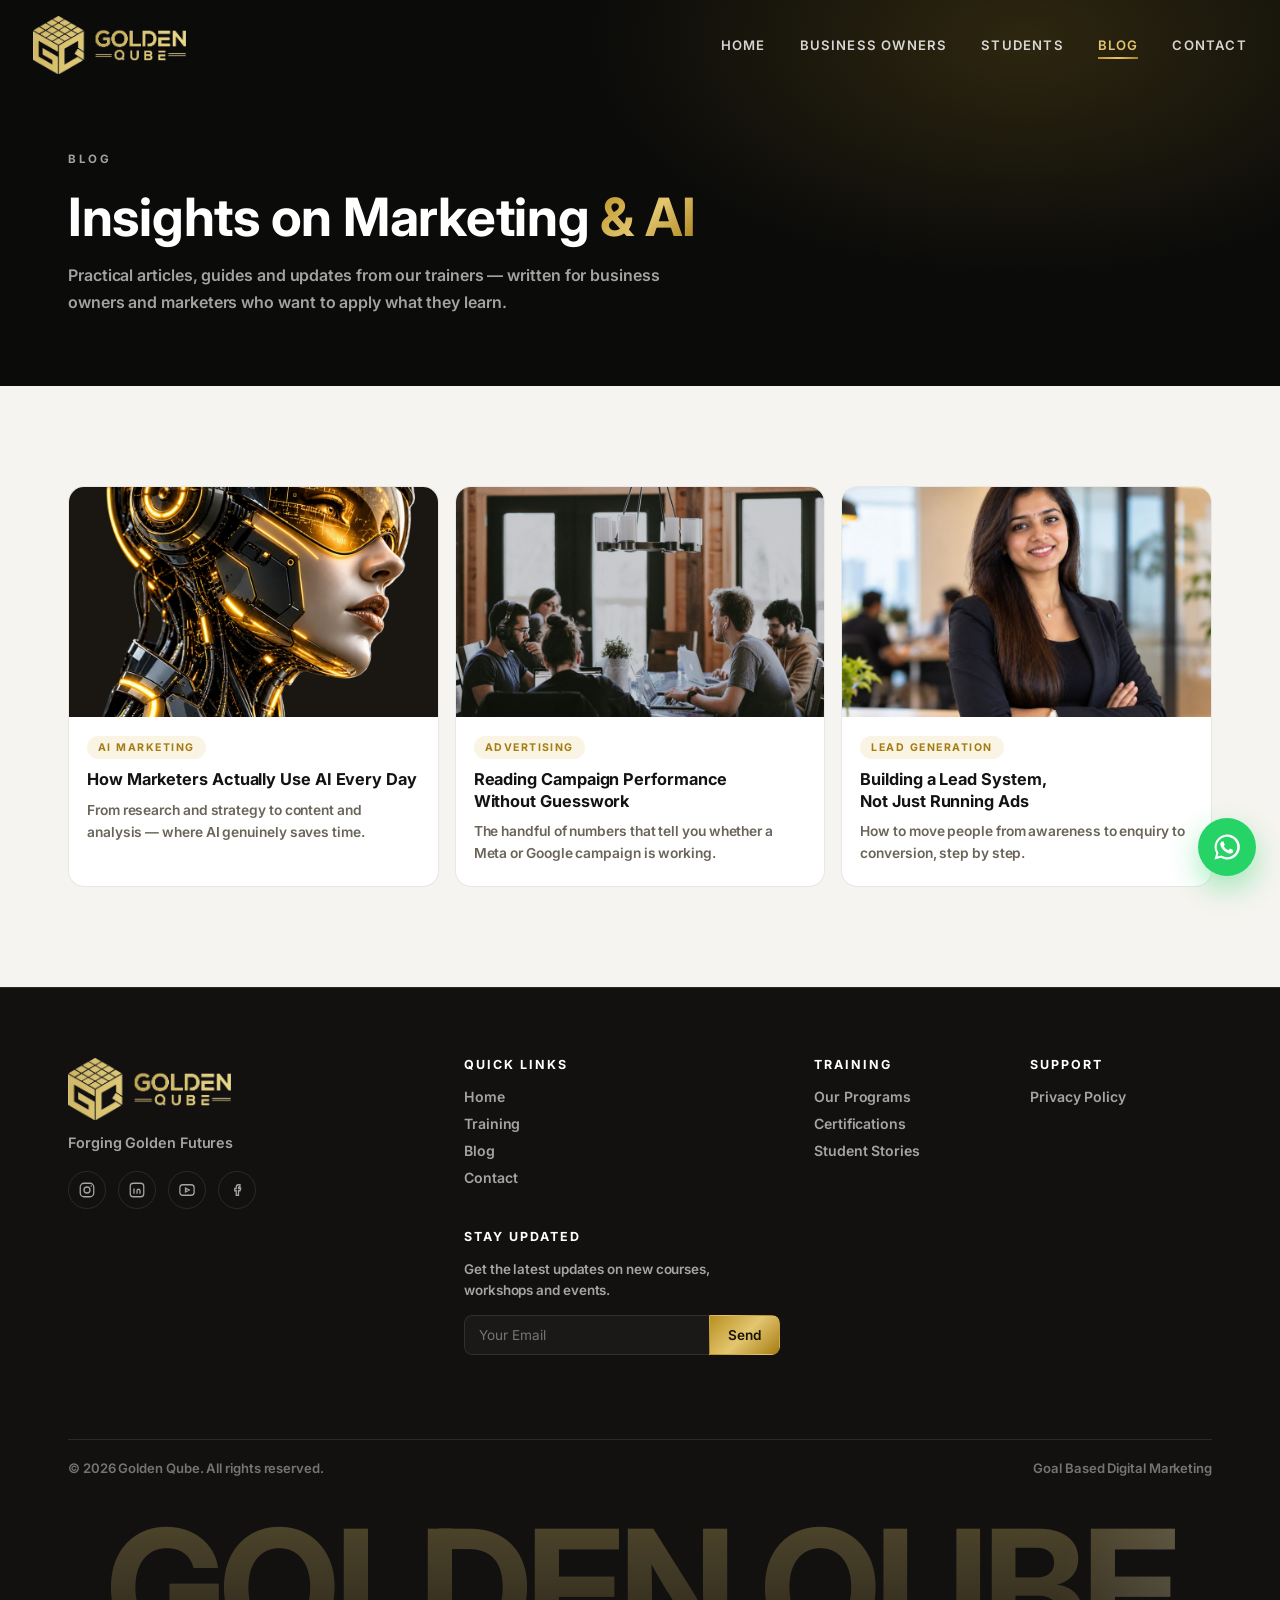
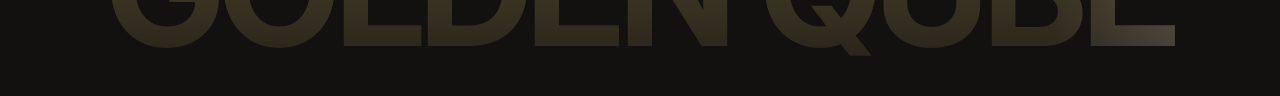
<file: blog.html>
<!DOCTYPE html>
<html lang="en">
<head>
<meta charset="UTF-8">
<meta name="viewport" content="width=device-width, initial-scale=1">
<title>Blog — Golden Qube</title>
<meta name="description" content="Insights on digital marketing and AI from the Golden Qube trainers.">
<link rel="icon" href="assets/favicon.png" type="image/png">
<link rel="apple-touch-icon" href="assets/favicon.png">
<link rel="preconnect" href="https://fonts.googleapis.com">
<link rel="preconnect" href="https://fonts.gstatic.com" crossorigin>
<link href="https://fonts.googleapis.com/css2?family=Inter:wght@400;500;600;700&family=Caveat:wght@600&display=swap" rel="stylesheet">
<link rel="stylesheet" href="styles.css">
</head>
<body>

<!-- ============ HEADER ============ -->
<header class="site-header" id="header">
  <div class="shell header-inner">
    <a href="index.html" class="logo"><img src="assets/logo.png" alt="Golden Qube"></a>

    <nav class="nav" id="nav">
      <a href="index.html">Home</a>
      <a href="business.html">Business Owners</a>
      <a href="training.html">Students</a>
      <a href="blog.html" class="active">Blog</a>
      <a href="contact.html">Contact</a>
    </nav>    <button class="burger" id="burger" aria-label="Menu" aria-expanded="false">
      <span></span><span></span><span></span>
    </button>
  </div>
</header>

<!-- ============ PAGE HEAD ============ -->
<section class="page-head">
  <div class="shell">
    <p class="eyebrow reveal">Blog</p>
    <h1 class="page-title reveal">Insights on Marketing <span class="gold">&amp; AI</span></h1>
    <p class="reveal">
      Practical articles, guides and updates from our trainers — written for business owners
      and marketers who want to apply what they learn.
    </p>
  </div>
</section>

<!-- ============ POSTS ============ -->
<section class="band light">
  <div class="shell">
    <!-- The cards below are the fallback shown before data/posts.json loads
         (and if it ever fails). blog-render.js replaces them with the posts
         managed from admin.html. -->
    <div class="grid-3 tight" id="post-grid">
      <article class="card post reveal">
        <div class="photo"><img src="assets/img/ai-android.webp" alt="" loading="lazy" decoding="async"></div>
        <div class="card-body">
          <span class="tag">AI Marketing</span>
          <h3>How Marketers Actually Use AI Every Day</h3>
          <p>From research and strategy to content and analysis — where AI genuinely saves time.</p>
          <a href="#" class="link-more">Read More <i>→</i></a>
        </div>
      </article>

      <article class="card post reveal">
        <div class="photo"><img src="assets/img/cta-team.jpg" alt="" loading="lazy" decoding="async"></div>
        <div class="card-body">
          <span class="tag">Advertising</span>
          <h3>Reading Campaign Performance Without Guesswork</h3>
          <p>The handful of numbers that tell you whether a Meta or Google campaign is working.</p>
          <a href="#" class="link-more">Read More <i>→</i></a>
        </div>
      </article>

      <article class="card post reveal">
        <div class="photo"><img src="assets/img/professional.jpg" alt="" loading="lazy" decoding="async"></div>
        <div class="card-body">
          <span class="tag">Lead Generation</span>
          <h3>Building a Lead System, Not Just Running Ads</h3>
          <p>How to move people from awareness to enquiry to conversion, step by step.</p>
          <a href="#" class="link-more">Read More <i>→</i></a>
        </div>
      </article>
    </div>
  </div>
</section>

<!-- floating WhatsApp button -->
<a class="wa-float" href="https://wa.me/917592895883" target="_blank" rel="noopener" aria-label="Chat on WhatsApp">
  <svg viewBox="0 0 24 24" fill="currentColor"><path d="M12 2a10 10 0 0 0-8.6 15L2 22l5.2-1.4A10 10 0 1 0 12 2Zm0 18.2a8.2 8.2 0 0 1-4.2-1.2l-.3-.2-3.1.8.8-3-.2-.3A8.2 8.2 0 1 1 12 20.2Zm4.5-6.1c-.2-.1-1.5-.7-1.7-.8s-.4-.1-.6.1-.6.8-.8 1-.3.2-.6 0a6.7 6.7 0 0 1-3.3-2.9c-.2-.4.2-.4.6-1.2.1-.2 0-.4 0-.5s-.6-1.4-.8-1.9-.4-.4-.6-.4h-.5a1 1 0 0 0-.7.3 2.9 2.9 0 0 0-.9 2.2 5 5 0 0 0 1.1 2.7 11.5 11.5 0 0 0 4.4 3.9c1.6.7 2.2.7 3 .6a2.6 2.6 0 0 0 1.7-1.2 2.1 2.1 0 0 0 .1-1.2c0-.1-.2-.2-.4-.3Z"/></svg>
</a>

<!-- ============ FOOTER ============ -->
<footer class="site-footer">
  <div class="shell">
    <div class="footer-top">
      <div class="footer-brand">
        <img src="assets/logo.png" alt="Golden Qube" class="footer-logo" loading="lazy" decoding="async">
        <p class="tagline">Forging Golden Futures</p>
        <div class="socials">
          <a href="#" aria-label="Instagram"><svg viewBox="0 0 24 24" fill="none" stroke="currentColor" stroke-width="1.7"><rect x="3" y="3" width="18" height="18" rx="5"/><circle cx="12" cy="12" r="4"/><circle cx="17.5" cy="6.5" r="1" fill="currentColor" stroke="none"/></svg></a>
          <a href="#" aria-label="LinkedIn"><svg viewBox="0 0 24 24" fill="none" stroke="currentColor" stroke-width="1.7"><rect x="3" y="3" width="18" height="18" rx="4"/><path d="M8 10v7M8 7v.01M12 17v-4a2 2 0 0 1 4 0v4"/></svg></a>
          <a href="#" aria-label="YouTube"><svg viewBox="0 0 24 24" fill="none" stroke="currentColor" stroke-width="1.7"><rect x="2.5" y="5" width="19" height="14" rx="4"/><path d="m10 9.5 5 2.5-5 2.5z"/></svg></a>
          <a href="#" aria-label="Facebook"><svg viewBox="0 0 24 24" fill="none" stroke="currentColor" stroke-width="1.7"><path d="M14 8h2V5h-2a3 3 0 0 0-3 3v2H9v3h2v6h3v-6h2l1-3h-3V9a1 1 0 0 1 1-1Z"/></svg></a>
        </div>
      </div>

      <div class="footer-cols">
        <div>
          <h4>Quick Links</h4>
          <a href="index.html">Home</a>
          <a href="training.html">Training</a>
          <a href="blog.html">Blog</a>
          <a href="contact.html">Contact</a>
        </div>
        <div>
          <h4>Training</h4>
          <a href="index.html#programs">Our Programs</a>
          <a href="index.html#certifications">Certifications</a>
          <a href="index.html#students">Student Stories</a>
        </div>
        <div>
          <h4>Support</h4>
          <a href="#">Privacy Policy</a>
        </div>
        <div class="subscribe">
          <h4>Stay Updated</h4>
          <p>Get the latest updates on new courses, workshops and events.</p>
          <form id="subscribe-form">
            <input type="email" placeholder="Your Email" required>
            <button class="btn btn-gold" type="submit">Send</button>
          </form>
          <p class="form-msg" id="form-msg"></p>
        </div>
      </div>
    </div>

    <div class="footer-bottom">
      <p>© <span id="year">2026</span> Golden Qube. All rights reserved.</p>
      <p>Goal Based Digital Marketing</p>
    </div>
  </div>

  <div class="footer-mark" aria-hidden="true">Golden Qube</div>
</footer>

<script src="script.js"></script>
<script src="blog-render.js"></script>
</body>
</html>
</file>
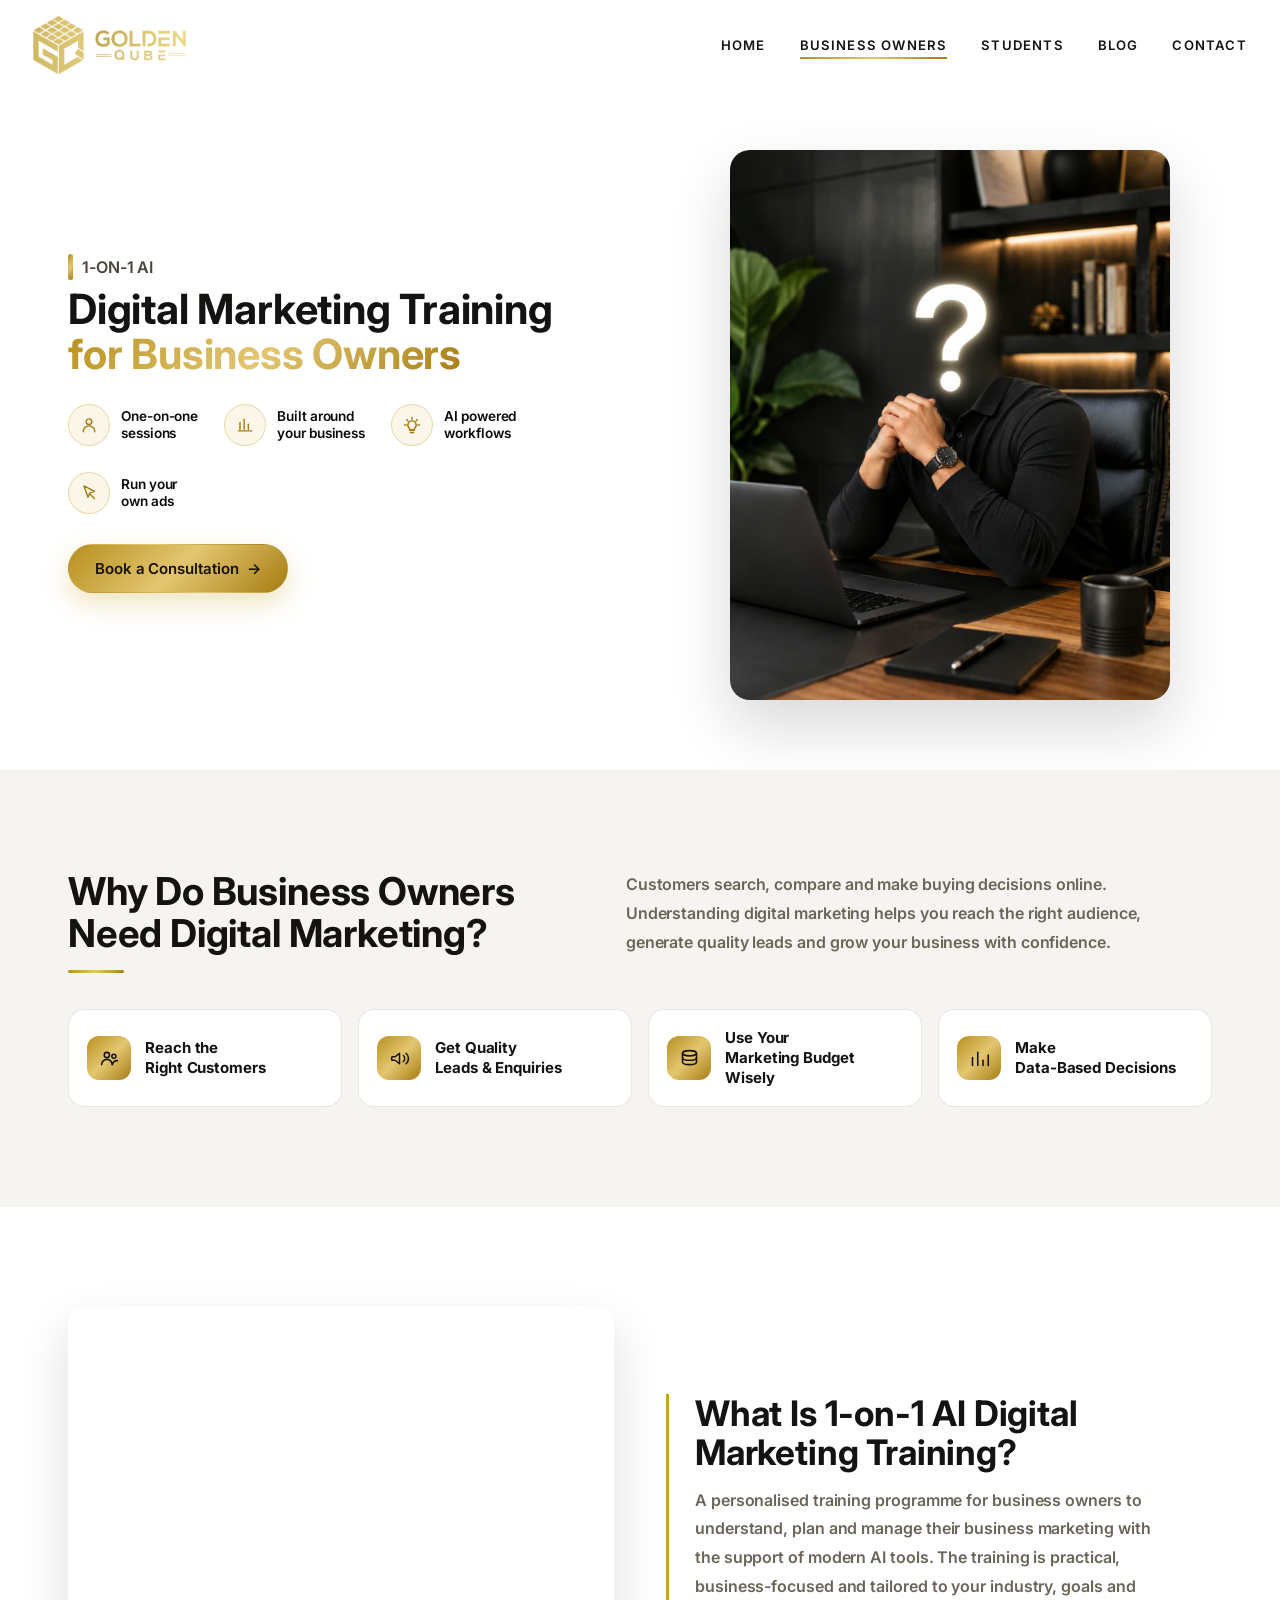
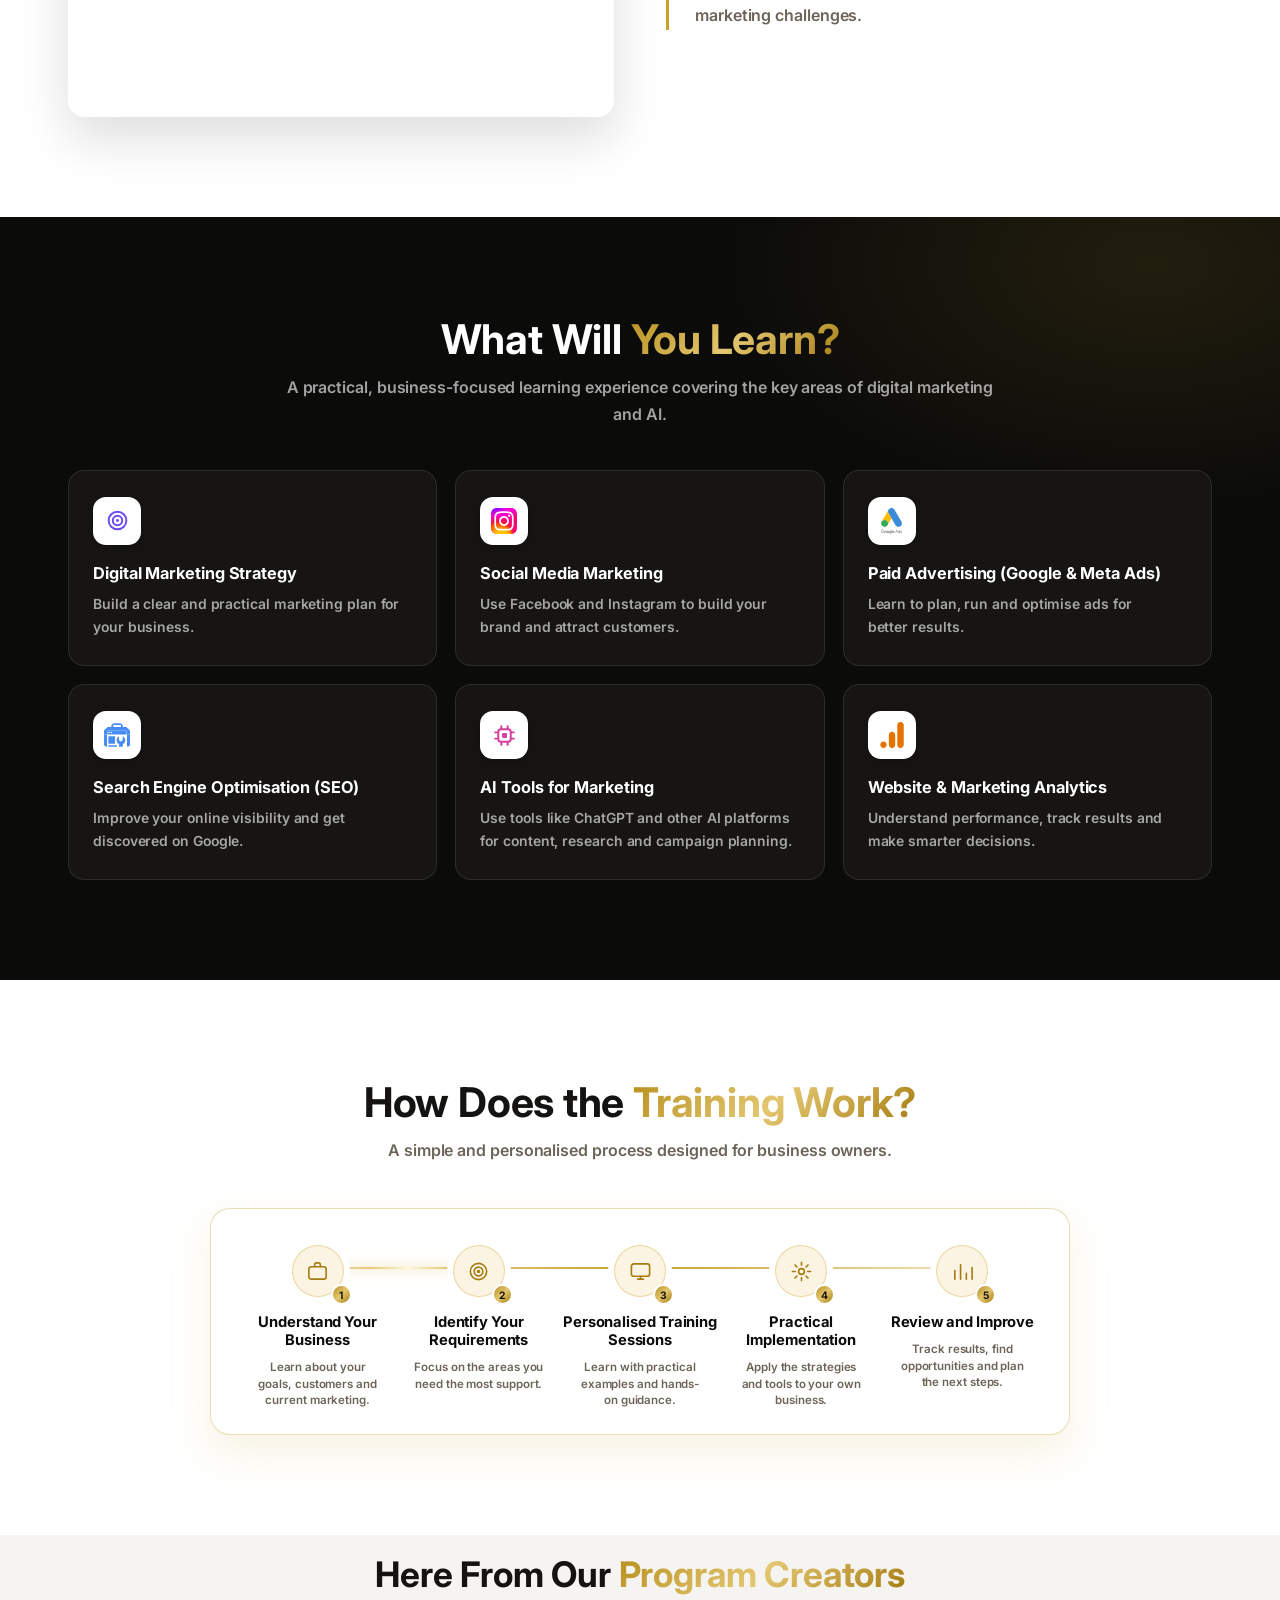
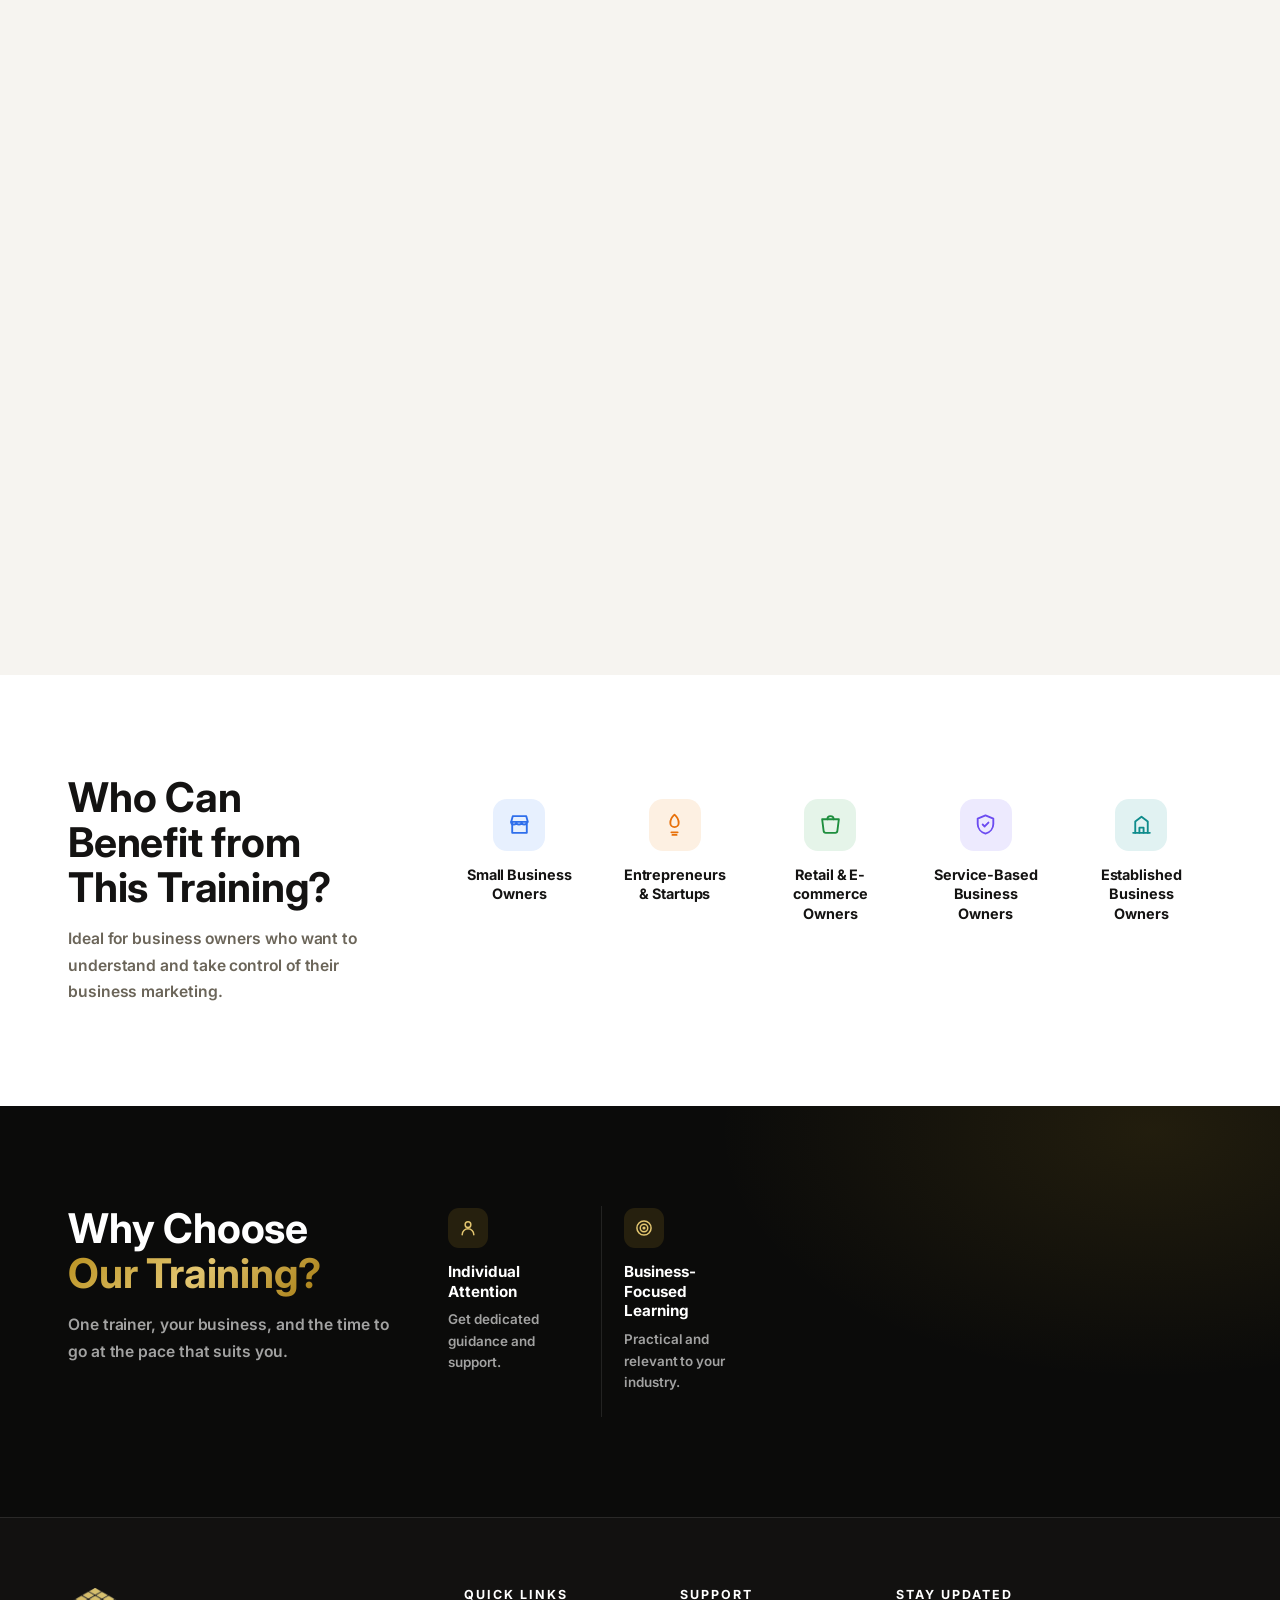
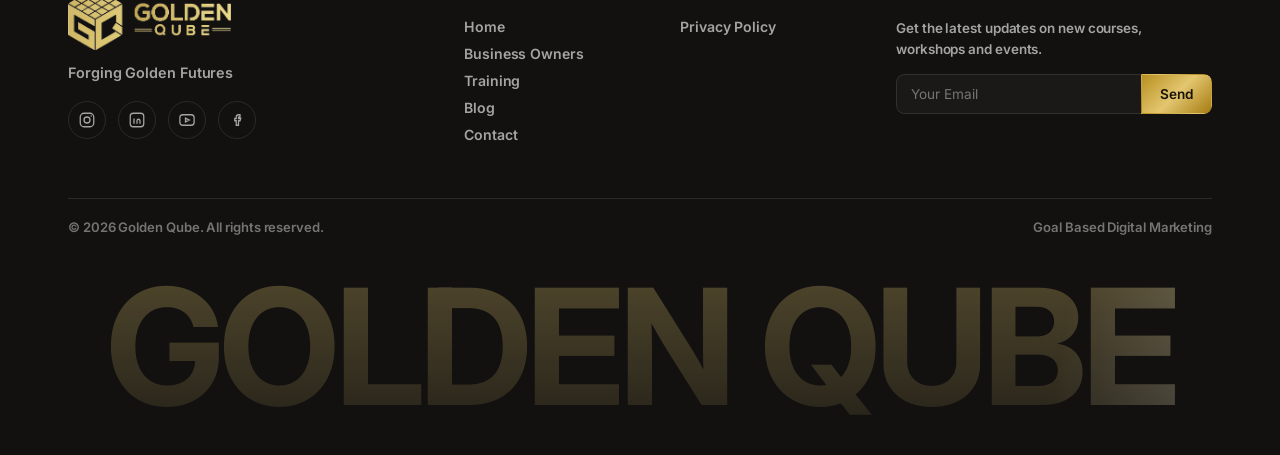
<file: business.html>
<!DOCTYPE html>
<html lang="en">
<head>
<meta charset="UTF-8">
<meta name="viewport" content="width=device-width, initial-scale=1">
<title>Business Owners — Golden Qube Academy</title>
<meta name="description" content="One-on-one AI digital marketing training for business owners — run your own ads, content and leads in-house instead of depending on an agency.">
<link rel="icon" href="assets/favicon.png" type="image/png">
<link rel="apple-touch-icon" href="assets/favicon.png">
<link rel="preconnect" href="https://fonts.googleapis.com">
<link rel="preconnect" href="https://fonts.gstatic.com" crossorigin>
<link href="https://fonts.googleapis.com/css2?family=Inter:wght@400;500;600;700&family=Caveat:wght@600&display=swap" rel="stylesheet">
<link rel="stylesheet" href="styles.css">
</head>
<body>

<!-- ============ HEADER ============ -->
<header class="site-header on-light" id="header">
  <div class="shell header-inner">
    <a href="index.html" class="logo"><img src="assets/logo.png" alt="Golden Qube"></a>

    <nav class="nav" id="nav">
      <a href="index.html">Home</a>
      <a href="business.html" class="active">Business Owners</a>
      <a href="training.html">Students</a>
      <a href="blog.html">Blog</a>
      <a href="contact.html">Contact</a>
    </nav>    <button class="burger" id="burger" aria-label="Menu" aria-expanded="false">
      <span></span><span></span><span></span>
    </button>
  </div>
</header>

<!-- ============ 01. HERO ============ -->
<section class="tp-hero" id="top">
  <div class="shell tp-hero-grid">
    <div class="tp-hero-copy reveal">
      <!-- Plain characters, not the bold Unicode glyphs. The eyebrow is
           already weight 600 with the gold bar beside it, and screen
           readers announce mathematical-bold letters one at a time while
           search engines index them as a different string entirely. -->
      <p class="tp-eyebrow">1-ON-1 AI</p>
      <h1 class="is-long">Digital Marketing Training<br><span class="gold">for Business Owners</span></h1>

      <ul class="tp-chips">
        <li>
          <span class="tp-ico"><svg viewBox="0 0 24 24" fill="none" stroke="currentColor" stroke-width="1.7" stroke-linecap="round" stroke-linejoin="round"><circle cx="12" cy="8" r="3.4"/><path d="M5 20a7 7 0 0 1 14 0"/></svg></span>
          <b>One-on-one<br>sessions</b>
        </li>
        <li>
          <span class="tp-ico"><svg viewBox="0 0 24 24" fill="none" stroke="currentColor" stroke-width="1.7" stroke-linecap="round" stroke-linejoin="round"><path d="M4 19h16"/><path d="M6 17V9M11 17V5M16 17v-6"/></svg></span>
          <b>Built around<br>your business</b>
        </li>
        <li>
          <span class="tp-ico"><svg viewBox="0 0 24 24" fill="none" stroke="currentColor" stroke-width="1.7" stroke-linecap="round" stroke-linejoin="round"><path d="M12 3v2M5.6 5.6l1.4 1.4M3 12h2M19 12h2M18.4 5.6 17 7"/><path d="M9.5 18h5M10 21h4"/><path d="M12 7a5 5 0 0 1 3 9v2H9v-2a5 5 0 0 1 3-9Z"/></svg></span>
          <b>AI powered<br>workflows</b>
        </li>
        <li>
          <span class="tp-ico"><svg viewBox="0 0 24 24" fill="none" stroke="currentColor" stroke-width="1.7" stroke-linecap="round" stroke-linejoin="round"><path d="M6 3.5 18.5 10 13 11.8 10.8 17Z"/><path d="m13.5 13.5 5 5"/></svg></span>
          <b>Run your<br>own ads</b>
        </li>
      </ul>

      <div class="btn-row">
        <a href="contact.html#enquiry" class="btn btn-gold">Book a Consultation <i>&#8594;</i></a>
      </div>
    </div>

    <div class="tp-hero-art is-portrait reveal">
      <img src="assets/img/owner-question.jpg"
           alt="A business owner at their desk, head in hands, with a glowing question mark where their face would be"
           width="1122" height="1402" loading="eager" decoding="async">
    </div>
  </div>
</section>

<!-- ============ 02. WHY OWNERS NEED DIGITAL MARKETING ============ -->
<section class="band light" id="why-digital">
  <div class="shell">
    <div class="bo-split reveal">
      <h2>Why Do Business Owners<br>Need Digital Marketing?</h2>
      <p>Customers search, compare and make buying decisions online. Understanding
        digital marketing helps you reach the right audience, generate quality leads
        and grow your business with confidence.</p>
    </div>

    <div class="bo-tiles">
      <article class="card bo-tile reveal">
        <span class="icon-tile">
          <svg viewBox="0 0 24 24" fill="none" stroke="currentColor" stroke-width="1.8" stroke-linecap="round" stroke-linejoin="round"><circle cx="9" cy="8" r="3"/><circle cx="17" cy="9.5" r="2.3"/><path d="M3 19a6 6 0 0 1 12 0M15.5 19a4.5 4.5 0 0 1 5.5-4.4"/></svg>
        </span>
        <h3>Reach the<br>Right Customers</h3>
      </article>

      <article class="card bo-tile reveal">
        <span class="icon-tile">
          <svg viewBox="0 0 24 24" fill="none" stroke="currentColor" stroke-width="1.8" stroke-linecap="round" stroke-linejoin="round"><path d="M3 11v2a1 1 0 0 0 1 1h3l5 4V6L7 10H4a1 1 0 0 0-1 1Z"/><path d="M16.5 8.5a5 5 0 0 1 0 7"/><path d="M19.5 6a8 8 0 0 1 0 12"/></svg>
        </span>
        <h3>Get Quality<br>Leads &amp; Enquiries</h3>
      </article>

      <article class="card bo-tile reveal">
        <span class="icon-tile">
          <svg viewBox="0 0 24 24" fill="none" stroke="currentColor" stroke-width="1.8" stroke-linecap="round" stroke-linejoin="round"><ellipse cx="12" cy="6" rx="8" ry="3"/><path d="M4 6v5c0 1.7 3.6 3 8 3s8-1.3 8-3V6"/><path d="M4 11v5c0 1.7 3.6 3 8 3s8-1.3 8-3v-5"/></svg>
        </span>
        <h3>Use Your<br>Marketing Budget Wisely</h3>
      </article>

      <article class="card bo-tile reveal">
        <span class="icon-tile">
          <svg viewBox="0 0 24 24" fill="none" stroke="currentColor" stroke-width="1.8" stroke-linecap="round" stroke-linejoin="round"><path d="M4 20V11M10 20V5M16 20v-6M22 20V8"/></svg>
        </span>
        <h3>Make<br>Data-Based Decisions</h3>
      </article>
    </div>
  </div>
</section>

<!-- ============ 03. WHAT THE TRAINING IS ============ -->
<section class="bo-white" id="what-is">
  <div class="shell bo-about">
    <div class="bo-about-art reveal">
      <img src="assets/img/one-on-one.jpg"
           alt="A trainer talking a business owner through their marketing, one to one across a desk"
           width="1024" height="1535" loading="lazy" decoding="async">
    </div>
    <div class="bo-about-copy reveal">
      <h2>What Is 1-on-1 AI Digital<br>Marketing Training?</h2>
      <p>A personalised training programme for business owners to understand, plan and
        manage their business marketing with the support of modern AI tools. The training
        is practical, business-focused and tailored to your industry, goals and marketing
        challenges.</p>
    </div>
  </div>
</section>

<!-- ============ 04. WHAT YOU WILL LEARN ============ -->
<section class="band dark" id="learn">
  <div class="shell">
    <div class="bo-head reveal">
      <h2>What Will <span class="gold">You Learn?</span></h2>
      <p>A practical, business-focused learning experience covering the key areas
        of digital marketing and AI.</p>
    </div>

    <div class="bo-learn">
      <article class="card bo-sub reveal">
        <span class="bo-logo" style="--tone:#6C4CF1">
          <svg viewBox="0 0 24 24" fill="none" stroke="currentColor" stroke-width="1.9" stroke-linecap="round" stroke-linejoin="round"><circle cx="12" cy="12" r="8.5"/><circle cx="12" cy="12" r="4.5"/><circle cx="12" cy="12" r="1.4" fill="currentColor" stroke="none"/></svg>
        </span>
        <h3>Digital Marketing Strategy</h3>
        <p>Build a clear and practical marketing plan for your business.</p>
      </article>

      <article class="card bo-sub reveal">
        <span class="bo-logo">
          <img src="assets/logos/instagram.svg" alt="Instagram" width="26" height="26" loading="lazy" decoding="async">
        </span>
        <h3>Social Media Marketing</h3>
        <p>Use Facebook and Instagram to build your brand and attract customers.</p>
      </article>

      <article class="card bo-sub reveal">
        <span class="bo-logo">
          <img src="assets/logos/google-ads.svg" alt="Google Ads" width="26" height="26" loading="lazy" decoding="async">
        </span>
        <h3>Paid Advertising (Google &amp; Meta Ads)</h3>
        <p>Learn to plan, run and optimise ads for better results.</p>
      </article>

      <article class="card bo-sub reveal">
        <span class="bo-logo">
          <img src="assets/logos/googlesearchconsole.svg" alt="Google Search Console" width="26" height="26" loading="lazy" decoding="async">
        </span>
        <h3>Search Engine Optimisation (SEO)</h3>
        <p>Improve your online visibility and get discovered on Google.</p>
      </article>

      <article class="card bo-sub reveal">
        <span class="bo-logo" style="--tone:#D6409F">
          <svg viewBox="0 0 24 24" fill="none" stroke="currentColor" stroke-width="1.9" stroke-linecap="round" stroke-linejoin="round"><rect x="6" y="6" width="12" height="12" rx="2.6"/><rect x="9.6" y="9.6" width="4.8" height="4.8" rx="1.2" fill="currentColor" stroke="none"/><path d="M9 3v3M15 3v3M9 18v3M15 18v3M3 9h3M3 15h3M18 9h3M18 15h3"/></svg>
        </span>
        <h3>AI Tools for Marketing</h3>
        <p>Use tools like ChatGPT and other AI platforms for content, research and campaign planning.</p>
      </article>

      <article class="card bo-sub reveal">
        <span class="bo-logo">
          <img src="assets/logos/googleanalytics.svg" alt="Google Analytics" width="26" height="26" loading="lazy" decoding="async">
        </span>
        <h3>Website &amp; Marketing Analytics</h3>
        <p>Understand performance, track results and make smarter decisions.</p>
      </article>
    </div>
  </div>
</section>

<!-- ============ 05. HOW THE TRAINING WORKS ============ -->
<!-- Reuses the step strip from the Students page rather than inventing a
     second one, so a numbered process looks the same wherever it appears. -->
<section class="bo-white" id="how">
  <div class="shell">
    <div class="bo-head reveal">
      <h2>How Does the <span class="gold">Training Work?</span></h2>
      <p>A simple and personalised process designed for business owners.</p>
    </div>

    <div class="tp-journey-strip reveal">
      <ol class="tp-steps">
        <li>
          <span class="tp-step-ring">
            <span class="tp-ico"><svg viewBox="0 0 24 24" fill="none" stroke="currentColor" stroke-width="1.7" stroke-linecap="round" stroke-linejoin="round"><rect x="3" y="7" width="18" height="13" rx="2.5"/><path d="M9 7V5a2 2 0 0 1 2-2h2a2 2 0 0 1 2 2v2"/></svg></span>
            <i class="tp-step-no">1</i>
          </span>
          <b>Understand Your Business</b>
          <small>Learn about your goals, customers and current marketing.</small>
        </li>
        <li>
          <span class="tp-step-ring">
            <span class="tp-ico"><svg viewBox="0 0 24 24" fill="none" stroke="currentColor" stroke-width="1.7" stroke-linecap="round" stroke-linejoin="round"><circle cx="12" cy="12" r="8.5"/><circle cx="12" cy="12" r="4.5"/><circle cx="12" cy="12" r="1" fill="currentColor"/></svg></span>
            <i class="tp-step-no">2</i>
          </span>
          <b>Identify Your Requirements</b>
          <small>Focus on the areas you need the most support.</small>
        </li>
        <li>
          <span class="tp-step-ring">
            <span class="tp-ico"><svg viewBox="0 0 24 24" fill="none" stroke="currentColor" stroke-width="1.7" stroke-linecap="round" stroke-linejoin="round"><rect x="2.5" y="4" width="19" height="13" rx="2.5"/><path d="M9 20h6M12 17v3"/></svg></span>
            <i class="tp-step-no">3</i>
          </span>
          <b>Personalised Training Sessions</b>
          <small>Learn with practical examples and hands-on guidance.</small>
        </li>
        <li>
          <span class="tp-step-ring">
            <span class="tp-ico"><svg viewBox="0 0 24 24" fill="none" stroke="currentColor" stroke-width="1.7" stroke-linecap="round" stroke-linejoin="round"><circle cx="12" cy="12" r="3"/><path d="M12 2.5v3M12 18.5v3M2.5 12h3M18.5 12h3M5.2 5.2 7.3 7.3M16.7 16.7l2.1 2.1M18.8 5.2 16.7 7.3M7.3 16.7l-2.1 2.1"/></svg></span>
            <i class="tp-step-no">4</i>
          </span>
          <b>Practical Implementation</b>
          <small>Apply the strategies and tools to your own business.</small>
        </li>
        <li>
          <span class="tp-step-ring">
            <span class="tp-ico"><svg viewBox="0 0 24 24" fill="none" stroke="currentColor" stroke-width="1.7" stroke-linecap="round" stroke-linejoin="round"><path d="M4 20V11M10 20V5M16 20v-6M22 20V8"/></svg></span>
            <i class="tp-step-no">5</i>
          </span>
          <b>Review and Improve</b>
          <small>Track results, find opportunities and plan the next steps.</small>
        </li>
      </ol>
    </div>
  </div>
</section>

<!-- ============ 06. VIDEO SHOWCASE ============ -->
<!-- The ring turns on its own; styles.css carries the explanation of how
     the cards stay upright while it does. The thumbnails are stored with
     the site because Instagram's own image URLs are signed and expire. -->
<section class="vs" id="videos" data-vs>
 <div class="vs-outer" data-vs-outer>
  <div class="vs-sticky">
  <div class="shell">
    <!-- Deliberately spare. While the section is pinned, the heading and
         the ring divide one screen between them, so every line here comes
         straight off the ring's diameter. -->
    <div class="vs-head reveal">
      <h2>Here From Our <span class="gold">Program Creators</span></h2>
    </div>

    <div class="vs-stage reveal">
      <div class="vs-ring">
        <div class="vs-slot" style="--i:0">
          <a class="vs-card" style="--tilt:-5deg" data-reel="DZHSA55Caqy" href="https://www.instagram.com/reel/DZHSA55Caqy/" target="_blank" rel="noopener" aria-label="Watch on Instagram: Training for Owners">
            <img src="assets/img/reels/DZHSA55Caqy.jpg" alt="" width="360" height="640" loading="lazy" decoding="async">
            <span class="vs-label">Training for Owners</span>
          </a>
        </div>
        <div class="vs-slot" style="--i:1">
          <a class="vs-card" style="--tilt:4deg" data-reel="DbDvuhcAV4K" href="https://www.instagram.com/reel/DbDvuhcAV4K/" target="_blank" rel="noopener" aria-label="Watch on Instagram: Why Owners Learn">
            <img src="assets/img/reels/DbDvuhcAV4K.jpg" alt="" width="360" height="640" loading="lazy" decoding="async">
            <span class="vs-label">Why Owners Learn</span>
          </a>
        </div>
        <div class="vs-slot" style="--i:2">
          <a class="vs-card" style="--tilt:-3deg" data-reel="DRR5_cjCfRH" href="https://www.instagram.com/reel/DRR5_cjCfRH/" target="_blank" rel="noopener" aria-label="Watch on Instagram: Personal Training">
            <img src="assets/img/reels/DRR5_cjCfRH.jpg" alt="" width="360" height="640" loading="lazy" decoding="async">
            <span class="vs-label">Personal Training</span>
          </a>
        </div>
        <div class="vs-slot" style="--i:3">
          <a class="vs-card" style="--tilt:6deg" data-reel="DaSxh42GFFn" href="https://www.instagram.com/reel/DaSxh42GFFn/" target="_blank" rel="noopener" aria-label="Watch on Instagram: AI Video Editing">
            <img src="assets/img/reels/DaSxh42GFFn.jpg" alt="" width="360" height="640" loading="lazy" decoding="async">
            <span class="vs-label">AI Video Editing</span>
          </a>
        </div>
        <div class="vs-slot" style="--i:4">
          <a class="vs-card" style="--tilt:-6deg" data-reel="DaYCF8YiIvE" href="https://www.instagram.com/reel/DaYCF8YiIvE/" target="_blank" rel="noopener" aria-label="Watch on Instagram: Intensive Course">
            <img src="assets/img/reels/DaYCF8YiIvE.jpg" alt="" width="360" height="640" loading="lazy" decoding="async">
            <span class="vs-label">Intensive Course</span>
          </a>
        </div>
        <div class="vs-slot" style="--i:5">
          <a class="vs-card" style="--tilt:3deg" data-reel="DbauP9_IErW" href="https://www.instagram.com/reel/DbauP9_IErW/" target="_blank" rel="noopener" aria-label="Watch on Instagram: Inside the Course">
            <img src="assets/img/reels/DbauP9_IErW.jpg" alt="" width="360" height="640" loading="lazy" decoding="async">
            <span class="vs-label">Inside the Course</span>
          </a>
        </div>
        <div class="vs-slot" style="--i:6">
          <a class="vs-card" style="--tilt:-4deg" data-reel="DbVnto_kfXr" href="https://www.instagram.com/reel/DbVnto_kfXr/" target="_blank" rel="noopener" aria-label="Watch on Instagram: Join the Batch">
            <img src="assets/img/reels/DbVnto_kfXr.jpg" alt="" width="360" height="640" loading="lazy" decoding="async">
            <span class="vs-label">Join the Batch</span>
          </a>
        </div>
      </div>
    </div>

  </div>
  </div>
 </div>
</section>

<!-- The reel player. Empty until a card is tapped: the iframe's src is set
     on open and cleared on close, which is also what stops playback. -->
<div class="vs-lightbox" id="vs-lightbox" hidden>
  <div class="vs-lb-backdrop" data-vs-close></div>
  <div class="vs-lb-panel" role="dialog" aria-modal="true" aria-label="Reel player">
    <button class="vs-lb-close" type="button" data-vs-close aria-label="Close the video">&#215;</button>
    <iframe id="vs-lb-frame" title="Instagram reel" allow="autoplay; clipboard-write; encrypted-media; picture-in-picture; web-share" allowfullscreen scrolling="no"></iframe>
  </div>
</div>

<!-- ============ 07. WHO CAN BENEFIT ============ -->
<section class="bo-white" id="who-benefits">
  <div class="shell split-grid">
    <div class="intro reveal">
      <h2>Who Can Benefit from<br>This Training?</h2>
      <p>Ideal for business owners who want to understand and take control
        of their business marketing.</p>
    </div>

    <div class="bo-people">
      <article class="card bo-person reveal">
        <span class="bo-tint" style="--tone:#2F6FEB;--tint:#E7F0FE">
          <svg viewBox="0 0 24 24" fill="none" stroke="currentColor" stroke-width="1.8" stroke-linecap="round" stroke-linejoin="round"><path d="M4 9.5 5.5 4h13L20 9.5"/><path d="M5 9.5h14V20H5z"/><path d="M4 9.5a2.5 2.5 0 0 0 5 0 2.5 2.5 0 0 0 5 0 2.5 2.5 0 0 0 5 0"/></svg>
        </span>
        <h3>Small Business Owners</h3>
      </article>

      <article class="card bo-person reveal">
        <span class="bo-tint" style="--tone:#E8710A;--tint:#FDF0E2">
          <svg viewBox="0 0 24 24" fill="none" stroke="currentColor" stroke-width="1.8" stroke-linecap="round" stroke-linejoin="round"><path d="M12 2.5c2.6 2.2 4 5 4 8a4 4 0 0 1-8 0c0-3 1.4-5.8 4-8Z"/><path d="M9 19.5h6M10 22h4"/></svg>
        </span>
        <h3>Entrepreneurs &amp; Startups</h3>
      </article>

      <article class="card bo-person reveal">
        <span class="bo-tint" style="--tone:#1E8E3E;--tint:#E5F4E9">
          <svg viewBox="0 0 24 24" fill="none" stroke="currentColor" stroke-width="1.8" stroke-linecap="round" stroke-linejoin="round"><path d="M4 7h16l-1.4 11.2A2 2 0 0 1 16.6 20H7.4a2 2 0 0 1-2-1.8Z"/><path d="M9 7a3 3 0 0 1 6 0"/></svg>
        </span>
        <h3>Retail &amp; E-commerce Owners</h3>
      </article>

      <article class="card bo-person reveal">
        <span class="bo-tint" style="--tone:#6C4CF1;--tint:#EDEAFE">
          <svg viewBox="0 0 24 24" fill="none" stroke="currentColor" stroke-width="1.8" stroke-linecap="round" stroke-linejoin="round"><path d="M12 3.2 4.5 6.4v5c0 4.3 3.1 8.1 7.5 9.4 4.4-1.3 7.5-5.1 7.5-9.4v-5Z"/><path d="m9.3 12 1.9 1.9 3.6-3.8"/></svg>
        </span>
        <h3>Service-Based Business Owners</h3>
      </article>

      <article class="card bo-person reveal">
        <span class="bo-tint" style="--tone:#0F8C8C;--tint:#E1F2F2">
          <svg viewBox="0 0 24 24" fill="none" stroke="currentColor" stroke-width="1.8" stroke-linecap="round" stroke-linejoin="round"><path d="M4 20h16"/><path d="M6 20V9l6-4.5L18 9v11"/><path d="M10 20v-5h4v5"/></svg>
        </span>
        <h3>Established Business Owners</h3>
      </article>
    </div>
  </div>
</section>

<!-- ============ 08. WHY CHOOSE OUR TRAINING ============ -->
<section class="band dark" id="why-us">
  <div class="shell split-grid">
    <div class="intro reveal">
      <h2>Why Choose<br><span class="gold">Our Training?</span></h2>
      <p>One trainer, your business, and the time to go at the pace that suits you.</p>
    </div>

    <div class="bo-reasons">
      <div class="bo-reason reveal">
        <span class="bo-ico">
          <svg viewBox="0 0 24 24" fill="none" stroke="currentColor" stroke-width="1.8" stroke-linecap="round" stroke-linejoin="round"><circle cx="12" cy="8" r="3.4"/><path d="M5 20a7 7 0 0 1 14 0"/></svg>
        </span>
        <h3>Individual Attention</h3>
        <p>Get dedicated guidance and support.</p>
      </div>

      <div class="bo-reason reveal">
        <span class="bo-ico">
          <svg viewBox="0 0 24 24" fill="none" stroke="currentColor" stroke-width="1.8" stroke-linecap="round" stroke-linejoin="round"><circle cx="12" cy="12" r="8.5"/><circle cx="12" cy="12" r="4.5"/><circle cx="12" cy="12" r="1" fill="currentColor"/></svg>
        </span>
        <h3>Business-Focused Learning</h3>
        <p>Practical and relevant to your industry.</p>
      </div>

      <div class="bo-reason reveal">
        <span class="bo-ico">
          <svg viewBox="0 0 24 24" fill="none" stroke="currentColor" stroke-width="1.8" stroke-linecap="round" stroke-linejoin="round"><rect x="6" y="6" width="12" height="12" rx="2.5"/><path d="M9.5 9.5h5v5h-5z"/><path d="M9 3v3M15 3v3M9 18v3M15 18v3M3 9h3M3 15h3M18 9h3M18 15h3"/></svg>
        </span>
        <h3>AI-Integrated Approach</h3>
        <p>Use modern AI tools for real business needs.</p>
      </div>

      <div class="bo-reason reveal">
        <span class="bo-ico">
          <svg viewBox="0 0 24 24" fill="none" stroke="currentColor" stroke-width="1.8" stroke-linecap="round" stroke-linejoin="round"><path d="M13 2 4.5 13.5H11L10 22l8.5-11.5H12Z"/></svg>
        </span>
        <h3>Practical Knowledge</h3>
        <p>Understand and apply tools with confidence.</p>
      </div>

      <div class="bo-reason reveal">
        <span class="bo-ico">
          <svg viewBox="0 0 24 24" fill="none" stroke="currentColor" stroke-width="1.8" stroke-linecap="round" stroke-linejoin="round"><path d="M4 20V11M10 20V5M16 20v-6M22 20V8"/></svg>
        </span>
        <h3>Better Marketing Decisions</h3>
        <p>Plan smarter, spend wisely and grow your business.</p>
      </div>
    </div>
  </div>
</section>

<!-- ============ FOOTER ============ -->
<footer class="site-footer">
  <div class="shell">
    <div class="footer-top">
      <div class="footer-brand">
        <img src="assets/logo.png" alt="Golden Qube" class="footer-logo" loading="lazy" decoding="async">
        <p class="tagline">Forging Golden Futures</p>
        <div class="socials">
          <a href="#" aria-label="Instagram"><svg viewBox="0 0 24 24" fill="none" stroke="currentColor" stroke-width="1.7"><rect x="3" y="3" width="18" height="18" rx="5"/><circle cx="12" cy="12" r="4"/><circle cx="17.5" cy="6.5" r="1" fill="currentColor" stroke="none"/></svg></a>
          <a href="#" aria-label="LinkedIn"><svg viewBox="0 0 24 24" fill="none" stroke="currentColor" stroke-width="1.7"><rect x="3" y="3" width="18" height="18" rx="4"/><path d="M8 10v7M8 7v.01M12 17v-4a2 2 0 0 1 4 0v4"/></svg></a>
          <a href="#" aria-label="YouTube"><svg viewBox="0 0 24 24" fill="none" stroke="currentColor" stroke-width="1.7"><rect x="2.5" y="5" width="19" height="14" rx="4"/><path d="m10 9.5 5 2.5-5 2.5z"/></svg></a>
          <a href="#" aria-label="Facebook"><svg viewBox="0 0 24 24" fill="none" stroke="currentColor" stroke-width="1.7"><path d="M14 8h2V5h-2a3 3 0 0 0-3 3v2H9v3h2v6h3v-6h2l1-3h-3V9a1 1 0 0 1 1-1Z"/></svg></a>
        </div>
      </div>

      <div class="footer-cols">
        <div>
          <h4>Quick Links</h4>
          <a href="index.html">Home</a>
          <a href="business.html">Business Owners</a>
          <a href="training.html">Training</a>
          <a href="blog.html">Blog</a>
          <a href="contact.html">Contact</a>
        </div>
        <div>
          <h4>Support</h4>
          <a href="#">Privacy Policy</a>
        </div>
        <div class="subscribe">
          <h4>Stay Updated</h4>
          <p>Get the latest updates on new courses, workshops and events.</p>
          <form id="subscribe-form">
            <input type="email" placeholder="Your Email" required>
            <button class="btn btn-gold" type="submit">Send</button>
          </form>
          <p class="form-msg" id="form-msg"></p>
        </div>
      </div>
    </div>

    <div class="footer-bottom">
      <p>&#169; <span id="year">2026</span> Golden Qube. All rights reserved.</p>
      <p>Goal Based Digital Marketing</p>
    </div>
  </div>

  <div class="footer-mark" aria-hidden="true">Golden Qube</div>
</footer>

<script src="script.js"></script>
</body>
</html>
</file>
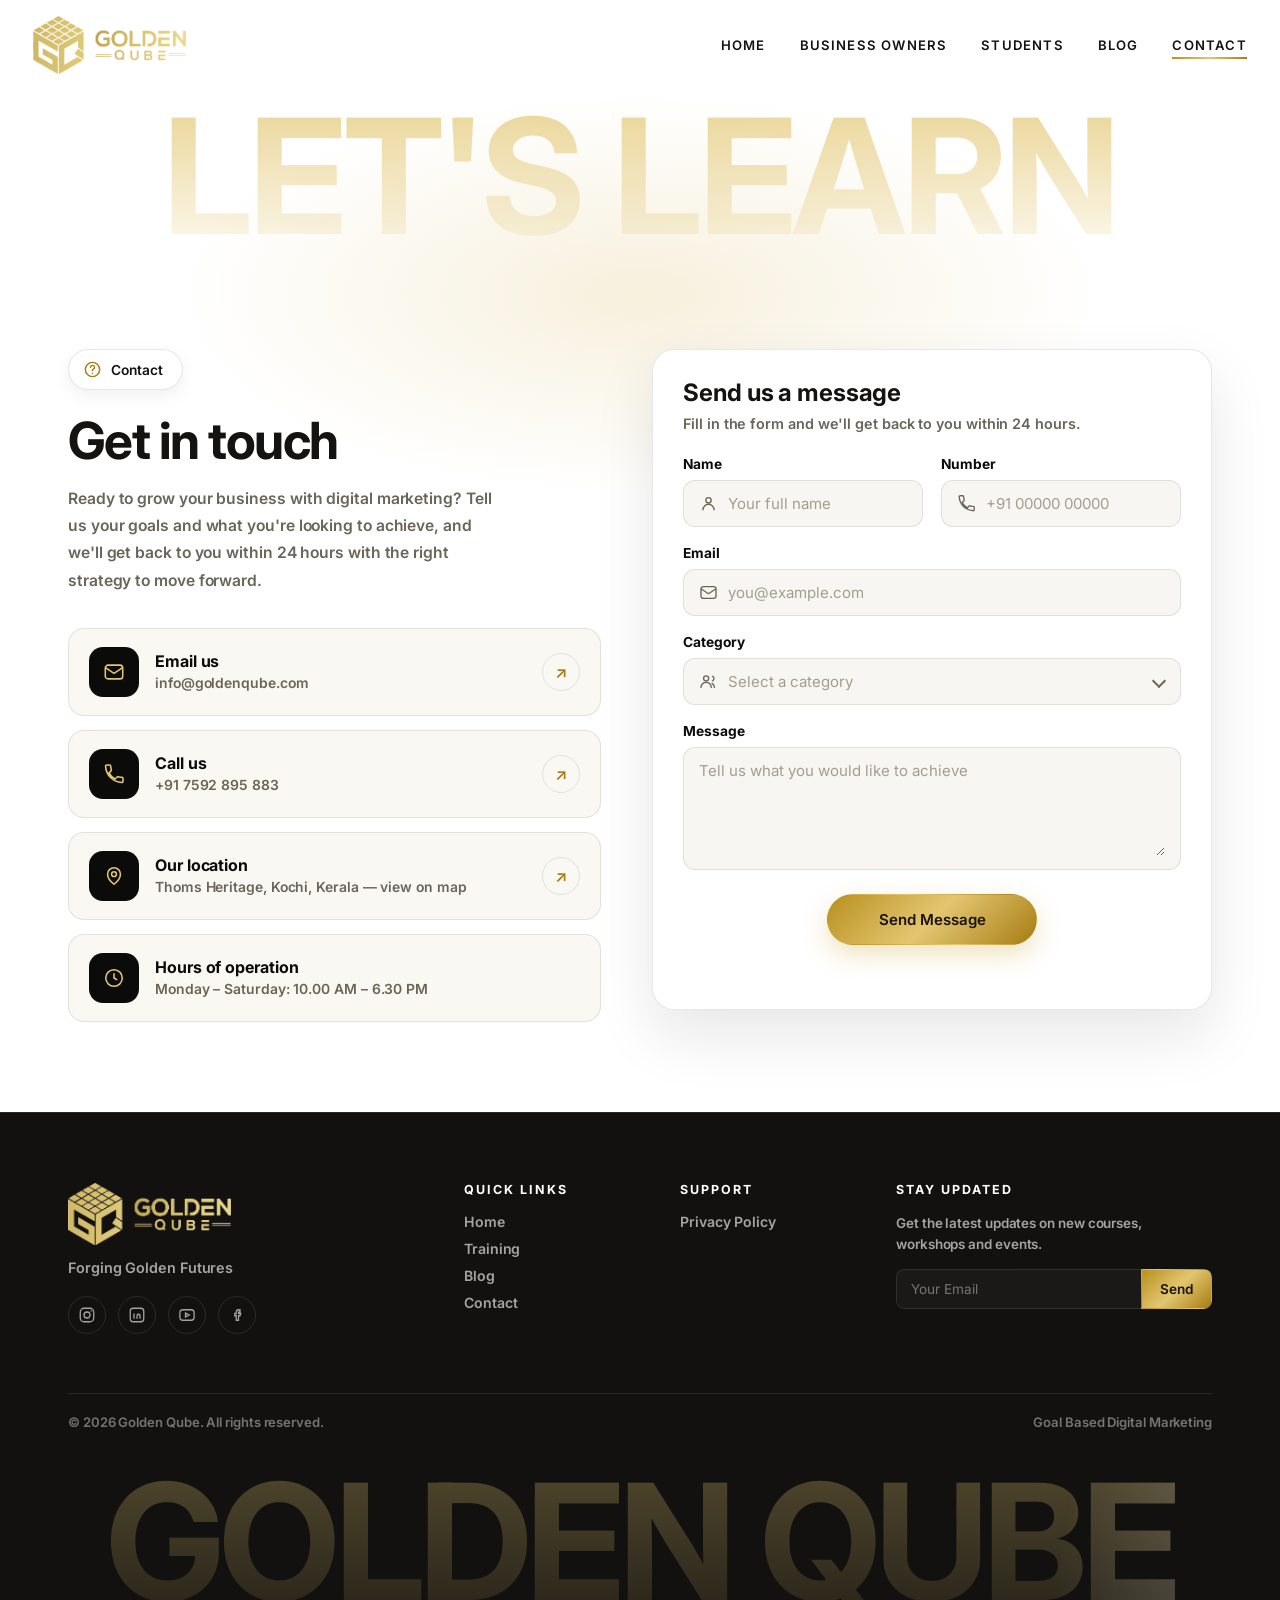
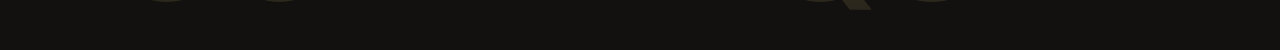
<file: contact.html>
<!DOCTYPE html>
<html lang="en">
<head>
<meta charset="UTF-8">
<meta name="viewport" content="width=device-width, initial-scale=1">
<title>Contact — Golden Qube</title>
<meta name="description" content="Talk to Golden Qube about AI digital marketing training — call us on +91 7592 895 883, email info@goldenqube.com or send us a message.">
<link rel="icon" href="assets/favicon.png" type="image/png">
<link rel="apple-touch-icon" href="assets/favicon.png">
<link rel="preconnect" href="https://fonts.googleapis.com">
<link rel="preconnect" href="https://fonts.gstatic.com" crossorigin>
<link href="https://fonts.googleapis.com/css2?family=Inter:wght@400;500;600;700&family=Caveat:wght@600&display=swap" rel="stylesheet">
<link rel="stylesheet" href="styles.css">
</head>
<body>

<!-- ============ HEADER ============ -->
<header class="site-header on-light" id="header">
  <div class="shell header-inner">
    <a href="index.html" class="logo"><img src="assets/logo.png" alt="Golden Qube"></a>

    <nav class="nav" id="nav">
      <a href="index.html">Home</a>
      <a href="business.html">Business Owners</a>
      <a href="training.html">Students</a>
      <a href="blog.html">Blog</a>
      <a href="contact.html" class="active">Contact</a>
    </nav>
    <button class="burger" id="burger" aria-label="Menu" aria-expanded="false">
      <span></span><span></span><span></span>
    </button>
  </div>
</header>

<!-- ============ CONTACT ============ -->
<main class="contact-page">
  <span class="contact-watermark" aria-hidden="true">Let's Learn</span>

  <div class="shell contact-grid">

    <!-- left: heading + contact cards -->
    <div class="contact-left">
      <span class="contact-badge">
        <svg viewBox="0 0 24 24" fill="none" stroke="currentColor" stroke-width="1.8" stroke-linecap="round" stroke-linejoin="round"><circle cx="12" cy="12" r="9"/><path d="M9.6 9.3a2.5 2.5 0 1 1 3.4 2.3c-.6.3-1 .9-1 1.6v.3"/><path d="M12 17h.01"/></svg>
        Contact
      </span>

      <h1>Get in touch</h1>
      <p class="contact-sub">
        Ready to grow your business with digital marketing?
        Tell us your goals and what you're looking to achieve,
        and we'll get back to you within 24 hours with the
        right strategy to move forward.
      </p>

      <div class="contact-rows">
        <a class="contact-row" href="mailto:info@goldenqube.com">
          <span class="cr-ico">
            <svg viewBox="0 0 24 24" fill="none" stroke="currentColor" stroke-width="1.7" stroke-linecap="round" stroke-linejoin="round"><rect x="2.5" y="4.5" width="19" height="15" rx="3"/><path d="m3 7.5 9 6 9-6"/></svg>
          </span>
          <span class="cr-text"><b>Email us</b><small>info@goldenqube.com</small></span>
          <span class="cr-go">↗</span>
        </a>

        <a class="contact-row" href="tel:+917592895883">
          <span class="cr-ico">
            <svg viewBox="0 0 24 24" fill="none" stroke="currentColor" stroke-width="1.7" stroke-linecap="round" stroke-linejoin="round"><path d="M6.6 10.8a15 15 0 0 0 6.6 6.6l2.2-2.2a1.2 1.2 0 0 1 1.2-.3 13 13 0 0 0 4 .7 1.2 1.2 0 0 1 1.2 1.2V20a1.2 1.2 0 0 1-1.2 1.2A18.7 18.7 0 0 1 2.8 3.4 1.2 1.2 0 0 1 4 2.2h3.2a1.2 1.2 0 0 1 1.2 1.2 13 13 0 0 0 .7 4 1.2 1.2 0 0 1-.3 1.2Z"/></svg>
          </span>
          <span class="cr-text"><b>Call us</b><small>+91 7592 895 883</small></span>
          <span class="cr-go">↗</span>
        </a>

        <a class="contact-row" href="https://www.google.com/maps/place/Thoms+Heritage/@9.9889161,76.3177987,858m/data=!3m2!1e3!4b1!4m6!3m5!1s0x3b080d004e6da05b:0x393692368026a7ef!8m2!3d9.9889161!4d76.3177987" target="_blank" rel="noopener">
          <span class="cr-ico">
            <svg viewBox="0 0 24 24" fill="none" stroke="currentColor" stroke-width="1.7" stroke-linecap="round" stroke-linejoin="round"><path d="M12 21s7-5.6 7-11a7 7 0 1 0-14 0c0 5.4 7 11 7 11Z"/><circle cx="12" cy="10" r="2.6"/></svg>
          </span>
          <span class="cr-text"><b>Our location</b><small>Thoms Heritage, Kochi, Kerala — view on map</small></span>
          <span class="cr-go">↗</span>
        </a>

        <div class="contact-row static">
          <span class="cr-ico">
            <svg viewBox="0 0 24 24" fill="none" stroke="currentColor" stroke-width="1.7" stroke-linecap="round" stroke-linejoin="round"><circle cx="12" cy="12" r="9"/><path d="M12 7.5V12l3 1.8"/></svg>
          </span>
          <span class="cr-text"><b>Hours of operation</b><small>Monday – Saturday: 10.00 AM – 6.30 PM</small></span>
        </div>
      </div>
    </div>

    <!-- right: form card -->
    <div class="contact-formcard" id="enquiry">
      <h2>Send us a message</h2>
      <p class="cf-note">Fill in the form and we'll get back to you within 24 hours.</p>

      <form id="enquiry-form" novalidate>
        <div class="cf-two">
          <div class="cf-group">
            <label for="cf-name">Name</label>
            <div class="cf-input">
              <svg viewBox="0 0 24 24" fill="none" stroke="currentColor" stroke-width="1.7" stroke-linecap="round" stroke-linejoin="round"><circle cx="12" cy="8" r="3.4"/><path d="M5 20a7 7 0 0 1 14 0"/></svg>
              <input id="cf-name" type="text" name="name" placeholder="Your full name" required autocomplete="name">
            </div>
          </div>

          <div class="cf-group">
            <label for="cf-phone">Number</label>
            <div class="cf-input">
              <svg viewBox="0 0 24 24" fill="none" stroke="currentColor" stroke-width="1.7" stroke-linecap="round" stroke-linejoin="round"><path d="M6.6 10.8a15 15 0 0 0 6.6 6.6l2.2-2.2a1.2 1.2 0 0 1 1.2-.3 13 13 0 0 0 4 .7 1.2 1.2 0 0 1 1.2 1.2V20a1.2 1.2 0 0 1-1.2 1.2A18.7 18.7 0 0 1 2.8 3.4 1.2 1.2 0 0 1 4 2.2h3.2a1.2 1.2 0 0 1 1.2 1.2 13 13 0 0 0 .7 4 1.2 1.2 0 0 1-.3 1.2Z"/></svg>
              <input id="cf-phone" type="tel" name="phone" placeholder="+91 00000 00000" autocomplete="tel">
            </div>
          </div>
        </div>

        <div class="cf-group">
          <label for="cf-email">Email</label>
          <div class="cf-input">
            <svg viewBox="0 0 24 24" fill="none" stroke="currentColor" stroke-width="1.7" stroke-linecap="round" stroke-linejoin="round"><rect x="2.5" y="4.5" width="19" height="15" rx="3"/><path d="m3 7.5 9 6 9-6"/></svg>
            <input id="cf-email" type="email" name="email" placeholder="you@example.com" required autocomplete="email">
          </div>
        </div>

        <div class="cf-group">
          <label for="cf-category">Category</label>
          <div class="cf-input select">
            <svg viewBox="0 0 24 24" fill="none" stroke="currentColor" stroke-width="1.7" stroke-linecap="round" stroke-linejoin="round"><circle cx="9" cy="8" r="3.2"/><path d="M2.5 19.5a6.5 6.5 0 0 1 13 0"/><path d="M17 5.5a3 3 0 0 1 0 5.6"/><path d="M19.5 19.5a6 6 0 0 0-3-5.2"/></svg>
            <select id="cf-category" name="category" required>
              <option value="" disabled selected>Select a category</option>
              <option value="Business Owners">Business Owners</option>
              <option value="Professionals">Professionals</option>
              <option value="Students">Students</option>
            </select>
          </div>
        </div>

        <div class="cf-group">
          <label for="cf-msg">Message</label>
          <div class="cf-input area">
            <textarea id="cf-msg" name="message" rows="5" placeholder="Tell us what you would like to achieve"></textarea>
          </div>
        </div>

        <button type="submit" class="btn btn-gold cf-submit">Send Message</button>
        <p class="cf-msg" id="enquiry-msg" role="status"></p>
      </form>
    </div>

  </div>
</main>

<!-- ============ FOOTER ============ -->
<footer class="site-footer">
  <div class="shell">
    <div class="footer-top">
      <div class="footer-brand">
        <img src="assets/logo.png" alt="Golden Qube" class="footer-logo" loading="lazy" decoding="async">
        <p class="tagline">Forging Golden Futures</p>
        <div class="socials">
          <a href="#" aria-label="Instagram"><svg viewBox="0 0 24 24" fill="none" stroke="currentColor" stroke-width="1.7"><rect x="3" y="3" width="18" height="18" rx="5"/><circle cx="12" cy="12" r="4"/><circle cx="17.5" cy="6.5" r="1" fill="currentColor" stroke="none"/></svg></a>
          <a href="#" aria-label="LinkedIn"><svg viewBox="0 0 24 24" fill="none" stroke="currentColor" stroke-width="1.7"><rect x="3" y="3" width="18" height="18" rx="4"/><path d="M8 10v7M8 7v.01M12 17v-4a2 2 0 0 1 4 0v4"/></svg></a>
          <a href="#" aria-label="YouTube"><svg viewBox="0 0 24 24" fill="none" stroke="currentColor" stroke-width="1.7"><rect x="2.5" y="5" width="19" height="14" rx="4"/><path d="m10 9.5 5 2.5-5 2.5z"/></svg></a>
          <a href="#" aria-label="Facebook"><svg viewBox="0 0 24 24" fill="none" stroke="currentColor" stroke-width="1.7"><path d="M14 8h2V5h-2a3 3 0 0 0-3 3v2H9v3h2v6h3v-6h2l1-3h-3V9a1 1 0 0 1 1-1Z"/></svg></a>
        </div>
      </div>

      <div class="footer-cols">
        <div>
          <h4>Quick Links</h4>
          <a href="index.html">Home</a>
          <a href="training.html">Training</a>
          <a href="blog.html">Blog</a>
          <a href="contact.html">Contact</a>
        </div>
        <div>
          <h4>Support</h4>
          <a href="#">Privacy Policy</a>
        </div>
        <div class="subscribe">
          <h4>Stay Updated</h4>
          <p>Get the latest updates on new courses, workshops and events.</p>
          <form id="subscribe-form">
            <input type="email" placeholder="Your Email" required>
            <button class="btn btn-gold" type="submit">Send</button>
          </form>
          <p class="form-msg" id="form-msg"></p>
        </div>
      </div>
    </div>

    <div class="footer-bottom">
      <p>© <span id="year">2026</span> Golden Qube. All rights reserved.</p>
      <p>Goal Based Digital Marketing</p>
    </div>
  </div>

  <div class="footer-mark" aria-hidden="true">Golden Qube</div>
</footer>

<script src="script.js"></script>
</body>
</html>
</file>
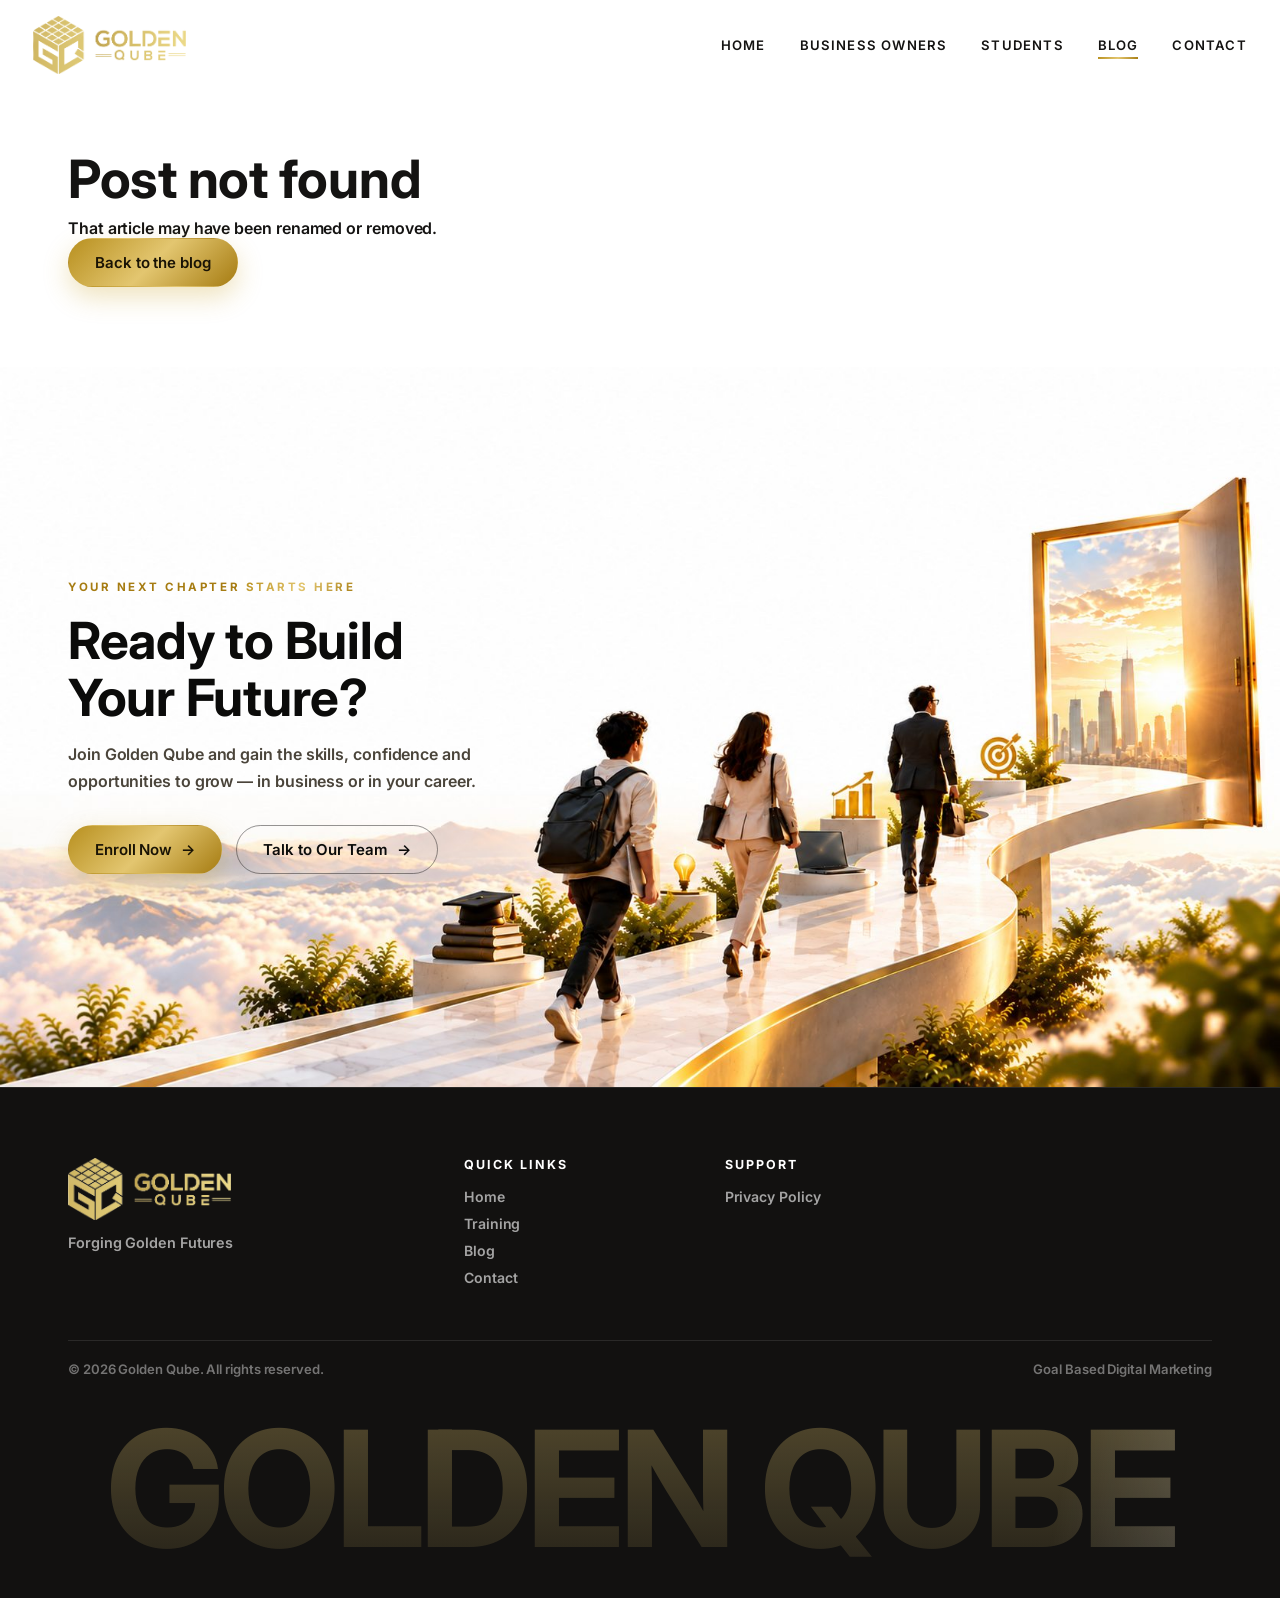
<file: post.html>
<!DOCTYPE html>
<html lang="en">
<head>
<meta charset="UTF-8">
<meta name="viewport" content="width=device-width, initial-scale=1">
<title>Article — Golden Qube</title>
<meta name="description" content="An article from the Golden Qube blog.">
<link rel="icon" href="assets/favicon.png" type="image/png">
<link rel="apple-touch-icon" href="assets/favicon.png">
<link rel="preconnect" href="https://fonts.googleapis.com">
<link rel="preconnect" href="https://fonts.gstatic.com" crossorigin>
<link href="https://fonts.googleapis.com/css2?family=Inter:wght@400;500;600;700&family=Caveat:wght@600&display=swap" rel="stylesheet">
<link rel="stylesheet" href="styles.css">
</head>
<body>

<!-- ============ HEADER ============ -->
<header class="site-header on-light" id="header">
  <div class="shell header-inner">
    <a href="index.html" class="logo"><img src="assets/logo.png" alt="Golden Qube"></a>

    <nav class="nav" id="nav">
      <a href="index.html">Home</a>
      <a href="business.html">Business Owners</a>
      <a href="training.html">Students</a>
      <a href="blog.html" class="active">Blog</a>
      <a href="contact.html">Contact</a>
    </nav>
    <button class="burger" id="burger" aria-label="Menu" aria-expanded="false">
      <span></span><span></span><span></span>
    </button>
  </div>
</header>

<!-- ============ ARTICLE ============ -->
<main class="post-page">
  <div class="shell">
    <article id="post-single">
      <p class="eyebrow">Blog</p>
      <h1 class="page-title">Loading…</h1>
    </article>
  </div>
</main>

<!-- ============ CTA ============ -->
<section class="cta" id="contact">
  <img src="assets/img/cta-pathway.jpg" alt="" class="cta-bg" loading="lazy" decoding="async">
  <div class="shell cta-grid">
    <div class="reveal">
      <p class="eyebrow">Your Next Chapter <span class="gold">Starts Here</span></p>
      <h2>Ready to Build<br>Your Future?</h2>
      <p class="cta-text">
        Join Golden Qube and gain the skills, confidence and
        opportunities to grow &#8212; in business or in your career.
      </p>
      <div class="btn-row">
        <a href="contact.html#enquiry" class="btn btn-gold">Enroll Now <i>&#8594;</i></a>
        <div class="contact-pop" data-contact>
          <button type="button" class="btn btn-ghost" id="talk-btn" aria-expanded="false" aria-haspopup="true">
            Talk to Our Team <i>&#8594;</i>
          </button>

          <div class="contact-opts" id="talk-opts" role="menu" aria-labelledby="talk-btn">
            <a href="tel:+917592895883" role="menuitem"
               aria-label="Call us on +91 7592 895 883" title="Call +91 7592 895 883">
              <svg viewBox="0 0 24 24" fill="none" stroke="currentColor" stroke-width="1.8" stroke-linecap="round" stroke-linejoin="round"><path d="M6.6 10.8a15 15 0 0 0 6.6 6.6l2.2-2.2a1.2 1.2 0 0 1 1.2-.3 13 13 0 0 0 4 .7 1.2 1.2 0 0 1 1.2 1.2V20a1.2 1.2 0 0 1-1.2 1.2A18.7 18.7 0 0 1 2.8 3.4 1.2 1.2 0 0 1 4 2.2h3.2a1.2 1.2 0 0 1 1.2 1.2 13 13 0 0 0 .7 4 1.2 1.2 0 0 1-.3 1.2Z"/></svg>
            </a>

            <!-- Opens a compose window already addressed to us. A plain
                 mailto: does nothing on a computer with no mail app set up,
                 which is most of them, so script.js sends this to webmail
                 instead; the mailto: below is the no-JS fallback. -->
            <a href="mailto:info@goldenqube.com"
               data-mail="info@goldenqube.com"
               data-subject="Enquiry about Golden Qube training"
               role="menuitem" aria-label="Email us at info@goldenqube.com" title="Email info@goldenqube.com">
              <svg viewBox="0 0 24 24" fill="none" stroke="currentColor" stroke-width="1.8" stroke-linecap="round" stroke-linejoin="round"><rect x="2.5" y="4.5" width="19" height="15" rx="2.5"/><path d="m3 7 9 6 9-6"/></svg>
            </a>

            <a href="https://wa.me/917592895883" target="_blank" rel="noopener" role="menuitem" aria-label="WhatsApp us" title="WhatsApp">
              <svg viewBox="0 0 24 24" fill="currentColor"><path d="M12 2a10 10 0 0 0-8.6 15L2 22l5.2-1.4A10 10 0 1 0 12 2Zm0 18.2a8.2 8.2 0 0 1-4.2-1.2l-.3-.2-3.1.8.8-3-.2-.3A8.2 8.2 0 1 1 12 20.2Zm4.5-6.1c-.2-.1-1.5-.7-1.7-.8s-.4-.1-.6.1-.6.8-.8 1-.3.2-.6 0a6.7 6.7 0 0 1-3.3-2.9c-.2-.4.2-.4.6-1.2.1-.2 0-.4 0-.5s-.6-1.4-.8-1.9-.4-.4-.6-.4h-.5a1 1 0 0 0-.7.3 2.9 2.9 0 0 0-.9 2.2 5 5 0 0 0 1.1 2.7 11.5 11.5 0 0 0 4.4 3.9c1.6.7 2.2.7 3 .6a2.6 2.6 0 0 0 1.7-1.2 2.1 2.1 0 0 0 .1-1.2c0-.1-.2-.2-.4-.3Z"/></svg>
            </a>
          </div>
        </div>
      </div>
    </div>
  </div>
</section>

<!-- ============ FOOTER ============ -->
<footer class="site-footer">
  <div class="shell">
    <div class="footer-top">
      <div class="footer-brand">
        <img src="assets/logo.png" alt="Golden Qube" class="footer-logo" loading="lazy" decoding="async">
        <p class="tagline">Forging Golden Futures</p>
      </div>

      <div class="footer-cols">
        <div>
          <h4>Quick Links</h4>
          <a href="index.html">Home</a>
          <a href="training.html">Training</a>
          <a href="blog.html">Blog</a>
          <a href="contact.html">Contact</a>
        </div>
        <div>
          <h4>Support</h4>
          <a href="#">Privacy Policy</a>
        </div>
      </div>
    </div>

    <div class="footer-bottom">
      <p>© <span id="year">2026</span> Golden Qube. All rights reserved.</p>
      <p>Goal Based Digital Marketing</p>
    </div>
  </div>

  <div class="footer-mark" aria-hidden="true">Golden Qube</div>
</footer>

<script src="script.js"></script>
<script src="blog-render.js"></script>
</body>
</html>
</file>
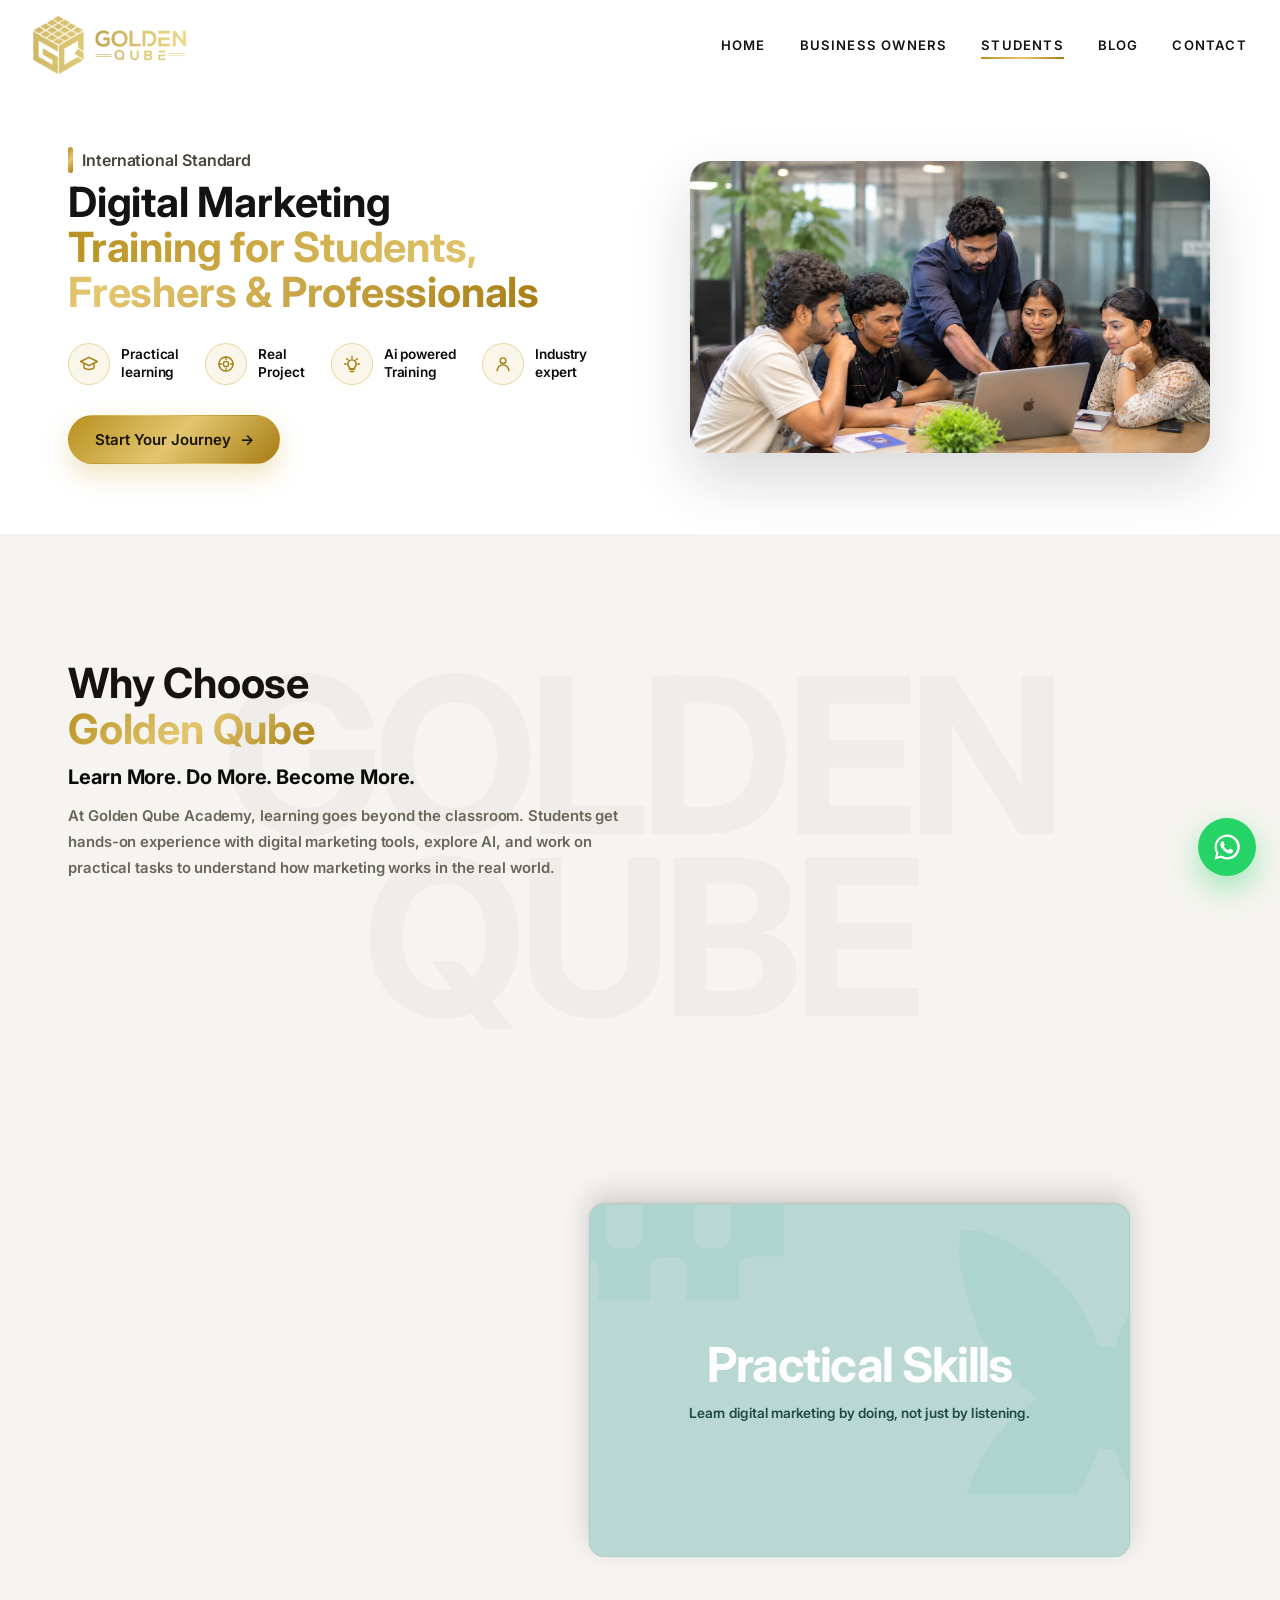
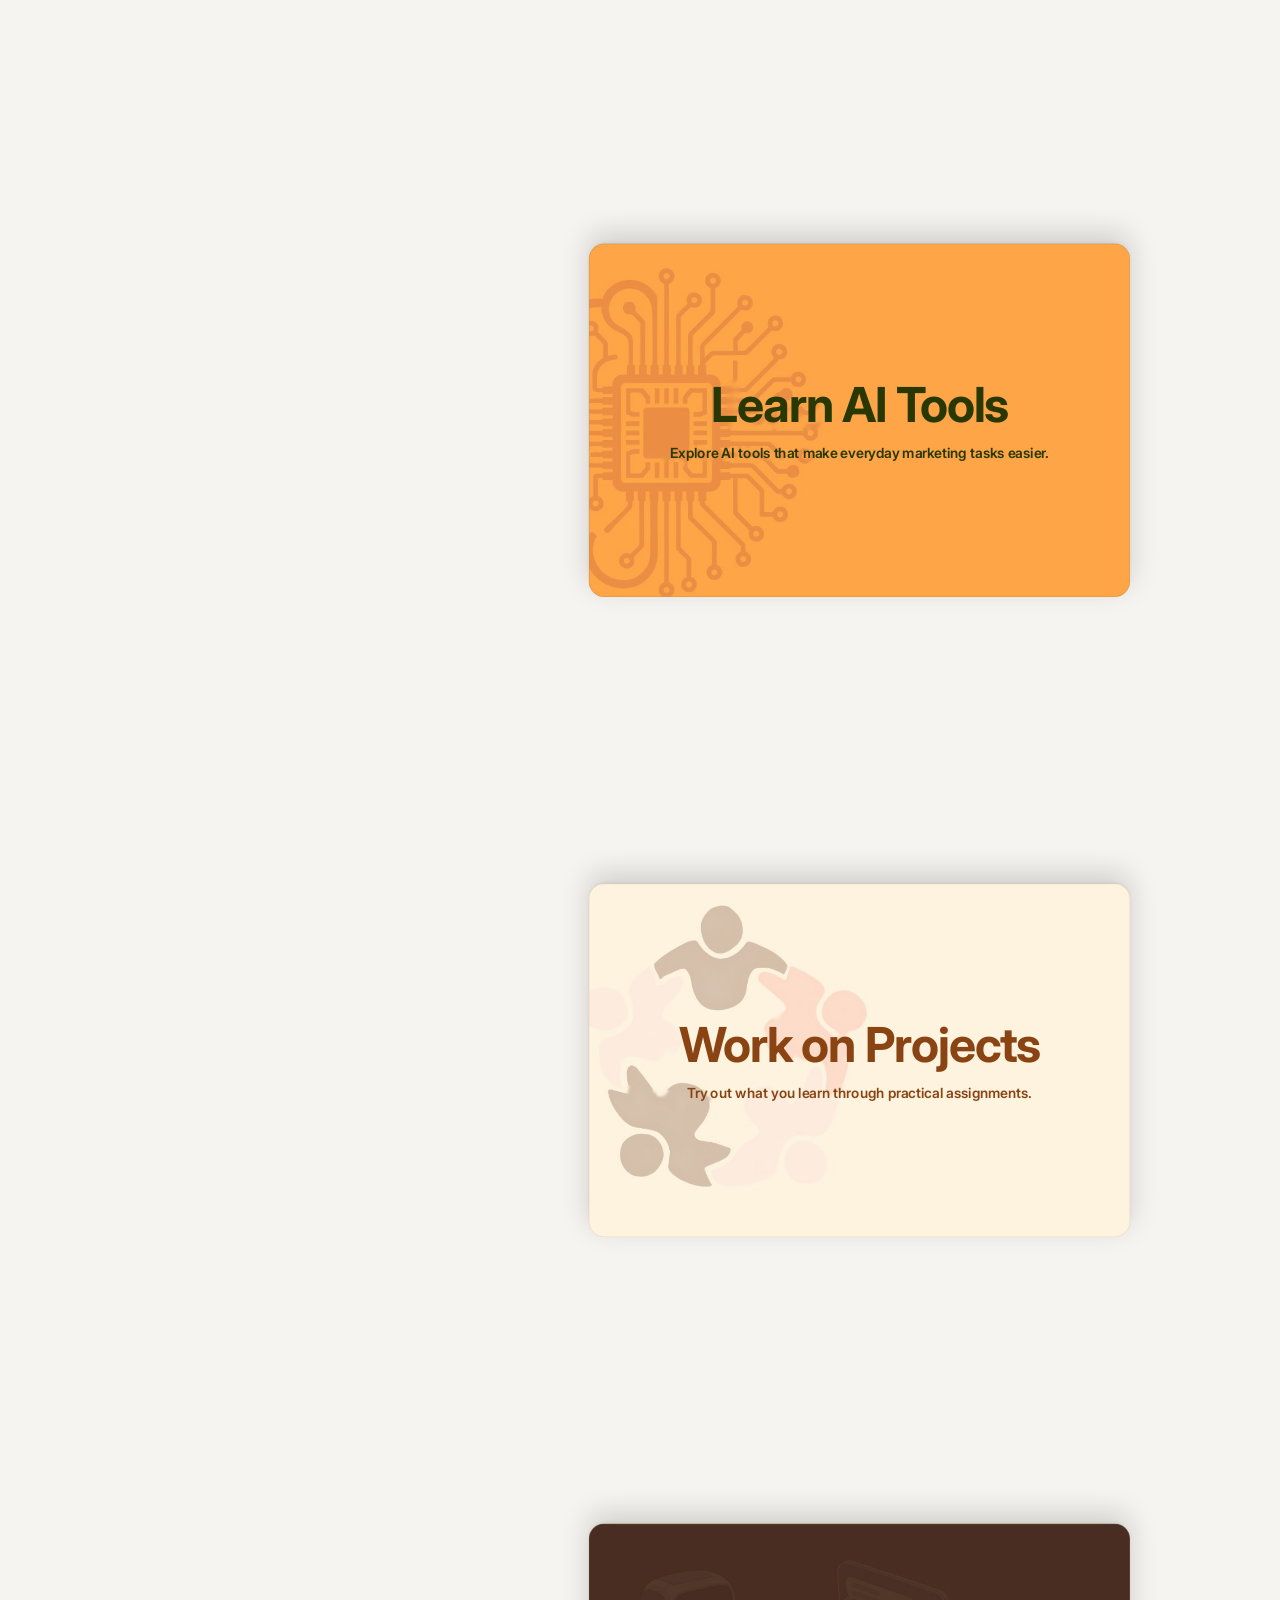
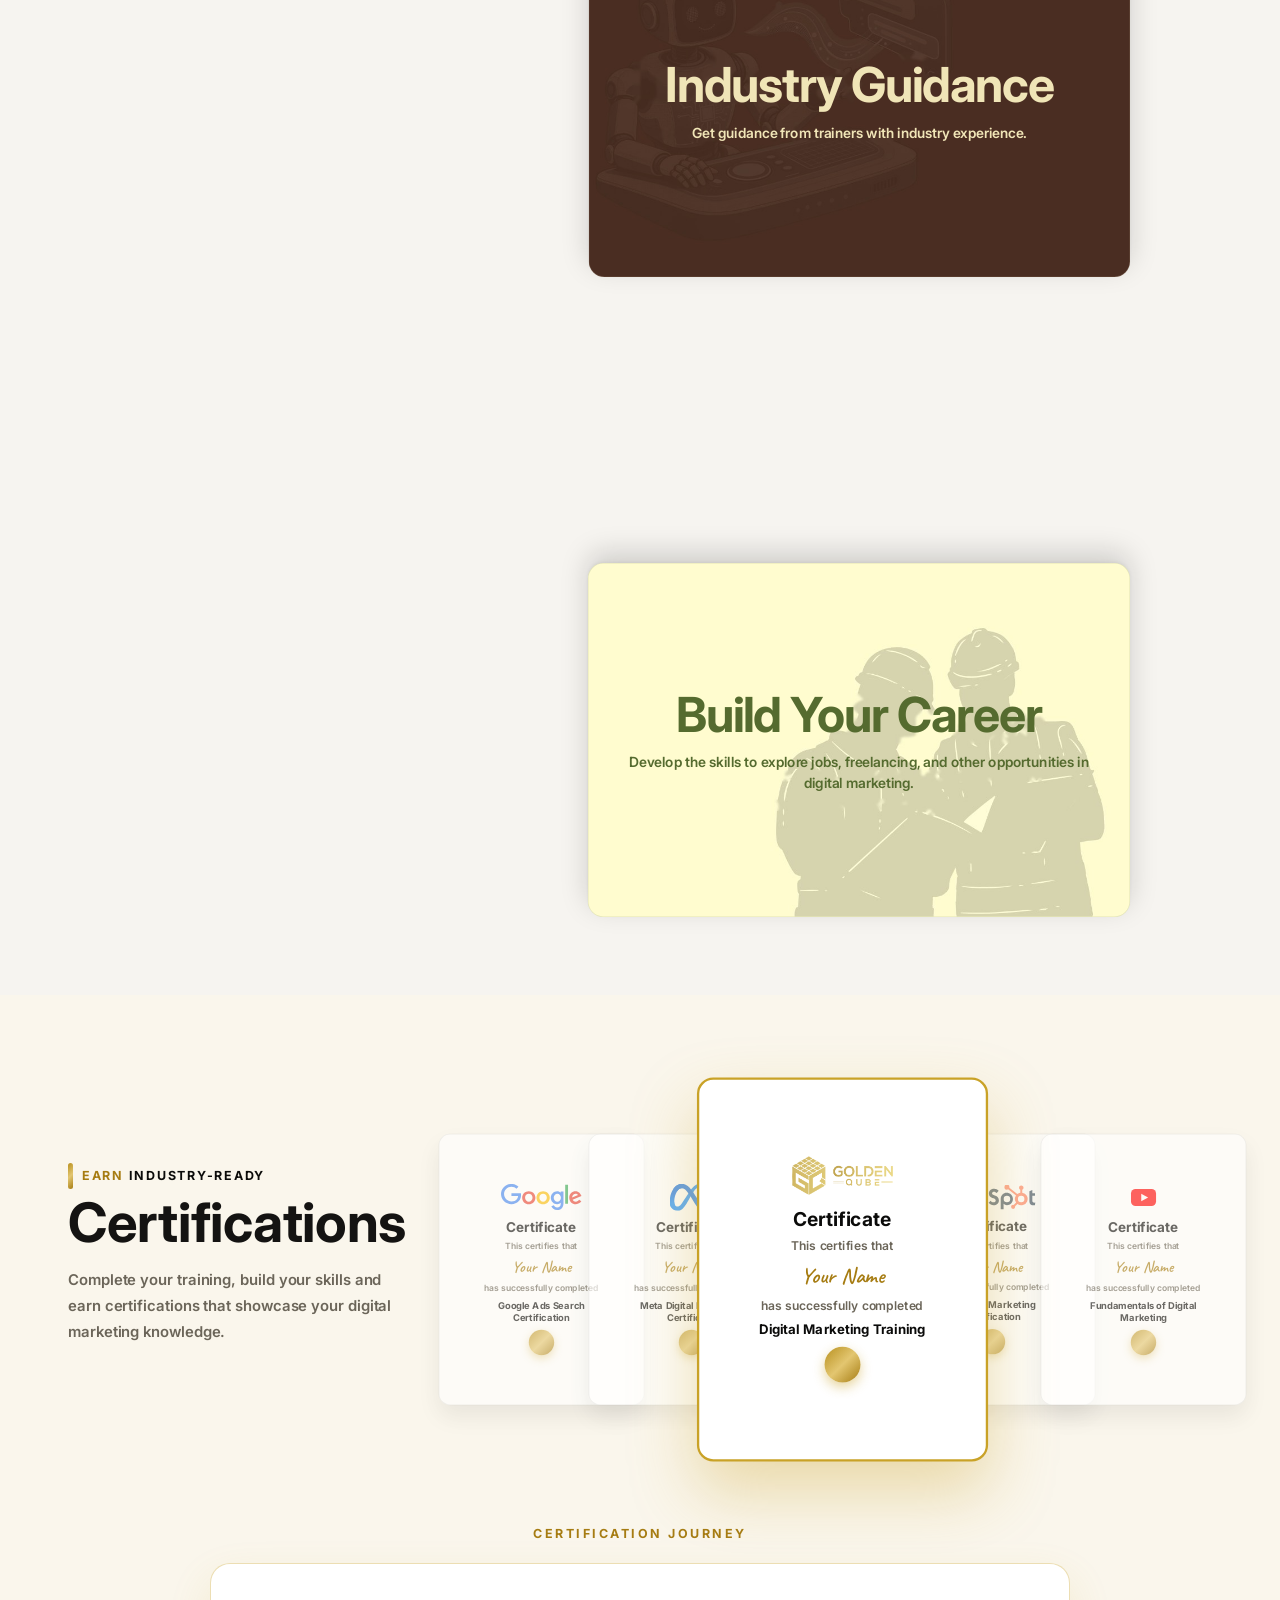
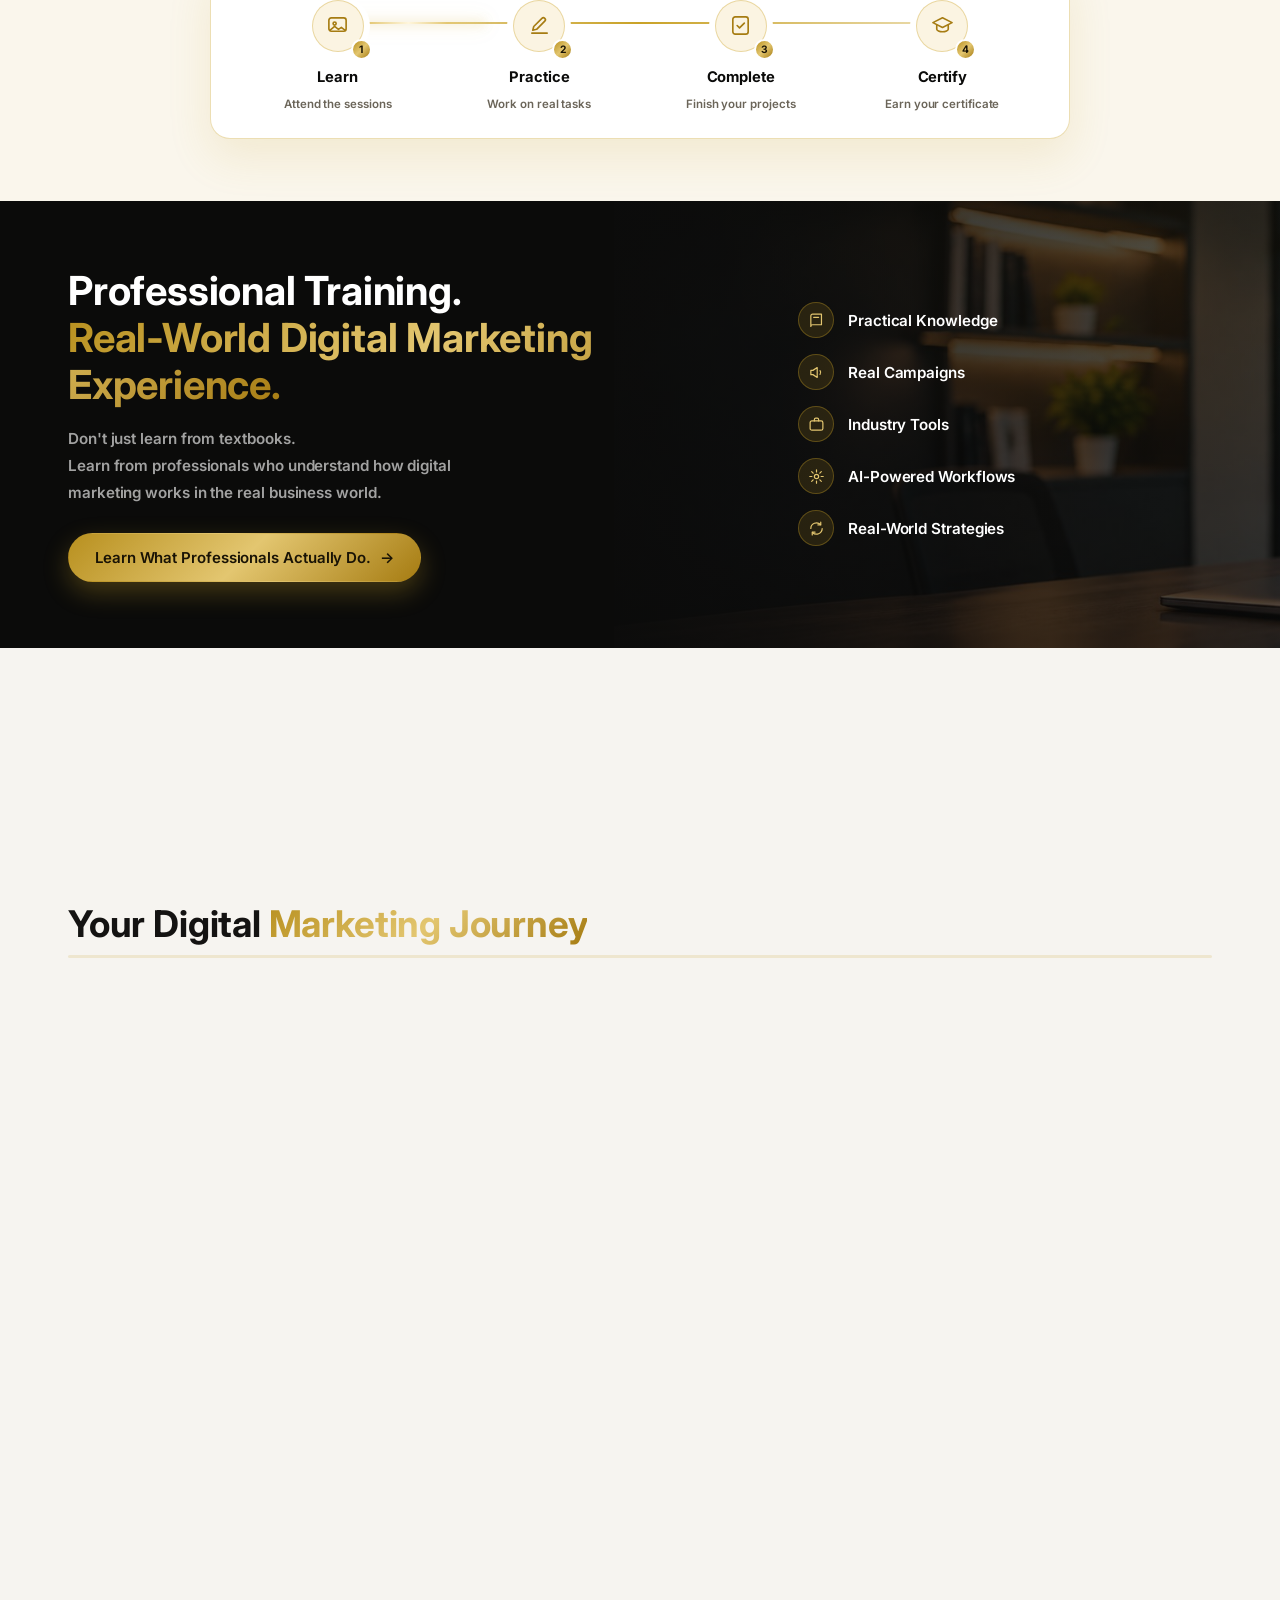
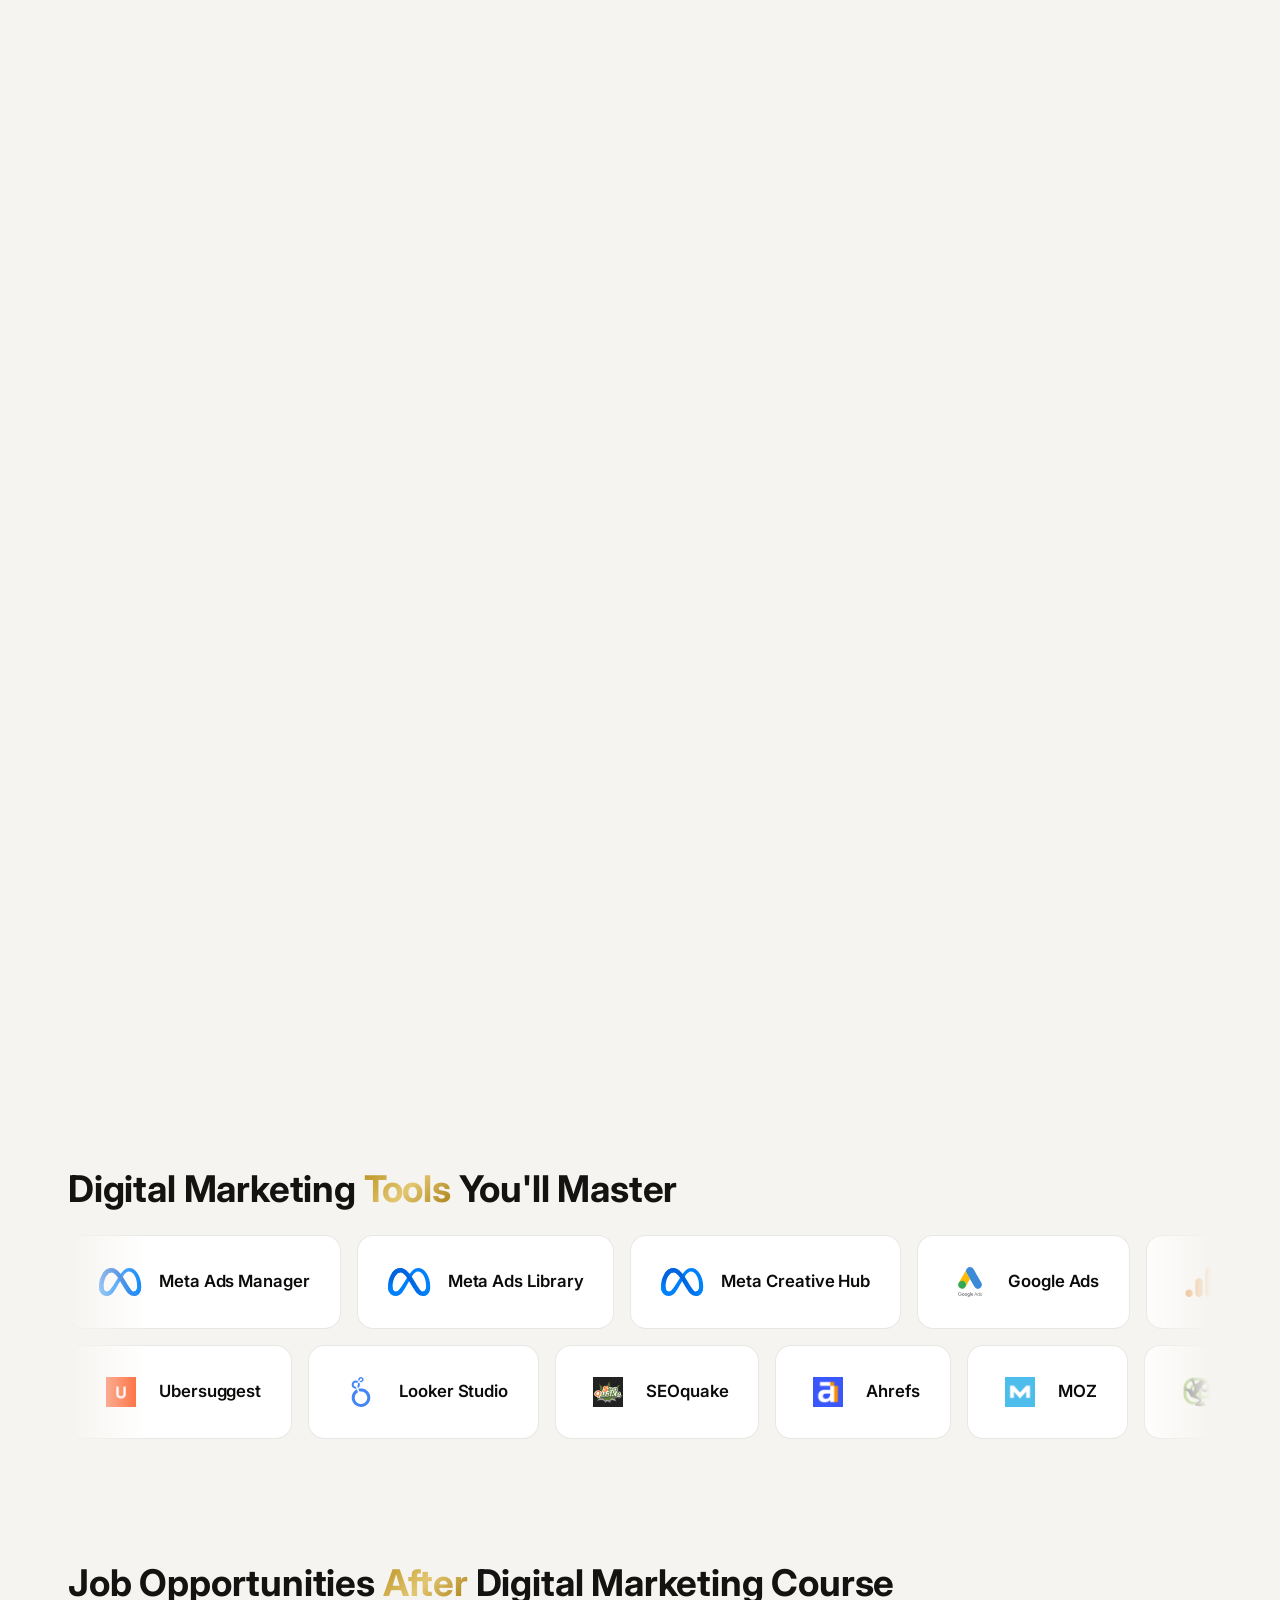
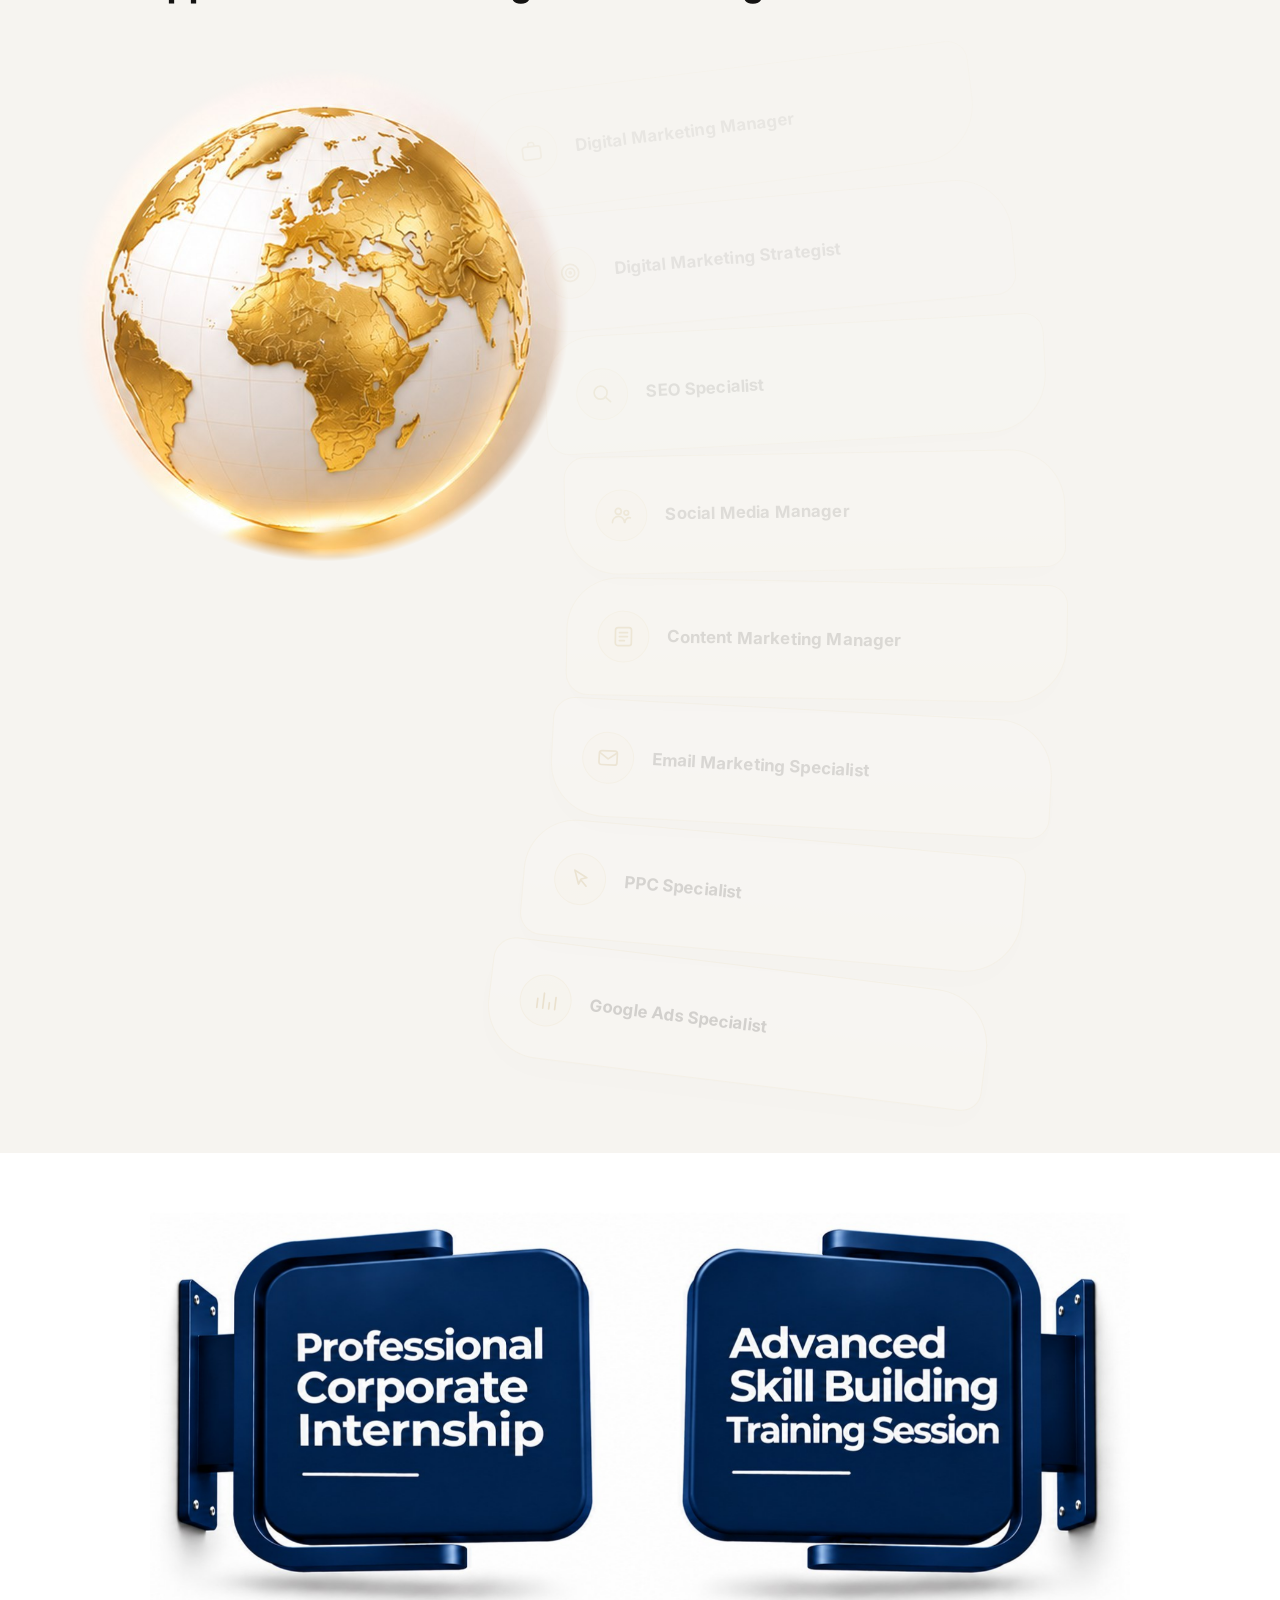
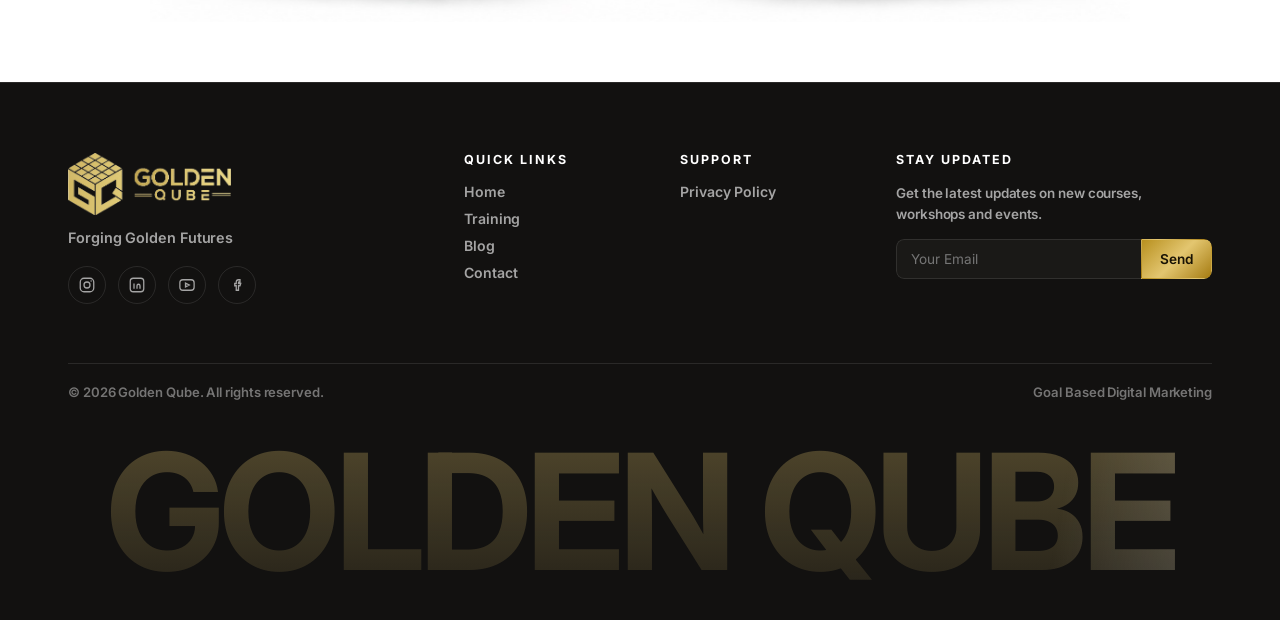
<file: training.html>
<!DOCTYPE html>
<html lang="en">
<head>
<meta charset="UTF-8">
<meta name="viewport" content="width=device-width, initial-scale=1">
<title>Training — Golden Qube Academy</title>
<meta name="description" content="AI-Driven Digital Marketing Training for Students, Freshers and Professionals — practical learning, real projects, industry-ready certifications and career support.">
<link rel="icon" href="assets/favicon.png" type="image/png">
<link rel="apple-touch-icon" href="assets/favicon.png">
<link rel="preconnect" href="https://fonts.googleapis.com">
<link rel="preconnect" href="https://fonts.gstatic.com" crossorigin>
<link href="https://fonts.googleapis.com/css2?family=Inter:wght@400;500;600;700&family=Caveat:wght@600&display=swap" rel="stylesheet">
<link rel="stylesheet" href="styles.css">
</head>
<body>

<!-- ============ HEADER ============ -->
<header class="site-header on-light" id="header">
  <div class="shell header-inner">
    <a href="index.html" class="logo"><img src="assets/logo.png" alt="Golden Qube"></a>

    <nav class="nav" id="nav">
      <a href="index.html">Home</a>
      <a href="business.html">Business Owners</a>
      <a href="training.html" class="active">Students</a>
      <a href="blog.html">Blog</a>
      <a href="contact.html">Contact</a>
    </nav>    <button class="burger" id="burger" aria-label="Menu" aria-expanded="false">
      <span></span><span></span><span></span>
    </button>
  </div>
</header>

<!-- ============ 01. HERO ============ -->
<section class="tp-hero" id="top">
  <div class="shell tp-hero-grid">
    <div class="tp-hero-copy reveal">
      <p class="tp-eyebrow">International Standard</p>
      <h1 class="is-long">Digital Marketing<br><span class="gold">Training for Students, Freshers &amp; Professionals</span></h1>

      <ul class="tp-chips">
        <li>
          <span class="tp-ico"><svg viewBox="0 0 24 24" fill="none" stroke="currentColor" stroke-width="1.7" stroke-linecap="round" stroke-linejoin="round"><path d="M12 4 2 9l10 5 10-5-10-5Z"/><path d="M6 11.5V16c0 1.2 2.7 2.5 6 2.5s6-1.3 6-2.5v-4.5"/></svg></span>
          <b>Practical<br>learning</b>
        </li>
        <li>
          <span class="tp-ico"><svg viewBox="0 0 24 24" fill="none" stroke="currentColor" stroke-width="1.7" stroke-linecap="round" stroke-linejoin="round"><circle cx="12" cy="12" r="8.5"/><circle cx="12" cy="12" r="3.2"/><path d="M12 3.5v3M12 17.5v3M3.5 12h3M17.5 12h3"/></svg></span>
          <b>Real<br>Project</b>
        </li>
        <li>
          <span class="tp-ico"><svg viewBox="0 0 24 24" fill="none" stroke="currentColor" stroke-width="1.7" stroke-linecap="round" stroke-linejoin="round"><path d="M12 3v2M5.6 5.6l1.4 1.4M3 12h2M19 12h2M18.4 5.6 17 7"/><path d="M9.5 18h5M10 21h4"/><path d="M12 7a5 5 0 0 1 3 9v2H9v-2a5 5 0 0 1 3-9Z"/></svg></span>
          <b>Ai powered<br>Training</b>
        </li>
        <li>
          <span class="tp-ico"><svg viewBox="0 0 24 24" fill="none" stroke="currentColor" stroke-width="1.7" stroke-linecap="round" stroke-linejoin="round"><circle cx="12" cy="8" r="3.4"/><path d="M5 20a7 7 0 0 1 14 0"/></svg></span>
          <b>Industry<br>expert</b>
        </li>
      </ul>

      <div class="btn-row">
        <a href="contact.html" class="btn btn-gold">Start Your Journey <i>&#8594;</i></a>
      </div>
    </div>

    <div class="tp-hero-art reveal">
      <img src="assets/img/hero-group.jpg"
           alt="Trainer showing a group of students something on a laptop">
    </div>
  </div>
</section>

<!-- ============ 02. WHY CHOOSE ============ -->
<section class="band light tp-why" id="whychoose">
  <!-- Sunk into the background behind the heading. aria-hidden because it
       only repeats the words next to it, and a screen reader announcing
       "Golden Qube" twice in a row is noise, not decoration. -->
  <span class="tp-why-mark" aria-hidden="true">Golden<br>Qube</span>
  <div class="shell tp-why-grid">
    <div class="tp-why-intro reveal">
      <h2>Why Choose<br><span class="gold">Golden Qube</span></h2>
      <p class="tp-why-tag">Learn More. Do More. Become More.</p>
      <p class="tp-why-text">At Golden Qube Academy, learning goes beyond the classroom. Students get hands-on
        experience with digital marketing tools, explore AI, and work on practical tasks to understand
        how marketing works in the real world.</p>
    </div>

    <!-- the cards park one below the next, piling up as you scroll -->
    <div class="tp-why-stack">
      <article class="tp-why-card" style="--i:1">
        <span class="tp-why-art" aria-hidden="true"></span>
        <h3>Practical Skills</h3>
        <p>Learn digital marketing by doing, not just by listening.</p>
      </article>

      <article class="tp-why-card" style="--i:2">
        <h3>Learn AI Tools</h3>
        <p>Explore AI tools that make everyday marketing tasks easier.</p>
      </article>

      <article class="tp-why-card" style="--i:3">
        <h3>Work on Projects</h3>
        <p>Try out what you learn through practical assignments.</p>
      </article>

      <article class="tp-why-card" style="--i:4">
        <h3>Industry Guidance</h3>
        <p>Get guidance from trainers with industry experience.</p>
      </article>

      <article class="tp-why-card" style="--i:5">
        <h3>Build Your Career</h3>
        <p>Develop the skills to explore jobs, freelancing, and other opportunities in digital marketing.</p>
      </article>
    </div>
  </div>
</section>

<!-- ============ 03. CERTIFICATIONS ============ -->
<section class="band tp-cert" id="certs">
  <div class="shell tp-cert-grid">
    <div class="reveal">
      <p class="tp-eyebrow gold-eyebrow">Earn <b>Industry-Ready</b></p>
      <h2 class="tp-cert-title">Certifications</h2>
      <p class="tp-cert-text">Complete your training, build your skills and earn certifications
        that showcase your digital marketing knowledge.</p>
    </div>

    <!-- every certificate uses the same layout as the Golden Qube one -->
    <div class="tp-certs reveal">
      <figure class="tp-certcard">
        <img src="assets/logos/google.svg" alt="Google" class="tp-certlogo" loading="lazy" decoding="async">
        <b>Certificate</b>
        <small>This certifies that</small>
        <em>Your Name</em>
        <small>has successfully completed</small>
        <strong>Google Ads Search Certification</strong>
        <span class="tp-seal" aria-hidden="true"></span>
      </figure>

      <figure class="tp-certcard">
        <img src="assets/logos/meta-mark.svg" alt="Meta" class="tp-certlogo" loading="lazy" decoding="async">
        <b>Certificate</b>
        <small>This certifies that</small>
        <em>Your Name</em>
        <small>has successfully completed</small>
        <strong>Meta Digital Marketing Certificate</strong>
        <span class="tp-seal" aria-hidden="true"></span>
      </figure>

      <figure class="tp-certcard is-active">
        <img src="assets/logo.png" alt="Golden Qube Academy" class="tp-certlogo" loading="lazy" decoding="async">
        <b>Certificate</b>
        <small>This certifies that</small>
        <em>Your Name</em>
        <small>has successfully completed</small>
        <strong>Digital Marketing Training</strong>
        <span class="tp-seal" aria-hidden="true"></span>
      </figure>

      <figure class="tp-certcard">
        <img src="assets/logos/hubspot.svg" alt="HubSpot" class="tp-certlogo" loading="lazy" decoding="async">
        <b>Certificate</b>
        <small>This certifies that</small>
        <em>Your Name</em>
        <small>has successfully completed</small>
        <strong>Inbound Marketing Certification</strong>
        <span class="tp-seal" aria-hidden="true"></span>
      </figure>

      <figure class="tp-certcard">
        <svg class="tp-certlogo tp-yt" viewBox="0 0 24 24" aria-label="YouTube"><rect x="1" y="4.5" width="22" height="15" rx="4" fill="#FF0000"/><path d="m10 8.8 6 3.2-6 3.2z" fill="#fff"/></svg>
        <b>Certificate</b>
        <small>This certifies that</small>
        <em>Your Name</em>
        <small>has successfully completed</small>
        <strong>Fundamentals of Digital Marketing</strong>
        <span class="tp-seal" aria-hidden="true"></span>
      </figure>
    </div>
  </div>

  <div class="shell">
    <div class="tp-journey-strip reveal">
      <p class="tp-journey-label">Certification Journey</p>
      <ol class="tp-steps">
        <li>
          <span class="tp-step-ring">
            <span class="tp-ico"><svg viewBox="0 0 24 24" fill="none" stroke="currentColor" stroke-width="1.7" stroke-linecap="round" stroke-linejoin="round"><rect x="3" y="4" width="18" height="14" rx="2.5"/><circle cx="9" cy="10" r="1.6"/><path d="m4 17 5-4 4 3 3-2 4 3"/></svg></span>
            <i class="tp-step-no">1</i>
          </span>
          <b>Learn</b>
          <small>Attend the sessions</small>
        </li>
        <li>
          <span class="tp-step-ring">
            <span class="tp-ico"><svg viewBox="0 0 24 24" fill="none" stroke="currentColor" stroke-width="1.7" stroke-linecap="round" stroke-linejoin="round"><path d="M4 20h16"/><path d="M14.5 4.5a2.1 2.1 0 0 1 3 3L9 16l-4 1 1-4Z"/></svg></span>
            <i class="tp-step-no">2</i>
          </span>
          <b>Practice</b>
          <small>Work on real tasks</small>
        </li>
        <li>
          <span class="tp-step-ring">
            <span class="tp-ico"><svg viewBox="0 0 24 24" fill="none" stroke="currentColor" stroke-width="1.7" stroke-linecap="round" stroke-linejoin="round"><rect x="4" y="3" width="16" height="18" rx="2.5"/><path d="m8.5 12 2.5 2.5L16 9.5"/></svg></span>
            <i class="tp-step-no">3</i>
          </span>
          <b>Complete</b>
          <small>Finish your projects</small>
        </li>
        <li>
          <span class="tp-step-ring">
            <span class="tp-ico"><svg viewBox="0 0 24 24" fill="none" stroke="currentColor" stroke-width="1.7" stroke-linecap="round" stroke-linejoin="round"><path d="M12 4 2 9l10 5 10-5-10-5Z"/><path d="M6 11.5V16c0 1.2 2.7 2.5 6 2.5s6-1.3 6-2.5v-4.5"/></svg></span>
            <i class="tp-step-no">4</i>
          </span>
          <b>Certify</b>
          <small>Earn your certificate</small>
        </li>
      </ol>
    </div>
  </div>
</section>

<!-- ============ 04. PROFESSIONAL TRAINING ============ -->
<section class="band dark tp-pro">
  <img src="assets/img/pro-office.jpg" alt="" class="tp-pro-bg" loading="lazy" decoding="async">
  <div class="shell tp-pro-grid">
    <div class="reveal">
      <h2>Professional Training.<br><span class="gold">Real-World Digital Marketing Experience.</span></h2>
      <p class="tp-pro-text">Don't just learn from textbooks.<br>
        Learn from professionals who understand how digital marketing works in the real business world.</p>
      <a href="contact.html" class="btn btn-gold">Learn What Professionals Actually Do. <i>&#8594;</i></a>
    </div>

    <ul class="tp-pro-list reveal">
      <li><span class="tp-ico"><svg viewBox="0 0 24 24" fill="none" stroke="currentColor" stroke-width="1.7" stroke-linecap="round" stroke-linejoin="round"><path d="M4 5.5A2.5 2.5 0 0 1 6.5 3H19v15H6.5A2.5 2.5 0 0 0 4 20.5Z"/><path d="M8 7.5h7"/></svg></span>Practical Knowledge</li>
      <li><span class="tp-ico"><svg viewBox="0 0 24 24" fill="none" stroke="currentColor" stroke-width="1.7" stroke-linecap="round" stroke-linejoin="round"><path d="M4 9v6h3l6 4V5L7 9Z"/><path d="M17 9.5a4 4 0 0 1 0 5"/></svg></span>Real Campaigns</li>
      <li><span class="tp-ico"><svg viewBox="0 0 24 24" fill="none" stroke="currentColor" stroke-width="1.7" stroke-linecap="round" stroke-linejoin="round"><rect x="3" y="7" width="18" height="13" rx="2.5"/><path d="M9 7V5a2 2 0 0 1 2-2h2a2 2 0 0 1 2 2v2"/></svg></span>Industry Tools</li>
      <li><span class="tp-ico"><svg viewBox="0 0 24 24" fill="none" stroke="currentColor" stroke-width="1.7" stroke-linecap="round" stroke-linejoin="round"><circle cx="12" cy="12" r="3"/><path d="M12 2.5v3M12 18.5v3M2.5 12h3M18.5 12h3M5.2 5.2 7.3 7.3M16.7 16.7l2.1 2.1M18.8 5.2 16.7 7.3M7.3 16.7l-2.1 2.1"/></svg></span>AI-Powered Workflows</li>
      <li><span class="tp-ico"><svg viewBox="0 0 24 24" fill="none" stroke="currentColor" stroke-width="1.7" stroke-linecap="round" stroke-linejoin="round"><path d="M4 12a8 8 0 0 1 13.7-5.6"/><path d="M20 12a8 8 0 0 1-13.7 5.6"/><path d="M18 3v4h-4M6 21v-4h4"/></svg></span>Real-World Strategies</li>
    </ul>
  </div>
</section>

<!-- ============ 05. YOUR JOURNEY / MODULES ============ -->
<section class="band light tp-journey" id="modules" data-journey>
 <div class="tp-journey-outer" data-journey-outer>
  <div class="tp-journey-sticky">
  <div class="shell">
    <h2 class="reveal">Your Digital <span class="gold">Marketing Journey</span></h2>

    <!-- fills as you scroll through the modules below -->
    <div class="tp-journey-rail" aria-hidden="true"><span></span></div>

    <div class="tp-mod-grid" data-stagger>
      <!-- Real product marks wherever a module has one, so the grid shows
           the tools themselves rather than a drawing of them. The four
           with no product behind them keep the circle and take a colour
           of their own through --tone and --tint. -->
      <article class="tp-mod"><span class="tp-ico is-tone" style="--tone:#6C4CF1;--tint:#EDEAFE"><svg viewBox="0 0 24 24" fill="none" stroke="currentColor" stroke-width="1.8" stroke-linecap="round" stroke-linejoin="round"><path d="M4 9v6h3l6 4V5L7 9Z"/><path d="M17 9.5a4 4 0 0 1 0 5"/></svg></span><b>Digital Marketing Introduction</b></article>
      <article class="tp-mod"><span class="tp-logo"><img src="assets/logos/instagram.svg" alt="" loading="lazy" decoding="async"></span><b>Social media marketing</b></article>
      <article class="tp-mod"><span class="tp-logo"><img src="assets/logos/meta-mark.svg" alt="" loading="lazy" decoding="async"></span><b>Social media Campaigns</b></article>
      <article class="tp-mod"><span class="tp-logo"><img src="assets/logos/googleanalytics.svg" alt="" loading="lazy" decoding="async"></span><b>Metrics and Analytics</b></article>
      <article class="tp-mod"><span class="tp-logo"><img src="assets/logos/linkedin.svg" alt="" loading="lazy" decoding="async"></span><b>LinkedIn marketing</b></article>
      <article class="tp-mod"><span class="tp-logo"><img src="assets/logos/youtubestudio.svg" alt="" loading="lazy" decoding="async"></span><b>YouTube marketing</b></article>
      <article class="tp-mod"><span class="tp-ico is-tone" style="--tone:#E8710A;--tint:#FDF0E2"><svg viewBox="0 0 24 24" fill="none" stroke="currentColor" stroke-width="1.8" stroke-linecap="round" stroke-linejoin="round"><rect x="4" y="3" width="16" height="18" rx="2.5"/><path d="M8 8h8M8 12h8M8 16h5"/></svg></span><b>Content Marketing</b></article>

      <article class="tp-mod"><span class="tp-ico is-tone" style="--tone:#2F6FEB;--tint:#E7F0FE"><svg viewBox="0 0 24 24" fill="none" stroke="currentColor" stroke-width="1.8" stroke-linecap="round" stroke-linejoin="round"><rect x="2.5" y="4" width="19" height="13" rx="2.5"/><path d="M9 20h6M12 17v3"/></svg></span><b>Website designing</b></article>
      <article class="tp-mod"><span class="tp-logo"><img src="assets/logos/google-ads.svg" alt="" loading="lazy" decoding="async"></span><b>Google ads</b></article>
      <article class="tp-mod"><span class="tp-logo"><img src="assets/logos/googlesearchconsole.svg" alt="" loading="lazy" decoding="async"></span><b>SEO</b></article>
      <article class="tp-mod"><span class="tp-logo"><img src="assets/logos/google.svg" alt="" loading="lazy" decoding="async"></span><b>Google My Business</b></article>
      <article class="tp-mod"><span class="tp-logo"><img src="assets/logos/mailchimp.svg" alt="" loading="lazy" decoding="async"></span><b>Email Marketing</b></article>

      <article class="tp-mod tp-aification">
        <div class="tp-aif-head">
          <span class="tp-ico"><svg viewBox="0 0 24 24" fill="none" stroke="currentColor" stroke-width="1.7" stroke-linecap="round" stroke-linejoin="round"><rect x="6" y="6" width="12" height="12" rx="2.5"/><path d="M9.5 9.5h5v5h-5z"/><path d="M9 3v3M15 3v3M9 18v3M15 18v3M3 9h3M3 15h3M18 9h3M18 15h3"/></svg></span>
          <b>AI-FICATION</b>
        </div>
        <ul>
          <li>AI-Enhanced Digital Marketing</li>
          <li>Applied LLM Skills</li>
          <li>LLM Plugins &amp; Extensions</li>
          <li>Understanding &amp; Using MCP</li>
          <li>Vibe Coding: AI-Assisted Development</li>
        </ul>
      </article>
    </div>
  </div>
  </div>
  </div>
 </section>

<!-- ============ 06. TOOLS ============ -->
<section class="band light tp-tools" id="tools">
  <div class="shell">
    <h2 class="reveal">Digital Marketing <span class="gold">Tools</span> You'll Master</h2>

    <!-- two rows travelling in opposite directions; script.js clones each
         row once so the loop wraps without a visible seam -->
    <div class="tp-marquee reveal">
      <div class="tp-mq-row">
        <div class="tp-mq-track is-right">
          <span class="tp-tool"><i class="tp-logo"><img src="assets/logos/meta-mark.svg" alt="" loading="lazy" decoding="async"></i>Meta Ads Manager</span>
          <span class="tp-tool"><i class="tp-logo"><img src="assets/logos/meta-mark.svg" alt="" loading="lazy" decoding="async"></i>Meta Ads Library</span>
          <span class="tp-tool"><i class="tp-logo"><img src="assets/logos/meta-mark.svg" alt="" loading="lazy" decoding="async"></i>Meta Creative Hub</span>
          <span class="tp-tool"><i class="tp-logo"><img src="assets/logos/google-ads.svg" alt="" loading="lazy" decoding="async"></i>Google Ads</span>
          <span class="tp-tool"><i class="tp-logo"><img src="assets/logos/googleanalytics.svg" alt="" loading="lazy" decoding="async"></i>Google Analytics</span>
          <span class="tp-tool"><i class="tp-logo"><img src="assets/logos/google-ads.svg" alt="" loading="lazy" decoding="async"></i>Google Keyword Planner</span>
          <span class="tp-tool"><i class="tp-logo"><img src="assets/logos/google-ads.svg" alt="" loading="lazy" decoding="async"></i>Google Ads Transparency Center</span>
          <span class="tp-tool"><i class="tp-logo"><img src="assets/logos/google.svg" alt="" loading="lazy" decoding="async"></i>Google Trends</span>
          <span class="tp-tool"><i class="tp-logo"><img src="assets/logos/googlesearchconsole.svg" alt="" loading="lazy" decoding="async"></i>Google Search Console</span>
          <span class="tp-tool"><i class="tp-logo"><img src="assets/logos/googletagmanager.svg" alt="" loading="lazy" decoding="async"></i>Google Tag Manager</span>
          <span class="tp-tool"><i class="tp-logo"><img src="assets/logos/semrush.svg" alt="" loading="lazy" decoding="async"></i>Semrush</span>
          <span class="tp-tool"><i class="mono" style="--c:#2E7D32">SO</i>SEO Optimizer</span>
          <span class="tp-tool"><i class="tp-logo"><img src="assets/logos/pagespeedinsights.svg" alt="" loading="lazy" decoding="async"></i>PageSpeed Insights</span>
          <span class="tp-tool"><i class="tp-logo"><img src="assets/logos/answerthepublic.png" alt="" loading="lazy"></i>AnswerThePublic</span>
        </div>
      </div>

      <div class="tp-mq-row">
        <div class="tp-mq-track is-left">
          <span class="tp-tool"><i class="tp-logo"><img src="assets/logos/ubersuggest.png" alt="" loading="lazy"></i>Ubersuggest</span>
          <span class="tp-tool"><i class="tp-logo"><img src="assets/logos/looker.svg" alt="" loading="lazy" decoding="async"></i>Looker Studio</span>
          <span class="tp-tool"><i class="tp-logo"><img src="assets/logos/seoquake.png" alt="" loading="lazy"></i>SEOquake</span>
          <span class="tp-tool"><i class="tp-logo"><img src="assets/logos/ahrefs.png" alt="" loading="lazy"></i>Ahrefs</span>
          <span class="tp-tool"><i class="tp-logo"><img src="assets/logos/moz.png" alt="" loading="lazy"></i>MOZ</span>
          <span class="tp-tool"><i class="tp-logo"><img src="assets/logos/screamingfrog.png" alt="" loading="lazy"></i>Screaming Frog SEO Spider</span>
          <span class="tp-tool"><i class="tp-logo"><img src="assets/logos/keywordseverywhere.png" alt="" loading="lazy"></i>Keywords Everywhere</span>
          <span class="tp-tool"><i class="tp-logo"><img src="assets/logos/mailchimp.svg" alt="" loading="lazy" decoding="async"></i>Mailchimp</span>
          <span class="tp-tool"><i class="tp-logo"><img src="assets/logos/brevo.svg" alt="" loading="lazy" decoding="async"></i>Brevo</span>
          <span class="tp-tool"><i class="tp-logo"><img src="assets/logos/hubspot.svg" alt="" loading="lazy" decoding="async"></i>HubSpot</span>
          <span class="tp-tool"><i class="tp-logo"><img src="assets/logos/youtubestudio.svg" alt="" loading="lazy" decoding="async"></i>YouTube Studio</span>
          <span class="tp-tool"><i class="tp-logo"><img src="assets/logos/tubebuddy.png" alt="" loading="lazy"></i>TubeBuddy</span>
          <span class="tp-tool"><i class="tp-logo"><img src="assets/logos/vidiq.png" alt="" loading="lazy"></i>vidIQ</span>
        </div>
      </div>
    </div>
  </div>
</section>

<!-- ============ 07. JOB OPPORTUNITIES ============ -->
<section class="band light tp-jobs" id="careers">
  <div class="shell">
    <h2 class="reveal">Job Opportunities <span class="gold">After</span> Digital Marketing Course</h2>
    <p class="tp-jobs-sub reveal">Career Opportunities After Completing Your Digital Marketing Course</p>

    <div class="tp-jobs-stage" data-fan>
      <div class="tp-jobs-globe reveal">
        <img src="assets/img/globe-gold.jpg" alt="" loading="lazy" decoding="async">
      </div>

      <ul class="tp-jobs-fan">
        <li class="tp-fan" style="--dx:0px;--rot:-7.0deg">
          <span class="tp-ico"><svg viewBox="0 0 24 24" fill="none" stroke="currentColor" stroke-width="1.7" stroke-linecap="round" stroke-linejoin="round"><rect x="3" y="7" width="18" height="13" rx="2.5"/><path d="M9 7V5a2 2 0 0 1 2-2h2a2 2 0 0 1 2 2v2"/></svg></span>
          <b>Digital Marketing Manager</b>
        </li>
        <li class="tp-fan" style="--dx:37px;--rot:-5.0deg">
          <span class="tp-ico"><svg viewBox="0 0 24 24" fill="none" stroke="currentColor" stroke-width="1.7" stroke-linecap="round" stroke-linejoin="round"><circle cx="12" cy="12" r="8.5"/><circle cx="12" cy="12" r="4.5"/><circle cx="12" cy="12" r="1" fill="currentColor"/></svg></span>
          <b>Digital Marketing Strategist</b>
        </li>
        <li class="tp-fan" style="--dx:67px;--rot:-3.0deg">
          <span class="tp-ico"><svg viewBox="0 0 24 24" fill="none" stroke="currentColor" stroke-width="1.7" stroke-linecap="round" stroke-linejoin="round"><circle cx="10.5" cy="10.5" r="6.5"/><path d="m20 20-5.2-5.2"/></svg></span>
          <b>SEO Specialist</b>
        </li>
        <li class="tp-fan" style="--dx:84px;--rot:-1.0deg">
          <span class="tp-ico"><svg viewBox="0 0 24 24" fill="none" stroke="currentColor" stroke-width="1.7" stroke-linecap="round" stroke-linejoin="round"><circle cx="9" cy="8" r="3"/><circle cx="17" cy="9.5" r="2.3"/><path d="M3 19a6 6 0 0 1 12 0M15.5 19a4.5 4.5 0 0 1 5.5-4.4"/></svg></span>
          <b>Social Media Manager</b>
        </li>
        <li class="tp-fan" style="--dx:84px;--rot:1.0deg">
          <span class="tp-ico"><svg viewBox="0 0 24 24" fill="none" stroke="currentColor" stroke-width="1.7" stroke-linecap="round" stroke-linejoin="round"><rect x="4" y="3" width="16" height="18" rx="2.5"/><path d="M8 8h8M8 12h8M8 16h5"/></svg></span>
          <b>Content Marketing Manager</b>
        </li>
        <li class="tp-fan" style="--dx:67px;--rot:3.0deg">
          <span class="tp-ico"><svg viewBox="0 0 24 24" fill="none" stroke="currentColor" stroke-width="1.7" stroke-linecap="round" stroke-linejoin="round"><rect x="3" y="5" width="18" height="14" rx="2.5"/><path d="m3.5 7 8.5 6 8.5-6"/></svg></span>
          <b>Email Marketing Specialist</b>
        </li>
        <li class="tp-fan" style="--dx:37px;--rot:5.0deg">
          <span class="tp-ico"><svg viewBox="0 0 24 24" fill="none" stroke="currentColor" stroke-width="1.7" stroke-linecap="round" stroke-linejoin="round"><path d="M6 3.5 18.5 10 13 11.8 10.8 17Z"/><path d="m13.5 13.5 5 5"/></svg></span>
          <b>PPC Specialist</b>
        </li>
        <li class="tp-fan" style="--dx:0px;--rot:7.0deg">
          <span class="tp-ico"><svg viewBox="0 0 24 24" fill="none" stroke="currentColor" stroke-width="1.7" stroke-linecap="round" stroke-linejoin="round"><path d="M4 20V11M10 20V5M16 20v-6M22 20V8"/></svg></span>
          <b>Google Ads Specialist</b>
        </li>
      </ul>
    </div>
  </div>
</section>

<!-- ============ 08. ADVANCED SKILL BUILDING ============ -->
<section class="tp-extra">
  <div class="shell">
    <img src="assets/img/extra-signs.jpg" class="tp-extra-signs reveal" loading="lazy" decoding="async"
         width="1600" height="669"
         alt="Two signs: Professional Corporate Internship, and Advanced Skill Building Training Session">
  </div>
</section>


<!-- floating WhatsApp button -->
<a class="wa-float" href="https://wa.me/917592895883" target="_blank" rel="noopener" aria-label="Chat on WhatsApp">
  <svg viewBox="0 0 24 24" fill="currentColor"><path d="M12 2a10 10 0 0 0-8.6 15L2 22l5.2-1.4A10 10 0 1 0 12 2Zm0 18.2a8.2 8.2 0 0 1-4.2-1.2l-.3-.2-3.1.8.8-3-.2-.3A8.2 8.2 0 1 1 12 20.2Zm4.5-6.1c-.2-.1-1.5-.7-1.7-.8s-.4-.1-.6.1-.6.8-.8 1-.3.2-.6 0a6.7 6.7 0 0 1-3.3-2.9c-.2-.4.2-.4.6-1.2.1-.2 0-.4 0-.5s-.6-1.4-.8-1.9-.4-.4-.6-.4h-.5a1 1 0 0 0-.7.3 2.9 2.9 0 0 0-.9 2.2 5 5 0 0 0 1.1 2.7 11.5 11.5 0 0 0 4.4 3.9c1.6.7 2.2.7 3 .6a2.6 2.6 0 0 0 1.7-1.2 2.1 2.1 0 0 0 .1-1.2c0-.1-.2-.2-.4-.3Z"/></svg>
</a>

<!-- ============ FOOTER ============ -->
<footer class="site-footer">
  <div class="shell">
    <div class="footer-top">
      <div class="footer-brand">
        <img src="assets/logo.png" alt="Golden Qube" class="footer-logo" loading="lazy" decoding="async">
        <p class="tagline">Forging Golden Futures</p>
        <div class="socials">
          <a href="#" aria-label="Instagram"><svg viewBox="0 0 24 24" fill="none" stroke="currentColor" stroke-width="1.7"><rect x="3" y="3" width="18" height="18" rx="5"/><circle cx="12" cy="12" r="4"/><circle cx="17.5" cy="6.5" r="1" fill="currentColor" stroke="none"/></svg></a>
          <a href="#" aria-label="LinkedIn"><svg viewBox="0 0 24 24" fill="none" stroke="currentColor" stroke-width="1.7"><rect x="3" y="3" width="18" height="18" rx="4"/><path d="M8 10v7M8 7v.01M12 17v-4a2 2 0 0 1 4 0v4"/></svg></a>
          <a href="#" aria-label="YouTube"><svg viewBox="0 0 24 24" fill="none" stroke="currentColor" stroke-width="1.7"><rect x="2.5" y="5" width="19" height="14" rx="4"/><path d="m10 9.5 5 2.5-5 2.5z"/></svg></a>
          <a href="#" aria-label="Facebook"><svg viewBox="0 0 24 24" fill="none" stroke="currentColor" stroke-width="1.7"><path d="M14 8h2V5h-2a3 3 0 0 0-3 3v2H9v3h2v6h3v-6h2l1-3h-3V9a1 1 0 0 1 1-1Z"/></svg></a>
        </div>
      </div>

      <div class="footer-cols">
        <div>
          <h4>Quick Links</h4>
          <a href="index.html">Home</a>
          <a href="training.html">Training</a>
          <a href="blog.html">Blog</a>
          <a href="contact.html">Contact</a>
        </div>
        <div>
          <h4>Support</h4>
          <a href="#">Privacy Policy</a>
        </div>
        <div class="subscribe">
          <h4>Stay Updated</h4>
          <p>Get the latest updates on new courses, workshops and events.</p>
          <form id="subscribe-form">
            <input type="email" placeholder="Your Email" required>
            <button class="btn btn-gold" type="submit">Send</button>
          </form>
          <p class="form-msg" id="form-msg"></p>
        </div>
      </div>
    </div>

    <div class="footer-bottom">
      <p>&#169; <span id="year">2026</span> Golden Qube. All rights reserved.</p>
      <p>Goal Based Digital Marketing</p>
    </div>
  </div>

  <div class="footer-mark" aria-hidden="true">Golden Qube</div>
</footer>

<script src="script.js"></script>
</body>
</html>
</file>
<file: styles.css>
/* ===========================================================
   GOLDEN QUBE — black · gold · white
   =========================================================== */

:root{
  --black:#0B0B0A;
  --black-2:#121110;
  --card-dark:#161513;
  --white:#FFFFFF;
  --off:#F6F4F0;
  --gold:#C9A227;
  --gold-light:#E3C670;
  --gold-deep:#A67C12;
  --ink:#141312;
  --muted:#6B6559;
  --muted-dark:rgba(255,255,255,.62);
  --line:rgba(20,19,18,.10);
  --line-dark:rgba(255,255,255,.10);
  --line-gold:rgba(201,162,39,.35);
  --gold-grad:linear-gradient(135deg,#B8901F,#E3C670 50%,#A67C12);
  --r:16px;
  --shell:1200px;

  /* SF Pro Display is Apple's own font. It is licensed for use on Apple
     platforms, not for serving from a web server, so it cannot simply be
     loaded the way Outfit was. Naming it through -apple-system and
     BlinkMacSystemFont is the supported route: every Mac, iPhone and iPad
     renders the real thing.

     Inter follows for everyone else. It was drawn as a close relative of
     SF and shares its proportions, so Windows and Android get the same
     design rather than whatever their system font happens to be. */
  --font:-apple-system,BlinkMacSystemFont,'SF Pro Display','SF Pro Text','Inter',
         system-ui,'Segoe UI',Roboto,sans-serif;
}

*{box-sizing:border-box;margin:0;padding:0}
html{scroll-behavior:smooth}
body{
  font-family:var(--font);
  font-weight:600;              /* semibold, per the type spec */
  letter-spacing:-.005em;       /* -0.5% */
  background:var(--black);color:var(--ink);
  -webkit-font-smoothing:antialiased;overflow-x:hidden;
}
img{max-width:100%;display:block}
a{text-decoration:none;color:inherit}
.shell{width:100%;max-width:var(--shell);margin:0 auto;padding:0 28px}

/* Bold, -0.5% tracking, 1.1 line height — the spec as written. It is a
   display spec, so it lands on the headings.

   The 1.05–1.15 line height is NOT carried down to paragraphs. At body
   sizes those lines sit close enough that descenders meet the ascenders
   below them; the 31 rules setting 1.5–1.8 for long copy keep what they
   have. The family, weight and tracking do apply throughout. */
h1,h2,h3,h4{font-family:var(--font);line-height:1.1;font-weight:700;letter-spacing:-.005em}
.gold{background:var(--gold-grad);-webkit-background-clip:text;background-clip:text;color:transparent}

.eyebrow{
  font-family:var(--font);font-size:.72rem;font-weight:700;
  letter-spacing:.22em;text-transform:uppercase;color:var(--gold);margin-bottom:18px;
}
.center-eyebrow{text-align:center}

/* ---------- BUTTONS ---------- */
.btn{
  display:inline-flex;align-items:center;gap:9px;
  padding:14px 26px;border-radius:100px;border:1.5px solid transparent;
  font-family:var(--font);font-weight:600;font-size:.94rem;
  cursor:pointer;transition:transform .25s,box-shadow .25s,background .25s,color .25s,border-color .25s;
}
.btn i{font-style:normal;transition:transform .25s}
.btn:hover i{transform:translateX(4px)}
.btn-gold{background:var(--gold-grad);color:#191305;box-shadow:0 10px 26px rgba(201,162,39,.30)}
.btn-gold:hover{transform:translateY(-2px);box-shadow:0 16px 34px rgba(201,162,39,.45)}
.btn-outline{border-color:var(--line-gold);color:var(--gold-light);background:transparent}
.btn-outline:hover{border-color:var(--gold);background:rgba(201,162,39,.10);transform:translateY(-2px)}
.light .btn-outline{color:var(--gold-deep)}
.btn-ghost{border-color:rgba(255,255,255,.28);color:#fff}
.btn-ghost:hover{border-color:var(--gold);color:var(--gold-light)}
.btn.small{padding:10px 18px;font-size:.84rem}
.btn-row{display:flex;flex-wrap:wrap;gap:14px;margin-top:30px}

.text-link{
  display:inline-flex;align-items:center;gap:8px;margin-top:22px;
  font-family:var(--font);font-weight:700;font-size:.9rem;color:var(--gold-deep);
  border-bottom:2px solid var(--line-gold);padding-bottom:4px;
}
.dark .text-link{color:var(--gold-light)}
.text-link i{font-style:normal;transition:transform .25s}
.text-link:hover i{transform:translateX(5px)}

/* ---------- HEADER ---------- */
.site-header{position:absolute;inset:0 0 auto 0;z-index:999;padding:16px 0}
/* full-bleed row so the logo sits flush against the left edge */
.site-header .shell{max-width:none;padding:0 clamp(20px,2.6vw,40px)}
.header-inner{display:flex;align-items:center;justify-content:space-between;gap:24px}
.logo{margin-right:auto}
.logo img{height:58px;width:auto}
.nav{display:flex;align-items:center;gap:34px}
.nav a{
  font-family:var(--font);font-size:.82rem;font-weight:600;
  letter-spacing:.09em;text-transform:uppercase;
  color:rgba(255,255,255,.82);position:relative;transition:color .25s;
}
/* current page */
.nav a.active{color:var(--gold-light)}
.nav a.active::after{width:100% !important;background:var(--gold-grad)}
.site-header.on-light .nav a.active{color:var(--gold-deep)}
.nav a:not(.nav-cta)::after{
  content:'';position:absolute;left:0;bottom:-6px;height:2px;width:0;
  background:var(--gold-grad);transition:width .3s;
}
.nav a:not(.nav-cta):hover{color:#fff}
.nav a:not(.nav-cta):hover::after{width:100%}
.nav-cta{color:#191305}

/* header sitting on a light page */
.site-header.on-light .nav a:not(.nav-cta){color:var(--ink)}
.site-header.on-light .nav a:not(.nav-cta):hover{color:var(--gold-deep)}
.site-header.on-light .burger span{background:var(--gold-deep)}

.burger{display:none;background:none;border:0;cursor:pointer;width:34px;height:26px}
.burger span{display:block;height:2px;background:var(--gold-light);margin:6px 0;transition:.3s}
.burger.open span:nth-child(1){transform:translateY(8px) rotate(45deg)}
.burger.open span:nth-child(2){opacity:0}
.burger.open span:nth-child(3){transform:translateY(-8px) rotate(-45deg)}

/* ---------- HERO ---------- */
.hero{
  position:relative;background:var(--black);color:#fff;
  min-height:100vh;min-height:100svh;
  display:flex;align-items:center;
  padding:150px 0 90px;overflow:hidden;
}
/* hero photograph, gold-graded and faded into the black */
.hero-photo{
  position:absolute;inset:0;width:100%;height:100%;object-fit:cover;
  object-position:72% 50%;
  /* already on-brand gold — only a touch of contrast */
  filter:contrast(1.04) brightness(.98);
}
.hero::before{
  content:'';position:absolute;inset:0;
  background:
    linear-gradient(90deg,rgba(11,11,10,.88) 14%,rgba(11,11,10,.45) 44%,rgba(11,11,10,0) 68%),
    linear-gradient(0deg,var(--black) 1%,transparent 30%);
}
.hero-grid{position:relative;display:grid;align-items:center}
.hero-copy{max-width:720px}
.hero-copy h1{font-size:clamp(2.6rem,5.2vw,4.1rem);margin-bottom:20px}
.hero-sub{color:var(--muted-dark);font-size:1.03rem;line-height:1.7;max-width:520px}
/* three steps, evenly sequenced in one row, revealed one after another */
.hero-features{
  list-style:none;display:grid;grid-template-columns:repeat(3,1fr);
  gap:0;margin-top:46px;padding-top:26px;
  border-top:1px solid var(--line-dark);max-width:640px;
}
.hero-features li{
  display:flex;align-items:center;gap:12px;padding-right:22px;
  border-right:1px solid var(--line-dark);
  opacity:0;transform:translateY(14px);
  animation:step-in .6s ease forwards;
}
.hero-features li:not(:first-child){padding-left:22px}
.hero-features li:last-child{border-right:0;padding-right:0}
.hero-features li:nth-child(1){animation-delay:.15s}
.hero-features li:nth-child(2){animation-delay:.45s}
.hero-features li:nth-child(3){animation-delay:.75s}
@keyframes step-in{to{opacity:1;transform:none}}
@media (prefers-reduced-motion:reduce){
  .hero-features li{opacity:1;transform:none;animation:none}
}
.hero-features b{
  font-family:var(--font);font-weight:600;font-size:.84rem;
  line-height:1.35;color:rgba(255,255,255,.88);
}
.mini-icon{
  display:grid;place-items:center;width:38px;height:38px;flex:0 0 38px;
  border-radius:11px;background:rgba(201,162,39,.14);
  border:1px solid var(--line-gold);color:var(--gold-light);
}
.mini-icon svg{width:19px;height:19px}
.play{font-size:.72rem;transform:translateY(-1px)}

/* ---------- BANDS ---------- */
.band{padding:100px 0;position:relative}
.band.light{background:var(--off);color:var(--ink)}
.band.dark{background:var(--black);color:#fff}
.band.dark::before{
  content:'';position:absolute;inset:0;pointer-events:none;
  background:radial-gradient(700px 400px at 90% 6%,rgba(201,162,39,.12),transparent 62%);
}
.band .shell{position:relative;z-index:1}

/* two-column: sticky intro + content grid */
.split-grid{display:grid;grid-template-columns:.85fr 2fr;gap:56px;align-items:start}
.intro h2{font-size:clamp(1.8rem,3.2vw,2.6rem);margin-bottom:16px}
.intro p{color:var(--muted);line-height:1.7;font-size:.98rem;max-width:380px}
.dark .intro p{color:var(--muted-dark)}

.center-title{text-align:center;font-size:clamp(1.8rem,3.4vw,2.7rem);margin-bottom:48px}

.grid-4{display:grid;grid-template-columns:repeat(4,1fr);gap:18px}
.grid-3{display:grid;grid-template-columns:repeat(3,1fr);gap:18px}
.grid-3.tight{gap:16px}

/* ---------- CARDS ---------- */
.card{
  border-radius:var(--r);overflow:hidden;
  transition:transform .35s,box-shadow .35s,border-color .35s;
}
.light .card{background:var(--white);border:1px solid var(--line)}
.dark .card{background:var(--card-dark);border:1px solid var(--line-dark)}
.card:hover{transform:translateY(-6px);border-color:var(--line-gold)}
.light .card:hover{box-shadow:0 20px 40px rgba(20,19,18,.10)}
.dark .card:hover{box-shadow:0 20px 44px rgba(0,0,0,.6)}

.photo{aspect-ratio:1/1;overflow:hidden;background:#1A1713}
.photo img{width:100%;height:100%;object-fit:cover;transition:transform .6s}
.card:hover .photo img{transform:scale(1.06)}
.card-body{padding:18px 18px 22px}
.card-body h3{font-size:1.02rem;font-weight:700;margin-bottom:7px;line-height:1.25}
.card-body p{font-size:.86rem;line-height:1.6;color:var(--muted)}
.dark .card-body p{color:var(--muted-dark)}
.arrow{
  display:inline-grid;place-items:center;width:34px;height:34px;border-radius:50%;
  margin-top:16px;border:1px solid var(--line);color:var(--gold-deep);
  transition:background .3s,color .3s,transform .3s,border-color .3s;
}
.card:hover .arrow{background:var(--gold-grad);color:#191305;border-color:transparent;transform:translateX(3px)}

/* Whole-card click targets on the home page. The link inside each card is
   stretched over the card rather than wrapping it in a second anchor, so
   there is still exactly one link per card for keyboard and screen readers. */
#who .person-card,#programs .program{position:relative}
#who .person-card .arrow::after,
#programs .program .btn::after{content:'';position:absolute;inset:0;z-index:1}
#who .person-card{cursor:pointer}
#programs .program{cursor:pointer}
/* keep the focus ring on the control itself, not the whole card */
#who .person-card .arrow:focus-visible,
#programs .program .btn:focus-visible{outline:2px solid var(--gold);outline-offset:3px}

/* program cards */
.icon-tile{
  display:grid;place-items:center;width:48px;height:48px;border-radius:13px;
  background:var(--gold-grad);color:#191305;margin-bottom:18px;
  transition:transform .35s;
}
.icon-tile svg{width:23px;height:23px}
.card:hover .icon-tile,.goal:hover .icon-tile{transform:rotate(-8deg) scale(1.05)}
.program{padding:26px 24px 26px;display:flex;flex-direction:column}
.program h3{font-size:1.06rem;margin-bottom:10px}
.program p{font-size:.87rem;line-height:1.65;color:var(--muted-dark);flex:1;margin-bottom:20px}
.light .program p{color:var(--muted)}
.program .btn{align-self:flex-start}

/* practical tiles */
.tile{padding:26px 24px}
.tile .num{
  font-family:var(--font);font-weight:700;font-size:.78rem;
  letter-spacing:.18em;color:var(--gold-deep);display:block;margin-bottom:12px;
}
.dark .tile .num{color:var(--gold-light)}
.tile h3{font-size:1.04rem;margin-bottom:9px}
.tile p{font-size:.87rem;line-height:1.65;color:var(--muted)}
.dark .tile p{color:var(--muted-dark)}

/* ---------- STATS ---------- */
.stats-band{background:var(--white);padding:40px 0 46px}
.stats-band .eyebrow{margin-bottom:8px;font-size:.7rem;letter-spacing:.2em}
.stats-title{
  text-align:center;font-family:var(--font);font-weight:700;
  font-size:clamp(1.35rem,2.2vw,1.7rem);color:var(--black);margin-bottom:30px;
}
.stats{display:grid;grid-template-columns:repeat(4,1fr)}
.stat{text-align:center;padding:4px 16px;border-right:1px solid rgba(20,19,18,.13)}
.stat:last-child{border-right:0}
.stat strong{
  display:block;font-family:var(--font);font-weight:700;
  font-size:clamp(2.3rem,4vw,3.1rem);letter-spacing:-.02em;
  color:var(--black);margin-bottom:8px;line-height:1.05;
}
/* the counting digits and the +/% sign render at exactly the same size */
.stat strong .counter{
  font:inherit;font-size:inherit;font-weight:inherit;
  letter-spacing:inherit;line-height:inherit;color:inherit;vertical-align:baseline;
}
.stat span{font-size:.88rem;color:#55504A}

/* ---------- WHY BAND ---------- */
/* the artwork is now the section's own background, behind the copy */
.why-band{position:relative;overflow:hidden}
/* framed so the ladder and the lit clouds sit in the left third */
.why-bg{
  position:absolute;inset:0;width:100%;height:100%;
  object-fit:cover;object-position:32% 50%;
}
/* scrim: the left stays bright artwork, the right fades to black behind the copy */
.why-band::after{
  content:'';position:absolute;inset:0;pointer-events:none;
  background:linear-gradient(90deg,
    rgba(10,9,8,0) 0%,
    rgba(10,9,8,.10) 17%,
    rgba(10,9,8,.70) 38%,
    rgba(10,9,8,.93) 55%,
    rgba(10,9,8,.98) 72%,
    rgba(10,9,8,.98) 100%);
}
.why-band>.shell{position:relative;z-index:1}
/* first column is empty — it leaves the artwork clear and pushes the copy inward */
.why-grid{display:grid;grid-template-columns:.42fr 1fr .95fr;gap:48px;align-items:center}
.why-copy{grid-column:2}
.why-list{grid-column:3}
.why-copy h2{font-size:clamp(1.8rem,3.2vw,2.5rem);margin-bottom:16px}
.why-title{letter-spacing:-.02em;line-height:1.14}
/* the new points run to two lines, so give them room */
.why-list b{line-height:1.35}
.why-text{color:var(--muted-dark);line-height:1.7;font-size:.95rem}
.why-list{list-style:none;display:flex;flex-direction:column;gap:12px}
.why-list li{
  position:relative;display:flex;align-items:center;gap:14px;
  padding:14px 18px;border-radius:14px;overflow:hidden;
  /* the cards sit on artwork now, so they need a solid-ish backing */
  background:rgba(14,13,11,.58);backdrop-filter:blur(6px);border:1px solid var(--line-dark);
  transition:transform .35s var(--ease),border-color .35s,background .35s;
}
/* gold wash sweeps in from the left on hover */
.why-list li::before{
  content:'';position:absolute;inset:0;
  background:linear-gradient(90deg,rgba(201,162,39,.20),transparent 70%);
  transform:translateX(-100%);transition:transform .45s var(--ease);
}
.why-list li>*{position:relative;z-index:1}
.why-list li:hover{transform:translateX(8px);border-color:var(--line-gold);background:rgba(28,25,20,.68)}
.why-list li:hover::before{transform:translateX(0)}
.round-icon{
  display:grid;place-items:center;width:42px;height:42px;flex:0 0 42px;border-radius:50%;
  border:1px solid var(--line-gold);background:rgba(201,162,39,.12);color:var(--gold-light);
  transition:background .35s,color .35s,transform .35s,box-shadow .35s;
}
.round-icon svg{width:19px;height:19px}
.why-list li:hover .round-icon{
  background:var(--gold-grad);color:#191305;
  transform:rotate(-8deg) scale(1.08);box-shadow:0 8px 20px rgba(201,162,39,.35);
}
.why-list b{
  flex:1;font-family:var(--font);font-weight:600;font-size:.97rem;
  transition:color .3s;
}
.why-list li:hover b{color:var(--gold-light)}
.why-list .go{
  font-style:normal;color:var(--gold-light);opacity:0;
  transform:translateX(-8px);transition:opacity .35s,transform .35s;
}
.why-list li:hover .go{opacity:1;transform:none}
.why-list small{color:var(--muted-dark);font-size:.83rem;line-height:1.5;display:block}

/* ---------- BUSINESS OWNERS ---------- */
.biz-grid{display:grid;grid-template-columns:1fr 1.1fr;gap:56px;align-items:center}
.biz-media{position:relative}
.biz-media img{width:100%;border-radius:var(--r);border:1px solid var(--line-gold);aspect-ratio:4/4.4;object-fit:cover}
.badge{
  position:absolute;left:-14px;bottom:26px;display:flex;align-items:center;gap:10px;
  background:var(--gold-grad);color:#191305;padding:12px 20px;border-radius:100px;
  font-family:var(--font);font-weight:600;font-size:.85rem;
  box-shadow:0 14px 30px rgba(0,0,0,.45);
}
.badge b{font-size:1.1rem;font-weight:700}
.biz-copy h2{font-size:clamp(1.8rem,3.2vw,2.5rem);margin-bottom:12px}
.biz-sub{color:var(--gold-light);font-family:var(--font);font-size:1rem;margin-bottom:26px}
.point-list{display:flex;flex-direction:column;gap:12px;margin-bottom:30px}
.point{
  display:flex;align-items:flex-start;gap:16px;padding:16px 20px;
  border:1px solid var(--line-dark);border-radius:13px;background:var(--card-dark);
  transition:border-color .3s,transform .3s;
}
.point:hover{border-color:var(--line-gold);transform:translateX(6px)}
.point-icon{
  flex:0 0 36px;width:36px;height:36px;border-radius:10px;display:grid;place-items:center;
  background:rgba(201,162,39,.14);color:var(--gold-light);
  font-family:var(--font);font-weight:700;font-size:.8rem;transition:background .3s,color .3s;
}
.point:hover .point-icon{background:var(--gold-grad);color:#191305}
.point h3{font-size:.98rem;margin-bottom:3px}
.point p{font-size:.85rem;line-height:1.55;color:var(--muted-dark)}

/* ---------- WHY CHOOSE US ---------- */
.prose-card{
  display:grid;grid-template-columns:.8fr 1fr;gap:28px;align-items:center;
  background:var(--white);border:1px solid var(--line);border-radius:var(--r);padding:26px;
}
.prose-img{border-radius:12px;aspect-ratio:4/3.4;object-fit:cover;width:100%}
.prose-card .big{
  font-family:var(--font);font-weight:700;font-size:1.22rem;
  line-height:1.4;margin-bottom:14px;
}
.prose-card p{color:var(--muted);line-height:1.75;font-size:.94rem}

/* ---------- GOALS ---------- */
.goals{margin-top:6px}
.goal{
  padding:28px 24px;border-radius:var(--r);background:var(--card-dark);
  border:1px solid var(--line-dark);
  transition:transform .35s,border-color .35s,box-shadow .35s;
}
.goal:hover{transform:translateY(-8px);border-color:var(--line-gold);box-shadow:0 22px 46px rgba(0,0,0,.55)}
.goal h3{font-size:1.04rem;margin-bottom:8px}
.goal p{font-size:.85rem;line-height:1.6;color:var(--muted-dark)}

/* ---------- FOUNDERS ---------- */
.founder .card-body{text-align:center}
.founder .role{
  color:var(--gold-deep);font-family:var(--font);font-weight:700;
  font-size:.74rem;letter-spacing:.18em;text-transform:uppercase;
}

/* ---------- REVIEWS ---------- */
/* intro block spans the height of the cards: text at the top, link at the bottom */
#stories .intro{
  align-self:stretch;padding-top:2px;
  display:flex;flex-direction:column;
}
#stories .intro p{margin-bottom:auto}
#stories .intro .text-link{align-self:flex-start;margin-top:22px}
/* quote fills the slack so the name, role and stars line up across all cards */
.review p{flex:1}
.review b{margin-top:auto}
.review{padding:20px 20px 18px;border-radius:12px;display:flex;flex-direction:column}
.quote-avatar{
  width:44px;height:44px;border-radius:50%;overflow:hidden;display:block;
  margin-bottom:14px;background:#EDE9E2;
  transition:transform .35s;
}
.quote-avatar img{width:100%;height:100%;object-fit:cover}
.review:hover .quote-avatar{transform:scale(1.05)}
.review p{font-size:.86rem;line-height:1.62;color:#55504A;flex:1;margin-bottom:16px}
.review b{font-family:var(--font);font-weight:700;font-size:.9rem;color:var(--black)}
.review small{color:#7A746B;font-size:.78rem;display:block;margin-top:2px}
.review .stars{color:var(--gold);letter-spacing:2px;margin-top:10px;font-size:.82rem}

/* ---------- STACKING CARDS ON SCROLL ---------- */
.stack-section .intro{position:sticky;top:130px}
.stack{display:flex;flex-direction:column;gap:26px;padding-bottom:10px}
.stack-card{
  position:sticky;
  /* each card parks slightly lower, so the one beneath stays visible */
  top:calc(104px + (var(--i) - 1) * 18px);
  min-height:290px;padding:34px 34px 30px;
  display:flex;flex-direction:column;
  border:1px solid var(--line-dark);
  box-shadow:0 -16px 44px rgba(0,0,0,.5);
  transition:border-color .35s;
}
.stack-card:nth-child(odd){background:#171613}
.stack-card:nth-child(even){background:linear-gradient(160deg,#1E1912,#141210 70%)}
.stack-card:hover{border-color:var(--line-gold)}
.stack-num{
  position:absolute;top:26px;right:30px;
  font-family:var(--font);font-weight:700;font-size:.82rem;
  letter-spacing:.14em;color:var(--gold-light);opacity:.75;
}
.stack-card h3{font-size:1.5rem;margin-bottom:12px}
.stack-card>p{
  font-size:.95rem;line-height:1.7;color:var(--muted-dark);
  max-width:520px;flex:1;margin-bottom:22px;
}
.stack-more{
  align-self:flex-start;display:inline-flex;align-items:center;gap:10px;
  font-family:var(--font);font-weight:600;font-size:.88rem;color:var(--gold-light);
}
.stack-more i{
  font-style:normal;display:grid;place-items:center;
  width:42px;height:42px;border-radius:100px;
  border:1px solid var(--line-gold);
  transition:background .3s,color .3s,transform .3s,border-color .3s;
}
.stack-more:hover i{background:var(--gold-grad);color:#191305;border-color:transparent;transform:translateX(4px)}

/* ---------- PINNED HORIZONTAL SCROLL SECTION ---------- */
.hscroll{background:var(--black);color:#fff;position:relative}
.hscroll::before{
  content:'';position:absolute;inset:0;pointer-events:none;
  background:radial-gradient(700px 400px at 88% 10%,rgba(201,162,39,.13),transparent 62%);
}
/* light variant of the pinned section */
.hscroll.light{background:var(--white);color:var(--ink)}
.hscroll.light::before{
  background:radial-gradient(760px 420px at 85% 6%,rgba(201,162,39,.10),transparent 62%);
}
.hscroll-outer{position:relative}
.hscroll-sticky{padding:100px 0}
.hscroll-inner{
  position:relative;z-index:1;
  display:grid;grid-template-columns:.85fr 2fr;gap:56px;align-items:center;
}
.hscroll .intro h2{font-size:clamp(1.8rem,3.2vw,2.6rem);margin-bottom:16px}
.hscroll .intro p{color:var(--muted-dark);line-height:1.7;font-size:.98rem;max-width:400px}
.hscroll-lead{
  font-family:var(--font);font-weight:600;
  font-size:1.05rem;color:var(--gold-light) !important;margin-bottom:12px;
}
/* default (no JS / small screens / reduced motion): a plain grid */
.hscroll-track{display:grid;grid-template-columns:repeat(3,1fr);gap:16px}
.hscroll-track>.card{padding:26px 24px}
.hscroll-track>.card p{margin-bottom:0}

/* activated by JS on wide screens: pin the section and slide the cards sideways */
.hscroll.hs-on .hscroll-sticky{
  position:sticky;top:0;height:100vh;padding:0;
  display:flex;align-items:center;overflow:hidden;
}
.hscroll.hs-on .hscroll-viewport{overflow:hidden}
.hscroll.hs-on .hscroll-track{
  display:flex;gap:18px;will-change:transform;
  transition:transform .08s linear;
}
.hscroll.hs-on .hscroll-track>.card{flex:0 0 clamp(250px,24vw,310px)}
.hscroll-stack.hs-on .hscroll-track{flex-wrap:nowrap;justify-content:flex-start}
.hscroll-stack.hs-on .hscroll-track>.card{flex:0 0 clamp(260px,26vw,340px)}

/* ---------- SCROLL-DRIVEN CARD STAGE ---------- */
.stage-section{background:var(--black);color:#fff;position:relative}
.stage-section::before{
  content:'';position:absolute;inset:0;pointer-events:none;
  background:radial-gradient(760px 420px at 82% 8%,rgba(201,162,39,.13),transparent 62%);
}
.stage-outer{position:relative}
.stage-sticky{padding:100px 0}
.stage-sticky .shell{position:relative;z-index:1}

/* default (no JS / narrow / reduced motion): a plain grid */
.stage{display:grid;grid-template-columns:repeat(3,1fr);gap:16px}
.stage-card{padding:26px 24px}
.stage-card>p{margin-bottom:0}

/* activated by JS: one card centre stage, neighbours parked as thumbnails */
.stage-section.stage-on .stage-sticky{
  position:sticky;top:0;height:100vh;padding:0;
  display:flex;align-items:center;overflow:hidden;
}
.stage-section.stage-on .stage{
  display:block;position:relative;
  height:clamp(300px,42vh,400px);margin-top:26px;
}
.stage-section.stage-on .stage-card{
  position:absolute;left:50%;top:50%;
  width:min(620px,88%);height:100%;
  margin:0;padding:34px 36px;
  transform-origin:center center;
  will-change:transform,opacity;
  backface-visibility:hidden;
}
.stage-section.stage-on .stage-card h3{font-size:1.45rem;margin-bottom:12px}
.stage-section.stage-on .stage-card>p{font-size:.98rem;line-height:1.7;max-width:520px}

/* progress dots */
.stage-dots{display:none;justify-content:center;gap:9px;margin-top:30px}
.stage-section.stage-on .stage-dots{display:flex}
.stage-dots span{
  width:8px;height:8px;border-radius:50%;
  background:rgba(255,255,255,.22);transition:background .3s,transform .3s;
}
.stage-dots span.on{background:var(--gold-grad);transform:scale(1.35)}

/* ---------- WHAT YOU CAN LEARN ---------- */
/* real platform logos in place of the generic icon tiles */
.brand-tile{
  display:flex;flex-direction:row;align-items:center;justify-content:flex-start;
  gap:12px;height:44px;margin-bottom:18px;
}
.brand-tile img{
  height:36px;width:auto;max-width:none;object-fit:contain;
  display:block;flex:0 0 auto;transition:transform .35s;
}
.brand-tile img.wide{height:26px}
/* the three social marks sit in one row, optically matched in size */
.brand-tile.cluster{gap:14px}
.brand-tile.cluster img{height:34px}
.card:hover .brand-tile img{transform:translateY(-3px)}
.card:hover .brand-tile img:nth-child(2){transition-delay:.05s}
.card:hover .brand-tile img:nth-child(3){transition-delay:.1s}

.learn-title{margin-bottom:16px}
.learn-lead{
  max-width:760px;margin:0 auto 46px;text-align:center;
  font-size:1rem;line-height:1.75;color:var(--muted-dark);
}
.learn .program p{margin-bottom:0}

/* ---------- PRACTICAL TRAINING ---------- */
.practical{background:var(--white)}
.practical .card{background:#FCFBF8;border-color:var(--line)}
.practical .tile{
  position:relative;overflow:hidden;
  transition:transform .35s,border-color .35s,box-shadow .35s;
}
.practical .tile::before{
  content:'';position:absolute;left:0;top:0;bottom:0;width:3px;
  background:var(--gold-grad);transform:scaleY(0);transform-origin:top;
  transition:transform .35s ease;
}
.practical .tile:hover::before{transform:scaleY(1)}
.practical-note{
  margin:36px auto 0;max-width:720px;text-align:center;
  font-family:var(--font);font-weight:600;
  font-size:clamp(1rem,1.9vw,1.25rem);line-height:1.5;color:var(--muted);
}

/* ---------- FOR BUSINESS OWNERS ---------- */
.owners-title{margin-bottom:46px}
/* stacked variant of the pinned scroll: title on top, cards travelling beneath */
.hscroll-stack .shell{width:100%}
.hscroll-stack .hscroll-viewport{margin-top:4px}
/* stacked variant: whole block centred in the pinned viewport */
.hscroll-stack.hs-on .hscroll-sticky{display:flex;align-items:center;padding:0}
/* five cards: when static, centre the final row instead of hanging left */
.owners-grid{display:flex;flex-wrap:wrap;justify-content:center;gap:16px}
.owners-grid>.card{flex:0 0 calc((100% - 32px)/3)}
.owner-card{
  padding:28px 24px;
  transition:transform .4s var(--ease),border-color .4s,box-shadow .4s;
}
.owner-card h3{font-size:1.06rem;margin:0 0 8px}
.owner-card p{font-size:.88rem;line-height:1.6;color:var(--muted-dark)}
.owner-card:hover{transform:translateY(-8px)}

/* varied scroll-in directions for the cards */
.reveal.rv-left{transform:translateX(-46px)}
.reveal.rv-right{transform:translateX(46px)}
.reveal.rv-up{transform:translateY(46px)}
.reveal.rv-zoom{transform:scale(.88)}
.reveal.rv-left,.reveal.rv-right,.reveal.rv-up,.reveal.rv-zoom{
  transition:opacity .75s var(--ease),transform .75s var(--ease);
}
.reveal.rv-left.visible,.reveal.rv-right.visible,
.reveal.rv-up.visible,.reveal.rv-zoom.visible{transform:none}
@media (prefers-reduced-motion:reduce){
  .reveal.rv-left,.reveal.rv-right,.reveal.rv-up,.reveal.rv-zoom{transform:none;transition:none}
}

/* ---------- FULL-SCREEN SECTIONS ---------- */
#certifications,#owners,#why,#team{
  min-height:100vh;min-height:100svh;
  display:flex;align-items:center;
}
#certifications>.shell,#owners>.shell,#why>.shell,#team>.shell{width:100%}

/* ---------- CERTIFICATIONS ---------- */
/* .band.light sets the off-white tone, so match its specificity to win */
.band.certs{background:var(--white)}
.certs-title{
  text-align:center;font-size:clamp(1.9rem,4vw,3rem);line-height:1.12;
  text-transform:uppercase;letter-spacing:-.01em;margin-bottom:46px;
  color:var(--black);
}
.cert-grid{
  display:grid;grid-template-columns:repeat(3,1fr);gap:22px;
  max-width:860px;margin:0 auto;
}
/* pale gold glass tile, as in the reference */
.cert-card{
  position:relative;isolation:isolate;overflow:hidden;
  display:grid;place-items:center;min-height:134px;padding:24px 28px;
  border-radius:18px;
  background:linear-gradient(180deg,#FFFDF9,#FDF6E9);
  border:1px solid rgba(201,162,39,.30);
  box-shadow:0 12px 26px rgba(201,162,39,.14),inset 0 1px 0 rgba(255,255,255,.9);
  transition:transform .4s var(--ease),box-shadow .4s,border-color .4s;
}
/* warm glow that blooms up from the base */
.cert-card::before{
  content:'';position:absolute;inset:0;z-index:-1;
  background:radial-gradient(120% 90% at 50% 115%,rgba(201,162,39,.20),transparent 62%);
  opacity:0;transition:opacity .4s ease;
}
/* soft light sweeping across on hover */
.cert-card::after{
  content:'';position:absolute;top:0;bottom:0;width:45%;z-index:-1;
  left:-60%;transform:skewX(-18deg);
  background:linear-gradient(90deg,transparent,rgba(255,255,255,.75),transparent);
  transition:left .6s var(--ease);
}
.cert-card:hover{
  transform:translateY(-8px);
  border-color:var(--gold);
  box-shadow:0 22px 44px rgba(201,162,39,.30),inset 0 1px 0 rgba(255,255,255,.9);
}
.cert-card:hover::before{opacity:1}
.cert-card:hover::after{left:120%}
.cert-card img{transition:transform .4s var(--ease)}
.cert-card:hover img{transform:scale(1.06)}
/* wordmarks vary in proportion — cap both dimensions so they optically match */
.cert-card img{max-height:38px;max-width:82%;width:auto;height:auto;object-fit:contain}
.cert-card .cert-own{max-height:52px;max-width:70%}

/* ---------- TEAM ---------- */
.team-title{color:#fff;
  text-align:center;font-size:clamp(1.9rem,4vw,3rem);
  text-transform:uppercase;letter-spacing:-.01em;margin-bottom:14px;
}
/* the short rule with two dots beneath the heading */
.team-rule{display:flex;align-items:center;justify-content:center;gap:7px;margin-bottom:52px}
.team-rule span{width:110px;height:2px;background:var(--gold-grad);border-radius:2px}
.team-rule i{width:5px;height:5px;border-radius:50%;background:var(--gold)}

/* all three members on one line */
.team-list{display:grid;grid-template-columns:repeat(3,1fr);gap:24px;max-width:1200px;margin:0 auto}
/* each member sits in its own box */
.member{
  display:flex;align-items:center;gap:20px;
  padding:22px 20px;border-radius:18px;
  background:var(--card-dark);border:1px solid var(--line-dark);
  transition:transform .35s,background .35s,border-color .35s,box-shadow .35s;
}
.member:hover{
  transform:translateY(-6px);background:#1A1815;
  border-color:var(--line-gold);box-shadow:0 22px 46px rgba(0,0,0,.55);
}
.member-photo{
  flex:0 0 132px;width:132px;height:132px;border-radius:50%;overflow:hidden;
  border:3px solid var(--line-gold);background:#111;
  box-shadow:0 16px 34px rgba(0,0,0,.5);
  transition:border-color .35s,transform .35s;
}
.member-photo img{width:100%;height:100%;object-fit:cover}
.member:hover .member-photo{border-color:var(--gold);transform:scale(1.03)}
.member h3{font-size:1.32rem;margin-bottom:6px;color:#fff;line-height:1.2}
.member .role{
  font-family:var(--font);font-weight:600;font-size:.96rem;
  color:var(--gold-light);margin-bottom:6px;line-height:1.35;
}
.member .org{font-size:.9rem;color:var(--muted-dark)}

/* ---------- CTA ---------- */
/* copy sits directly on a bright image, so it runs dark */
/* section matches the artwork's proportions, so the whole image is visible */
.cta{
  position:relative;padding:72px 0;color:var(--black);overflow:hidden;
  background:var(--white);
  display:flex;align-items:center;
}
/* only wide screens take the artwork's own proportions, so the whole image shows.
   aspect-ratio + min-height would otherwise force a 924px width on a phone. */
@media (min-width:821px){
  .cta{aspect-ratio:1672/941;min-height:520px;padding:96px 0}
}
.cta>.shell{width:100%}
.cta .eyebrow{color:var(--gold-deep)}
/* the popover rule further down also sets a colour, so out-specify it */
.cta .btn-ghost,.cta .contact-pop>.btn{border-color:rgba(20,19,18,.45);color:var(--black)}
.cta .btn-ghost:hover,.cta .contact-pop>.btn:hover{
  border-color:var(--gold-deep);color:var(--gold-deep);background:rgba(255,255,255,.45);
}
/* artwork shown as-is — no grading, no dark overlay */
.cta-bg{
  position:absolute;inset:0;width:100%;height:100%;
  /* narrow screens fill the band; wide screens show the art uncropped */
  object-fit:cover;object-position:50% 50%;
}
@media (min-width:821px){
  .cta-bg{object-fit:contain}
}
/* cropped on a phone, the art runs under the copy — lift the text off it */
@media (max-width:820px){
  .cta::after{content:'';position:absolute;inset:0;background:rgba(255,255,255,.80)}
}
.cta-grid{position:relative;z-index:2;display:grid;grid-template-columns:1.3fr .7fr;gap:40px;align-items:center}
.cta h2{font-size:clamp(2rem,4.2vw,3.2rem);margin-bottom:16px}
.cta-text{color:#4A443A;line-height:1.7;max-width:460px}

/* ---------- GOOGLE RATING SUMMARY ---------- */
/* appears only once live data arrives — [hidden] keeps it out until then */
.g-rating{
  display:inline-flex;align-items:center;gap:10px;margin-top:22px;
  padding:10px 16px;border-radius:100px;
  background:#fff;border:1px solid var(--line);
  box-shadow:0 6px 18px rgba(20,19,18,.06);
  transition:border-color .3s,box-shadow .3s,transform .3s;
}
.g-rating[hidden]{display:none}
.g-rating:hover{
  border-color:var(--line-gold);transform:translateY(-2px);
  box-shadow:0 14px 30px rgba(201,162,39,.18);
}
.g-score{font-family:var(--font);font-weight:700;font-size:1.15rem;color:var(--black)}
.g-stars{color:var(--gold);letter-spacing:2px;font-size:.9rem}
.g-count{font-size:.82rem;color:var(--muted)}

/* a reviewer with no Google photo gets their initial instead */
.quote-avatar.is-initial{
  display:grid;place-items:center;
  background:var(--gold-grad);color:#191305;
  font-family:var(--font);font-weight:700;font-size:1.1rem;
}

/* ---------- LEARNER STORIES SLIDER ---------- */
/* all three fit side by side here, so the arrows stay out of the way */
.rev-nav{display:none}

/* ---------- STUDENT REELS ---------- */
.band.reels{background:var(--white)}
.reel-slider{display:flex;align-items:stretch;gap:14px;margin-top:6px}
.reel-track{
  flex:1;min-width:0;display:flex;gap:14px;
  /* proximity, not mandatory — mandatory fights free horizontal scrolling
     by yanking back to the nearest card on every wheel tick */
  overflow-x:auto;scroll-behavior:smooth;scroll-snap-type:x proximity;
  overscroll-behavior-x:contain;
  scrollbar-width:none;-ms-overflow-style:none;
}
.reel-track::-webkit-scrollbar{display:none}
/* four smaller cards in view at a time */
.reel-card{
  flex:0 0 calc((100% - 42px)/4);scroll-snap-align:start;cursor:pointer;
  background:#FCFBF8;border:1px solid var(--line);
  border-radius:var(--r);padding:12px 12px 16px;
  transition:transform .35s,border-color .35s,box-shadow .35s;
}
/* the cards stay put — the gold edge and shadow carry the hover instead
   of a lift, so nothing shifts under the cursor while scrolling across */
.reel-card:hover,.reel-card:focus-visible{
  transform:none;border-color:var(--line-gold);
  box-shadow:0 14px 34px rgba(201,162,39,.22);outline:none;
}
/* 9:16 placeholder with a play badge */
.reel-thumb{
  position:relative;display:block;aspect-ratio:9/11.5;border-radius:11px;
  background:
    radial-gradient(90% 70% at 50% 30%,rgba(201,162,39,.26),transparent 64%),
    linear-gradient(160deg,#F3EAD6,#E9E2D2 70%);
  border:1px solid var(--line-gold);margin-bottom:14px;overflow:hidden;
}
/* a card can carry a real cover photo in place of the gradient */
.reel-thumb img{
  position:absolute;inset:0;width:100%;height:100%;object-fit:cover;
  transition:transform .6s;
}
.reel-card:hover .reel-thumb img{transform:scale(1.05)}
/* on a photo the badge drops below the face, over the chest */
.reel-thumb:has(img) .reel-play{top:77%}
/* darkens behind the badge so the gold still reads against a light shirt */
.reel-thumb:has(img)::after{
  content:'';position:absolute;inset:0;
  background:radial-gradient(38% 26% at 50% 77%,rgba(0,0,0,.40),transparent 72%);
}
.reel-play{
  position:absolute;left:50%;top:50%;transform:translate(-50%,-50%);z-index:1;
  display:grid;place-items:center;width:48px;height:48px;border-radius:50%;
  background:var(--gold-grad);box-shadow:0 10px 24px rgba(201,162,39,.35);
  transition:transform .35s;
}
.reel-play::after{
  content:'';border-style:solid;border-width:8px 0 8px 13px;
  border-color:transparent transparent transparent #191305;margin-left:3px;
}
.reel-card:hover .reel-play{transform:translate(-50%,-50%) scale(1.09)}
.reel-card h3{font-size:.96rem;margin-bottom:3px;color:var(--black)}
.reel-card small{font-size:.79rem;color:var(--muted)}
.reel-card.is-soon{cursor:default;opacity:.62}
.reel-card.is-soon:hover{transform:none;border-color:var(--line);box-shadow:none}
/* prev / next controls */
.reel-nav{
  align-self:center;flex:0 0 46px;width:46px;height:46px;
  border-radius:50%;border:0;cursor:pointer;
  background:var(--gold-grad);color:#191305;font-size:1.05rem;line-height:1;
  box-shadow:0 10px 26px rgba(0,0,0,.4);
  transition:transform .3s,box-shadow .3s,opacity .3s;
}
.reel-nav:hover{transform:scale(1.08);box-shadow:0 14px 32px rgba(201,162,39,.45)}
.reel-nav:active{transform:scale(.96)}
.reel-nav:disabled{opacity:.3;cursor:default;transform:none;box-shadow:none}

/* player overlay */
.reel-modal{position:fixed;inset:0;z-index:1000;display:grid;place-items:center;padding:20px}
.reel-modal[hidden]{display:none}
.reel-backdrop{position:absolute;inset:0;background:rgba(6,6,6,.88);backdrop-filter:blur(6px)}
.reel-box{
  position:relative;z-index:1;width:min(420px,94vw);
  display:flex;flex-direction:column;align-items:center;gap:12px;
  animation:reel-in .3s ease both;
}
@keyframes reel-in{from{opacity:0;transform:translateY(14px) scale(.97)}to{opacity:1;transform:none}}
.reel-frame{
  width:100%;height:min(720px,78vh);border-radius:16px;overflow:hidden;
  background:#000;border:1px solid var(--line-gold);
}
.reel-frame iframe{width:100%;height:100%;border:0;display:block}
.reel-close{
  position:absolute;top:-52px;right:0;width:42px;height:42px;border-radius:50%;
  cursor:pointer;border:1px solid var(--line-gold);background:rgba(255,255,255,.06);
  color:var(--gold-light);font-size:1rem;transition:background .3s,color .3s;
}
.reel-close:hover{background:var(--gold-grad);color:#191305;border-color:transparent}
.reel-open{
  font-family:var(--font);font-weight:600;font-size:.88rem;color:var(--gold-light);
}
.reel-open:hover{text-decoration:underline}

@media (max-width:1080px){
  .reel-card{flex:0 0 calc((100% - 28px)/3)}
}
@media (max-width:820px){
  .reel-card{flex:0 0 calc((100% - 14px)/2)}
}
@media (max-width:620px){
  .reel-card{flex:0 0 100%}
  .reel-slider{gap:10px}
  .reel-nav{flex:0 0 40px;width:40px;height:40px;font-size:.95rem}
  .reel-close{top:-48px}
}

/* ---------- CONTACT PAGE ---------- */
.contact-page{
  position:relative;overflow:hidden;
  background:var(--white);color:var(--ink);
  padding:170px 0 90px;min-height:100vh;
}
/* soft gold haze behind the watermark */
.contact-page::before{
  content:'';position:absolute;left:50%;top:60px;transform:translateX(-50%);
  width:min(1100px,92vw);height:520px;pointer-events:none;
  background:radial-gradient(60% 55% at 50% 45%,rgba(201,162,39,.16),transparent 70%);
}
.contact-watermark{
  position:absolute;top:96px;left:50%;transform:translateX(-50%);
  font-family:var(--font);font-weight:700;text-transform:uppercase;
  font-size:min(12.5vw,11rem);line-height:1;letter-spacing:-.02em;white-space:nowrap;
  background:linear-gradient(180deg,rgba(227,198,112,.75),rgba(227,198,112,.10));
  -webkit-background-clip:text;background-clip:text;color:transparent;
  user-select:none;pointer-events:none;
}
.contact-grid{
  position:relative;z-index:1;
  display:grid;grid-template-columns:1fr 1.05fr;
  gap:clamp(28px,4vw,60px);align-items:start;
  padding-top:clamp(90px,14vw,190px);
}

/* --- left column --- */
.contact-badge{
  display:inline-flex;align-items:center;gap:9px;
  padding:10px 20px 10px 14px;border-radius:100px;margin-bottom:22px;
  background:#fff;border:1px solid var(--line);color:var(--ink);
  box-shadow:0 6px 18px rgba(20,19,18,.06);
  font-family:var(--font);font-weight:600;font-size:.86rem;
}
.contact-badge svg{width:19px;height:19px;color:var(--gold-deep)}
.contact-left h1{font-size:clamp(2.2rem,4.2vw,3.2rem);letter-spacing:-.03em;margin-bottom:16px}
.contact-sub{color:var(--muted);line-height:1.75;font-size:.98rem;max-width:430px;margin-bottom:34px}

.contact-rows{display:flex;flex-direction:column;gap:14px}
.contact-row{
  display:flex;align-items:center;gap:16px;
  padding:18px 20px;border-radius:16px;
  background:#FAF8F3;border:1px solid var(--line);
  transition:transform .3s,border-color .3s,box-shadow .3s,background .3s;
}
.contact-row:not(.static):hover{
  transform:translateY(-3px);border-color:var(--line-gold);
  background:#fff;box-shadow:0 16px 34px rgba(201,162,39,.16);
}
.cr-ico{
  display:grid;place-items:center;width:50px;height:50px;flex:0 0 50px;
  border-radius:14px;background:var(--black);color:var(--gold-light);
  transition:background .3s,color .3s;
}
.cr-ico svg{width:22px;height:22px}
.contact-row:not(.static):hover .cr-ico{background:var(--gold-grad);color:#191305}
.cr-text{flex:1;line-height:1.35}
.cr-text b{display:block;font-family:var(--font);font-size:1rem;color:var(--black)}
.cr-text small{font-size:.87rem;color:var(--muted)}
.cr-go{
  display:grid;place-items:center;width:38px;height:38px;flex:0 0 38px;
  border-radius:50%;border:1px solid var(--line);color:var(--gold-deep);
  font-style:normal;transition:background .3s,color .3s,transform .3s,border-color .3s;
}
.contact-row:hover .cr-go{background:var(--gold-grad);color:#191305;border-color:transparent;transform:rotate(45deg)}

/* --- right column: form card --- */
.contact-formcard{
  background:#fff;border:1px solid var(--line);
  border-radius:22px;padding:30px 30px 28px;
  box-shadow:0 26px 60px rgba(20,19,18,.10);
}
.contact-formcard h2{font-size:1.5rem;margin-bottom:8px}
.cf-note{color:var(--muted);font-size:.9rem;margin-bottom:24px}
.contact-formcard form{display:flex;flex-direction:column;gap:18px}
.cf-two{display:grid;grid-template-columns:1fr 1fr;gap:18px}
.cf-group label{
  display:block;font-family:var(--font);font-weight:700;
  font-size:.86rem;color:var(--black);margin-bottom:8px;
}
.cf-input{
  display:flex;align-items:center;gap:10px;
  border-radius:12px;padding:13px 15px;
  background:#F7F6F2;border:1px solid var(--line);
  transition:border-color .25s,box-shadow .25s,background .25s;
}
.cf-input.area{align-items:flex-start}
.cf-input svg{width:19px;height:19px;flex:0 0 19px;color:var(--muted)}
.cf-input:focus-within{background:#fff;border-color:var(--gold);box-shadow:0 0 0 3px rgba(201,162,39,.13)}
.cf-input input,.cf-input textarea{
  width:100%;border:0;background:transparent;resize:vertical;
  font-family:inherit;font-size:.94rem;color:var(--ink);
}
.cf-input input::placeholder,.cf-input textarea::placeholder{color:#A49D91}
.cf-input input:focus,.cf-input textarea:focus{outline:none}
/* category dropdown */
.cf-input.select{position:relative}
.cf-input select{
  width:100%;border:0;background:transparent;cursor:pointer;
  -webkit-appearance:none;appearance:none;
  font-family:inherit;font-size:.94rem;color:var(--ink);
  padding-right:22px;
}
.cf-input select:focus{outline:none}
.cf-input select:invalid{color:#A49D91}
.cf-input.select::after{
  content:'';position:absolute;right:16px;top:50%;
  width:8px;height:8px;margin-top:-5px;pointer-events:none;
  border-right:2px solid var(--muted);border-bottom:2px solid var(--muted);
  transform:rotate(45deg);
}
.cf-input.select:focus-within::after{border-color:var(--gold-deep)}
/* display:flex rather than the .btn default inline-flex, so the auto margins
   centre it under the full-width fields. */
.cf-submit{display:flex;width:fit-content;min-width:210px;justify-content:center;
  padding:15px 34px;margin:6px auto 0}
.cf-msg{font-size:.86rem;color:var(--gold-deep);min-height:18px;text-align:center}

/* floating WhatsApp button */
.wa-float{
  position:fixed;right:24px;bottom:24px;z-index:900;
  display:grid;place-items:center;width:58px;height:58px;border-radius:50%;
  background:#25D366;color:#fff;
  box-shadow:0 12px 30px rgba(37,211,102,.42);
  transition:transform .3s,box-shadow .3s;
}
.wa-float svg{width:30px;height:30px}
.wa-float:hover{transform:scale(1.08);box-shadow:0 16px 38px rgba(37,211,102,.55)}

@media (max-width:900px){
  .contact-grid{grid-template-columns:1fr;gap:34px;padding-top:clamp(70px,22vw,150px)}
  .contact-page{padding:130px 0 70px}
  .contact-watermark{font-size:15vw}
  .contact-sub{max-width:none}
  .cf-two{grid-template-columns:1fr}
  .wa-float{right:16px;bottom:16px;width:52px;height:52px}
  .wa-float svg{width:27px;height:27px}
}

/* ---------- CONTACT OPTIONS POPOVER ---------- */
.contact-pop{position:relative;display:inline-flex}
/* it is a <button>, so clear the UA default background and font */
.contact-pop>.btn{
  -webkit-appearance:none;appearance:none;background:transparent;
  font-family:var(--font);font-weight:600;font-size:.94rem;color:#fff;
}
.contact-opts{
  position:absolute;left:50%;bottom:calc(100% + 14px);
  display:flex;gap:12px;padding:12px 14px;
  border-radius:100px;
  background:rgba(14,13,12,.92);backdrop-filter:blur(12px);
  border:1px solid var(--line-gold);
  box-shadow:0 18px 40px rgba(0,0,0,.5);
  opacity:0;visibility:hidden;pointer-events:none;
  transform:translate(-50%,10px) scale(.94);transform-origin:bottom center;
  transition:opacity .28s ease,transform .28s var(--ease),visibility .28s;
  z-index:5;
}
/* little pointer under the bubble */
.contact-opts::after{
  content:'';position:absolute;left:50%;top:100%;
  width:12px;height:12px;margin-left:-6px;margin-top:-6px;
  background:rgba(14,13,12,.92);
  border-right:1px solid var(--line-gold);border-bottom:1px solid var(--line-gold);
  transform:rotate(45deg);
}
.contact-pop.open .contact-opts{
  opacity:1;visibility:visible;pointer-events:auto;
  transform:translate(-50%,0) scale(1);
}
.contact-opts a{
  display:grid;place-items:center;width:46px;height:46px;border-radius:50%;
  border:1px solid var(--line-gold);color:var(--gold-light);
  transition:background .3s,color .3s,transform .3s,border-color .3s;
}
.contact-opts a svg{width:21px;height:21px}
.contact-opts a:hover{
  background:var(--gold-grad);color:#191305;border-color:transparent;transform:translateY(-3px);
}
/* the icons ease in one after another */
.contact-pop.open .contact-opts a{animation:pop-in .32s ease both}
.contact-pop.open .contact-opts a:nth-child(2){animation-delay:.06s}
.contact-pop.open .contact-opts a:nth-child(3){animation-delay:.12s}
@keyframes pop-in{from{opacity:0;transform:translateY(8px) scale(.85)}to{opacity:1;transform:none}}
@media (prefers-reduced-motion:reduce){
  .contact-opts{transition:none}
  .contact-pop.open .contact-opts a{animation:none}
}

/* ---------- FOOTER ---------- */
.site-footer{
  position:relative;overflow:hidden;
  background:var(--black-2);color:#fff;padding:70px 0 0;border-top:1px solid var(--line-dark);
}
/* oversized brand watermark — shown in full, sized to fit the viewport width */
.footer-mark{
  margin:26px 0 0;padding:0 12px 26px;
  font-family:var(--font);font-weight:700;text-transform:uppercase;
  font-size:min(12.6vw,12rem);line-height:1.02;letter-spacing:-.035em;
  text-align:center;white-space:nowrap;
  /* a light sweeps across the letters over the gold fade */
  background:
    linear-gradient(100deg,transparent 36%,rgba(255,255,255,.42) 50%,transparent 64%),
    linear-gradient(180deg,rgba(227,198,112,.30),rgba(227,198,112,.07));
  background-size:230% 100%,100% 100%;
  background-repeat:no-repeat;
  -webkit-background-clip:text;background-clip:text;color:transparent;
  animation:mark-shine 7s linear infinite;
  user-select:none;pointer-events:none;
}
@keyframes mark-shine{
  from{background-position:130% 0,0 0}
  to{background-position:-130% 0,0 0}
}
@media (prefers-reduced-motion:reduce){
  .footer-mark{animation:none}
}
.footer-top{display:grid;grid-template-columns:1fr 2.2fr;gap:56px;padding-bottom:44px}
.footer-logo{height:62px;width:auto;margin-bottom:14px}
.tagline{color:var(--muted-dark);font-size:.9rem;margin-bottom:20px}
.socials{display:flex;gap:12px}
.socials a{
  display:grid;place-items:center;width:38px;height:38px;border-radius:50%;
  border:1px solid var(--line-dark);color:var(--muted-dark);transition:.3s;
}
.socials svg{width:18px;height:18px}
.socials a:hover{border-color:var(--gold);color:var(--gold-light);transform:translateY(-3px)}
.footer-cols{display:grid;grid-template-columns:repeat(3,1fr);gap:34px}
.footer-cols h4{
  font-size:.78rem;letter-spacing:.16em;text-transform:uppercase;
  color:#fff;margin-bottom:16px;font-weight:700;
}
.footer-cols a{display:block;color:var(--muted-dark);font-size:.88rem;margin-bottom:10px;transition:.25s}
.footer-cols a:hover{color:var(--gold-light);padding-left:4px}
.subscribe p{color:var(--muted-dark);font-size:.84rem;line-height:1.55;margin-bottom:14px}
.subscribe form{display:flex;border-radius:8px;overflow:hidden}
.subscribe input{
  flex:1;min-width:0;padding:11px 14px;border:1px solid var(--line-dark);border-right:0;
  background:#1A1917;color:#fff;font-family:inherit;font-size:.85rem;border-radius:8px 0 0 8px;
}
.subscribe input:focus{outline:none;border-color:var(--gold)}
.subscribe .btn{border-radius:0 8px 8px 0;padding:11px 18px;font-size:.85rem;box-shadow:none}
.form-msg{color:var(--gold-light);font-size:.8rem;margin-top:10px;min-height:16px}
.footer-bottom{
  border-top:1px solid var(--line-dark);padding:20px 0 4px;
  display:flex;justify-content:space-between;flex-wrap:wrap;gap:12px;
  color:rgba(255,255,255,.42);font-size:.82rem;
}

/* ---------- INNER PAGE HEAD ---------- */
.page-head{background:var(--black);color:#fff;padding:150px 0 70px;position:relative;overflow:hidden}
.page-head::before{
  content:'';position:absolute;inset:0;
  background:radial-gradient(700px 380px at 80% 10%,rgba(201,162,39,.18),transparent 62%);
}
.page-head .shell{position:relative;z-index:1}
.page-title{font-size:clamp(2.1rem,4.6vw,3.3rem);margin-bottom:16px}
.page-head p{color:var(--muted-dark);max-width:620px;line-height:1.7}
.post .photo{aspect-ratio:16/10}
.post .tag{
  display:inline-block;margin-bottom:10px;padding:5px 11px;border-radius:100px;
  background:rgba(201,162,39,.12);color:var(--gold-deep);
  font-family:var(--font);font-size:.66rem;font-weight:700;
  letter-spacing:.14em;text-transform:uppercase;
}
.post h3{font-size:1.02rem;line-height:1.3;margin-bottom:8px}
.link-more{
  display:inline-flex;align-items:center;gap:7px;margin-top:14px;
  font-family:var(--font);font-weight:700;font-size:.84rem;color:var(--gold-deep);
}
.link-more i{font-style:normal;transition:transform .25s}
.card:hover .link-more i{transform:translateX(4px)}

/* ---------- REVEAL ---------- */
.reveal{
  opacity:0;transform:translateY(24px);
  /* this one had no curve at all, so it fell back to the browser's generic
     ease — the most-used entrance on the site was the one animation not on
     the shared curve */
  transition:opacity .7s var(--ease),transform .7s var(--ease);
}
.reveal.visible{opacity:1;transform:none}
@media (prefers-reduced-motion:reduce){
  .reveal{opacity:1;transform:none;transition:none}
  html{scroll-behavior:auto}
}

/* ---------- RESPONSIVE ---------- */
@media (max-width:1080px){
  .hero{padding-top:130px}
  .split-grid,.hscroll-inner{grid-template-columns:1fr;gap:34px}
  /* no stacking on narrow screens — cards simply follow one another */
  .stack-section .intro,.stack-card{position:static}
  .stack-card{min-height:0;box-shadow:none;padding:28px 26px}
  .hscroll .intro p{max-width:none}
  .hscroll-track,.stage{grid-template-columns:repeat(2,1fr)}
  .intro p{max-width:none}
  /* no room for the empty spacer column — the copy returns to the left edge */
  .why-grid{grid-template-columns:1fr 1fr;gap:34px}
  .why-copy{grid-column:1}
  .why-list{grid-column:2}
  .biz-grid{grid-template-columns:1fr;gap:34px}
  .prose-card{grid-template-columns:1fr}
  .cta-grid{grid-template-columns:1fr}
  .footer-top{grid-template-columns:1fr;gap:36px}
}
@media (max-width:820px){
  /* let these grow naturally instead of squeezing into one screen */
  #certifications,#owners,#why,#team{min-height:0;display:block}
  .grid-4,.grid-3,.grid-3.tight{grid-template-columns:repeat(2,1fr)}
  .cert-grid{grid-template-columns:repeat(2,1fr);gap:16px}
  .owners-grid>.card{flex:0 0 calc((100% - 16px)/2)}
  .team-list{grid-template-columns:1fr;gap:16px;max-width:620px}
  .stats{grid-template-columns:repeat(2,1fr);gap:24px 0}
  .stat:nth-child(2){border-right:0}
  .why-grid{grid-template-columns:1fr}
  .why-copy,.why-list{grid-column:1}
  /* stacked, the copy sits over the lit clouds, so darken the whole frame */
  .why-band::after{background:rgba(10,9,8,.78)}
  .footer-cols{grid-template-columns:repeat(2,1fr)}

  /* the figure fills the right half from here down, so the copy crosses the
     brightest part of the photo — deepen the scrim and back the feature row */
  .hero::before{
    background:linear-gradient(0deg,var(--black) 6%,rgba(11,11,10,.86) 52%,rgba(11,11,10,.48) 100%);
  }
  .hero-features{
    padding:16px 18px 18px;gap:0;
    border:1px solid var(--line-dark);border-radius:14px;
    background:rgba(11,11,10,.64);backdrop-filter:blur(4px);
  }
}
@media (max-width:620px){
  .band{padding:72px 0}
  .member{gap:20px;padding:12px}
  .member-photo{flex:0 0 108px;width:108px;height:108px}
  .member h3{font-size:1.28rem}
  .hero-features{grid-template-columns:1fr;gap:16px}
  .hero-features li{border-right:0;padding:0}
  .hero-features li:not(:first-child){padding-left:0}
  .logo img{height:46px}
  .burger{display:block}
  .nav{
    position:fixed;inset:0 0 0 auto;width:min(80vw,320px);
    background:rgba(11,11,10,.98);backdrop-filter:blur(16px);
    flex-direction:column;align-items:flex-start;justify-content:center;gap:26px;
    padding:0 32px;transform:translateX(100%);transition:transform .35s;
    border-left:1px solid var(--line-gold);
  }
  .nav.open{transform:none}
  .nav a{font-size:1.05rem}
  /* the slide-in panel stays dark, so keep its links light */
  .site-header.on-light .nav a:not(.nav-cta){color:rgba(255,255,255,.88)}
  .grid-4,.grid-3,.grid-3.tight,.hscroll-track,.stage{grid-template-columns:1fr}
  .hscroll-sticky{padding:72px 0}
  .owners-grid>.card{flex:0 0 100%}
  .stats{grid-template-columns:1fr}
  .stat{border-right:0;border-bottom:1px solid var(--line);padding-bottom:18px}
  .stat:last-child{border-bottom:0}
  .footer-cols{grid-template-columns:1fr}
  .badge{left:8px}
}

/* ============ PHONE ============ */
@media (max-width:620px){
  /* the slide-in panel must clear the burger, so the header stays on top of it */
  .site-header{padding:12px 0}
  .nav{padding-top:90px;justify-content:flex-start}

  /* hero: the figure sits right of frame, so pull the crop across and
     darken from the bottom instead of the side once the copy is full-width */
  /* full screen on a phone too — svh so the browser chrome does not clip it */
  .hero{min-height:100vh;min-height:100svh;padding:96px 0 48px}
  .hero-photo{object-position:66% 46%}
  .hero-copy h1{font-size:clamp(2.1rem,9.4vw,3rem)}
  .hero-sub{font-size:.97rem;max-width:none}
  /* stacked in one column, the panel needs room between the rows */
  .hero-features{margin-top:34px;padding:16px 16px 18px;gap:14px}

  /* a full-width square photo made each Who We Train card enormous —
     a shorter crop and tighter body bring the boxes down to size */
  .grid-4 .person-card .photo{aspect-ratio:16/10}
  /* the shorter crop would otherwise cut the tops of their heads */
  .grid-4 .person-card .photo img{object-position:50% 22%}
  .grid-4 .person-card .card-body{padding:14px 16px 16px}
  .grid-4 .person-card h3{font-size:.98rem;margin-bottom:5px}
  .grid-4 .person-card p{font-size:.88rem}
  .grid-4 .person-card .arrow{width:34px;height:34px}
  .grid-4{gap:14px}

  /* trimmed padding so the pair sits on one row instead of running full width */
  .btn-row{gap:10px;margin-top:26px}
  .btn{padding:13px 20px;font-size:.9rem}

  /* headings were tuned against viewport width on desktop and run large here */
  h2{font-size:clamp(1.7rem,7.4vw,2.2rem)}
  .section-title,.center-title,.team-title,.why-title,.cta h2{
    font-size:clamp(1.7rem,7.4vw,2.2rem);
  }
  .page-title{font-size:clamp(1.9rem,8.4vw,2.4rem)}

  /* the wide artwork crops hard in a tall box — hold the ladder in frame */
  .why-bg{object-position:30% 50%}
  .why-list li{padding:13px 15px;gap:12px}
  .round-icon{width:38px;height:38px;flex:0 0 38px}

  /* one story per screen, so the arrows need to stay reachable */
  .reel-slider{align-items:center}
  .reel-nav{flex:0 0 36px;width:36px;height:36px}
  .reel-card{padding:10px 10px 14px}
  /* one card per screen here, so firm snapping is what you want on a swipe */
  .reel-track{scroll-snap-type:x mandatory}

  /* Learner Stories becomes a swipeable row, matching Student Stories.
     min-width:0 lets it shrink — without it the grid column stretches to
     fit the whole track and drags the section past the screen edge. */
  .rev-slider{display:flex;align-items:center;gap:10px;margin-top:6px;min-width:0}
  .rev-nav{display:grid;place-items:center;flex:0 0 36px;width:36px;height:36px}
  .rev-track{
    flex:1;min-width:0;display:flex;gap:14px;
    overflow-x:auto;scroll-behavior:smooth;scroll-snap-type:x mandatory;
    scrollbar-width:none;-ms-overflow-style:none;
  }
  .rev-track::-webkit-scrollbar{display:none}
  .rev-track>.review{flex:0 0 100%;scroll-snap-align:start}

  .cta{padding:64px 0}
  .cta-text{max-width:none}

  .wa-float{right:16px;bottom:16px;width:54px;height:54px}
  .wa-float svg{width:27px;height:27px}

  /* "LET'S LEARN" cannot wrap, so it must shrink to fit the screen */
  .contact-watermark{font-size:12vw;top:74px}
  .contact-page{padding:118px 0 70px}
}

/* ============ SMALL PHONE ============ */
@media (max-width:430px){
  .shell{padding:0 20px}
  .site-header .shell{padding:0 18px}
  .logo img{height:42px}
  .band{padding:60px 0}
  /* name and number no longer fit side by side */
  .cf-two{grid-template-columns:1fr}
  .contact-formcard{padding:24px 20px 22px}
  .contact-row{padding:15px 16px;gap:13px}
  .cr-ico{width:44px;height:44px;flex:0 0 44px}
  .member-photo{flex:0 0 92px;width:92px;height:92px}
  .member h3{font-size:1.15rem}
  .reel-close{top:-46px}
}

/* ================================================================
   TRAINING PAGE (training.html)
   Scoped with a tp- prefix so none of it touches the other pages.
   ================================================================ */

/* ---------- hero ---------- */
.tp-hero{
  position:relative;background:var(--white);color:var(--ink);
  padding:150px 0 70px;overflow:hidden;
}
.tp-hero-grid{display:grid;grid-template-columns:1.05fr .95fr;gap:40px;align-items:center}
/* the gold rule sits against the eyebrow, as in the artwork */
.tp-eyebrow{
  position:relative;padding-left:14px;margin-bottom:10px;
  font-family:var(--font);font-weight:600;font-size:1rem;color:#4A443A;
}
.tp-eyebrow::before{
  content:'';position:absolute;left:0;top:50%;transform:translateY(-50%);
  width:5px;height:26px;border-radius:3px;background:var(--gold-grad);
}
.tp-hero h1{font-size:clamp(2.2rem,4.6vw,3.5rem);line-height:1.08;margin-bottom:14px}
/* A modifier rather than a change to the rule above, which the Business
   Owners hero shares: that headline is two short lines and wants the
   full size. This one names three audiences and ran to four. */
.tp-hero h1.is-long{font-size:clamp(1.9rem,3.5vw,2.6rem)}
.tp-brand{font-family:var(--font);font-weight:700;font-size:1.3rem;color:var(--black)}
.tp-sub{color:var(--muted);font-size:1rem;margin-top:4px}

.tp-chips{list-style:none;display:flex;flex-wrap:wrap;gap:26px;margin:28px 0 4px}
.tp-chips li{display:flex;align-items:center;gap:11px}
.tp-chips b{font-family:var(--font);font-weight:600;font-size:.85rem;line-height:1.3;color:var(--black)}
/* the round gold-outlined icon used all over this page */
.tp-ico{
  display:grid;place-items:center;flex:0 0 42px;width:42px;height:42px;border-radius:50%;
  border:1px solid var(--line-gold);background:rgba(201,162,39,.10);color:var(--gold-deep);
  transition:background .35s,color .35s,transform .35s;
}
.tp-ico svg{width:20px;height:20px}
.tp-ico.is-yt{color:#FF0000;border-color:rgba(255,0,0,.25);background:rgba(255,0,0,.07)}
/* A colour each where a module has no product mark to stand for it. The
   same circle as the gold default, with its two colours handed in per
   module, so a grid mixing brand logos and glyphs still reads as one
   set rather than two. */
.tp-ico.is-tone{color:var(--tone);background:var(--tint);border-color:transparent}

.tp-hero-art{position:relative;display:flex;justify-content:center}
.tp-hero-art img{
  /* fills its column now rather than sitting inset in it */
  width:100%;max-width:520px;border-radius:20px;
  /* the photo's own 1672x941 — the slot matches it, so nothing is cropped */
  aspect-ratio:1672/941;object-fit:cover;object-position:50% 50%;
  box-shadow:0 26px 60px rgba(20,19,18,.16);
}
/* The Business Owners hero photo is portrait (1122x1402 = 4:5 exactly), so it
   gets its own slot rather than being squeezed into the landscape one above.
   height:auto matters: the width/height attributes act as a presentational
   height and aspect-ratio is only consulted when height is auto. */
.tp-hero-art.is-portrait img{
  aspect-ratio:4/5;height:auto;max-width:440px;
}

/* ---------- why choose ---------- */
.tp-why h2{font-size:clamp(1.8rem,3.4vw,2.6rem);line-height:1.12}
.tp-why-tag{font-family:var(--font);font-weight:700;font-size:1.25rem;color:var(--black);margin:12px 0 14px}
.tp-why-text{color:var(--muted);line-height:1.75;font-size:.93rem;max-width:560px}
.tp-why-photo img{width:100%;border-radius:18px;aspect-ratio:16/9;object-fit:cover;
  box-shadow:0 22px 48px rgba(20,19,18,.14)}

/* ---------- WHY CHOOSE: sticky heading, cards that pile up ----------
   The heading stays put while the cards scroll past and park one on top of
   another, each a little lower than the last so the one beneath still shows
   its top edge. Pure CSS sticky — no script, so nothing to go wrong and it
   runs backwards on the way up for free. */
/* heading first, then the cards stack beneath it at full screen size */
/* The section's wordmark, set into the background behind the heading.
   Flat black at 3%, so it reads as a faint tint in the paper rather
   than a second heading competing with the real one. It takes no clicks
   and cannot be selected, and the sticky cards below scroll over the top
   of it because .band .shell already sits on z-index 1.

   A plain colour rather than the clipped gradient this used to carry:
   at a single flat value there is nothing for background-clip to do. */
.tp-why-mark{
  position:absolute;z-index:0;
  left:50%;top:130px;transform:translateX(-50%);
  text-align:center;
  font-family:var(--font);font-weight:700;text-transform:uppercase;
  font-size:min(17vw,15rem);line-height:.84;letter-spacing:-.04em;
  color:rgba(20,19,18,.03);          /* --ink at 3% */
  user-select:none;pointer-events:none;
}
/* Stacked on two lines, the longer word is only six characters, so it
   fits comfortably at phone widths without a size of its own. */
@media (max-width:720px){
  .tp-why-mark{top:92px}
}

.tp-why-grid{display:block}
.tp-why-intro{max-width:760px;margin-top:64px;margin-bottom:36px}
.tp-why-intro h2{font-size:clamp(1.8rem,3.4vw,2.6rem);line-height:1.12}

.tp-why-stack{display:flex;flex-direction:column;gap:0;padding-bottom:16px}
.tp-why-card{
  position:sticky;
  /* each card parks 14px lower, so a sliver of the one beneath still shows */
  top:calc(14px + (var(--i) - 1) * 14px);
  /* short of the full screen now, and narrower than the column, so each card
     reads as a card sitting on the page rather than a takeover */
  width:min(100%,980px);margin-inline:auto;
  height:min(76svh,640px);
  /* the headline and subhead are sized against the card, not the window, so
     they hold the artwork's proportions whatever the card is sitting in */
  container-type:inline-size;
  border-radius:28px;padding:clamp(28px,5%,52px);
  display:flex;flex-direction:column;align-items:center;justify-content:center;
  text-align:center;gap:22px;
  border:1px solid var(--line);
  /* layered rather than one flat shadow — reads as depth, not a drop */
  box-shadow:0 -2px 6px rgba(20,19,18,.05),0 -18px 50px rgba(20,19,18,.17);
  /* Two scales multiplied together: --arr opens the card out to full screen
     as it rises into view, and --cov eases it back again once the next card
     starts covering it. Both default to the resting state, so without the
     script every card simply sits at full size.

     The origin is the bottom-right corner, so a card does not swell from
     its middle — it unfolds diagonally out of that corner toward the top
     left until it fills the screen. */
  transform-origin:100% 100%;
  transform:scale(calc((.52 + var(--arr,1) * .48) * (1 - var(--cov,0) * .055)));
  transition:border-color .35s;
}
/* and dims a little, so the strip you can still see reads as further away */
.tp-why-card::after{
  content:'';position:absolute;inset:0;border-radius:inherit;pointer-events:none;
  background:rgba(14,13,12,calc(var(--cov,0) * .28));
}
.tp-why-card:hover{border-color:var(--line-gold)}
.tp-why-card .tp-ico{width:104px;height:104px;flex:0 0 104px}
.tp-why-card .tp-ico svg{width:48px;height:48px}
.tp-why-num{
  position:absolute;top:32px;right:36px;
  font-family:var(--font);font-weight:700;font-size:1rem;
  letter-spacing:.14em;opacity:.65;
}
/* All five cards come from the same supplied template, so they share one
   type scale: the headline runs at about a tenth of the frame's width and
   the subhead at about a thirty-fifth, which is what the artwork measures. */
.tp-why-card h3{
  margin:4px 0 0;letter-spacing:-.025em;line-height:1.06;
  font-size:clamp(1.9rem,6.4vw,6rem);          /* fallback */
  font-size:clamp(1.9rem,10cqw,6.2rem);        /* 10% of the card, as the design sets it */
}
.tp-why-card p{
  line-height:1.5;max-width:none;
  font-size:clamp(.95rem,2vw,1.9rem);
  font-size:clamp(.95rem,2.9cqw,1.95rem);
}
/* none of the five designs carries a number or an icon */
.tp-why-num{display:none}

/* ---- the five grounds, each from its own supplied design ----
   Card 01's artwork is two flat shapes, so it is drawn with CSS. The other
   four are illustrations, so they ride in as photographs with the template's
   own type painted out. Each is anchored toward the side its artwork sits
   on, so a narrow card crops the empty half rather than the drawing. */
.tp-why-card:nth-child(1){background:#BADAD5;border-color:rgba(32,76,75,.14)}
.tp-why-card:nth-child(2){
  background:#FFA649 url('assets/img/why-aitools.jpg') left center/cover no-repeat;
  border-color:rgba(40,56,0,.16);
}
.tp-why-card:nth-child(3){
  background:#FFF5E1 url('assets/img/why-projects.jpg') 26% center/cover no-repeat;
  border-color:rgba(139,69,19,.14);
}
.tp-why-card:nth-child(4){
  background:#4B2E21 url('assets/img/why-guidance.jpg') 22% center/cover no-repeat;
  border-color:rgba(242,231,184,.16);
}
.tp-why-card:nth-child(5){
  background:#FFFDD0 url('assets/img/why-career.jpg') right center/cover no-repeat;
  border-color:rgba(85,107,47,.16);
}

/* card 01 draws its artwork rather than loading it */
.tp-why-art{
  position:absolute;inset:0;z-index:0;border-radius:inherit;pointer-events:none;
  background:
    url('assets/img/why1-mark.png') left top / min(37%,56vh) auto no-repeat,
    url('assets/img/why1-arc.png') right 0 top 21% / auto min(78%,58vw) no-repeat;
}
.tp-why-card:nth-child(1)>h3,.tp-why-card:nth-child(1)>p{position:relative;z-index:1}
/* the dimming veil has to stay above the artwork and the type both */
.tp-why-card::after{z-index:3}

/* each design's own ink */
.tp-why-card:nth-child(1) h3,.tp-why-card:nth-child(1) p{color:#204C4B}
.tp-why-card:nth-child(1) h3{color:#fff}
.tp-why-card:nth-child(2) h3,.tp-why-card:nth-child(2) p{color:#283800}
.tp-why-card:nth-child(3) h3,.tp-why-card:nth-child(3) p{color:#8B4513}
.tp-why-card:nth-child(4) h3,.tp-why-card:nth-child(4) p{color:#F2E7B8}
.tp-why-card:nth-child(5) h3,.tp-why-card:nth-child(5) p{color:#556B2F}
/* ---------- certifications ---------- */
.tp-cert{background:#FAF6EC}
/* the fan is the thing worth looking at, so it takes the larger share */
.tp-cert-grid{display:grid;grid-template-columns:.66fr 1.34fr;gap:40px;align-items:center}
.gold-eyebrow{color:var(--gold-deep);font-weight:700;letter-spacing:.14em;text-transform:uppercase;font-size:.78rem}
.gold-eyebrow b{color:var(--black)}
.tp-cert-title{font-size:clamp(2.2rem,4.6vw,3.4rem);margin:4px 0 14px}
.tp-cert-text{color:var(--muted);line-height:1.75;font-size:.93rem;max-width:420px;margin-bottom:26px}

/* The five certificates fan out and take turns out front. Every card is the
   same size underneath — the spotlight is a transform, which is what lets it
   glide from one card to the next instead of jumping. */
/* One card width drives everything — height, padding, type and the overlap
   are all fractions of --cw, so the fan can be resized from a single number
   and nothing inside it goes out of proportion. The fan spans roughly
   3.8 x --cw; that is what the breakpoints below are solving for. */
.tp-certs{
  /* the fan hangs out of its column to the right, so every pixel the window
     gains past 1360 is half a pixel of room for it */
  --cw:clamp(271px, calc((100vw - 1360px) * .155 + 271px), 330px);
  --ch:calc(var(--cw) * 1.32);
  display:flex;align-items:center;justify-content:center;gap:0;
  min-height:calc(var(--ch) + 94px);
}
.tp-certcard{
  flex:0 0 var(--cw);
  margin:0 calc(var(--cw) * -.2);
  padding:calc(var(--cw) * .085) calc(var(--cw) * .065);
  height:var(--ch);
  display:flex;flex-direction:column;align-items:center;justify-content:center;
  gap:calc(var(--cw) * .027);
  background:#fff;border:1px solid var(--line);border-radius:14px;
  box-shadow:0 14px 30px rgba(20,19,18,.12);
  transform:scale(.82);opacity:.6;z-index:1;
  transition:transform .6s var(--ease),opacity .6s,box-shadow .6s,border-color .6s;
}
.tp-certcard.is-active strong{max-width:calc(var(--cw) * .74)}
.tp-certcard.is-active{
  /* the base card is bigger now, so a smaller jump still reads as featured */
  transform:scale(1.16);opacity:1;z-index:3;
  border:2px solid var(--gold);
  box-shadow:0 26px 56px rgba(201,162,39,.34);
}
/* every card carries the full certificate wording, not just a logo.
   One set of sizes only — the active card scales the whole thing up. */
.tp-certlogo{
  max-width:calc(var(--cw) * .44);max-height:calc(var(--cw) * .133);
  object-fit:contain;margin-bottom:calc(var(--cw) * .014);
}
.tp-certcard .tp-yt{width:calc(var(--cw) * .18);height:calc(var(--cw) * .133)}
.tp-certcard b{font-family:var(--font);font-size:calc(var(--cw) * .0659);color:var(--black)}
.tp-certcard small{font-size:calc(var(--cw) * .0416);color:var(--muted);text-align:center;line-height:1.3}
.tp-certcard em{font-family:'Caveat',cursive;font-size:calc(var(--cw) * .0763);font-style:normal;color:var(--gold-deep)}
.tp-certcard strong{
  font-size:calc(var(--cw) * .0454);color:var(--black);
  text-align:center;line-height:1.3;max-width:calc(var(--cw) * .54);
}
.tp-seal{
  width:calc(var(--cw) * .125);height:calc(var(--cw) * .125);
  border-radius:50%;background:var(--gold-grad);
  box-shadow:0 4px 10px rgba(201,162,39,.45);
}

/* At full size the fan is wider than the column has to give once the window
   narrows — it used to hang off the side of the page, and because the body
   clips sideways overflow that showed up as a silently cut-off card rather
   than a scrollbar. From here down the width tracks the viewport instead of
   stepping, so the cards stay as large as the space honestly allows. */
@media (max-width:1360px){
  .tp-certs{--cw:clamp(200px, calc((100vw - 1081px) * .235 + 204px), 271px)}
}
@media (max-width:1080px){
  /* one column now, so the fan is centred on the page and gets all of it */
  .tp-certs{--cw:clamp(200px, calc(100vw * .285), 330px)}
}

/* the four-step strip under the certificates */
.tp-journey-strip{margin-top:44px;text-align:center}
.tp-journey-label{
  font-family:var(--font);font-weight:700;font-size:.78rem;
  letter-spacing:.2em;text-transform:uppercase;color:var(--gold-deep);margin-bottom:22px;
}
.tp-steps{
  position:relative;list-style:none;
  display:flex;align-items:flex-start;justify-content:center;gap:0;
  background:#fff;border:1px solid var(--line-gold);border-radius:20px;
  padding:30px 26px 26px;max-width:860px;margin:0 auto;
  box-shadow:0 18px 44px rgba(201,162,39,.14);
}
/* one continuous gold rail behind the four markers */
.tp-steps::before{
  content:'';position:absolute;left:14%;right:14%;top:58px;height:2px;
  background:linear-gradient(90deg,var(--line-gold),var(--gold),var(--line-gold));
  border-radius:2px;
}
/* a light that runs along the rail, Learn through to Certify.
   The rail spans 72% of the panel and this glow is 18% of it, so travelling
   300% of its own width carries it exactly from one end to the other. */
.tp-steps::after{
  content:'';position:absolute;left:14%;top:58px;
  width:18%;height:2px;border-radius:2px;pointer-events:none;
  background:linear-gradient(90deg,
    transparent,rgba(227,198,112,.85),#FFF6DC,rgba(227,198,112,.85),transparent);
  box-shadow:0 0 10px rgba(227,198,112,.7),0 0 20px rgba(201,162,39,.35);
  animation:tp-spark 3.2s cubic-bezier(.45,0,.55,1) infinite;
}
@keyframes tp-spark{
  0%  {transform:translateX(0);opacity:0}
  12% {opacity:1}
  88% {opacity:1}
  100%{transform:translateX(300%);opacity:0}
}
/* frozen mid-rail would just look like a stray mark, so take it away */
@media (prefers-reduced-motion:reduce){
  .tp-steps::after{display:none}
}
.tp-steps li{position:relative;z-index:1;flex:1;display:flex;flex-direction:column;align-items:center;gap:10px}
/* white ring so the rail appears to pass behind, not through, each marker */
.tp-step-ring{position:relative;display:grid;place-items:center;padding:6px;border-radius:50%;background:#fff}
.tp-steps .tp-ico{width:52px;height:52px;flex:0 0 52px;background:#FBF4E2}
.tp-steps .tp-ico svg{width:23px;height:23px}
.tp-step-no{
  position:absolute;right:-2px;bottom:-2px;
  display:grid;place-items:center;width:21px;height:21px;border-radius:50%;
  background:var(--gold-grad);color:#191305;border:2px solid #fff;
  font-style:normal;font-family:var(--font);font-weight:700;font-size:.64rem;
}
.tp-steps b{font-family:var(--font);font-size:.92rem;color:var(--black)}
.tp-steps small{font-size:.72rem;color:var(--muted);line-height:1.4;max-width:130px}
.tp-steps li:hover .tp-ico{background:var(--gold-grad);color:#191305;transform:translateY(-3px)}

/* ---------- professional training (dark) ---------- */
.tp-pro{position:relative;overflow:hidden;background:var(--black)}
.tp-pro-bg{
  position:absolute;right:0;top:0;width:52%;height:100%;
  object-fit:cover;object-position:50% 30%;opacity:.5;
}
/* fade the photo into the black so the copy stays readable */
.tp-pro::after{
  content:'';position:absolute;inset:0;pointer-events:none;
  background:linear-gradient(90deg,var(--black) 30%,rgba(11,11,10,.72) 55%,rgba(11,11,10,.45) 100%);
}
.tp-pro-grid{position:relative;z-index:1;display:grid;grid-template-columns:1.25fr .75fr;gap:40px;align-items:center}
.tp-pro h2{font-size:clamp(1.7rem,3.2vw,2.5rem);line-height:1.18;color:#fff}
.tp-pro-text{color:var(--muted-dark);line-height:1.8;font-size:.95rem;margin:16px 0 26px;max-width:460px}
.tp-pro-list{list-style:none;display:flex;flex-direction:column;gap:16px}
.tp-pro-list li{
  display:flex;align-items:center;gap:14px;
  font-family:var(--font);font-weight:600;font-size:.95rem;color:#fff;
}
.tp-pro-list .tp-ico{
  flex:0 0 36px;width:36px;height:36px;
  border-color:var(--line-gold);background:rgba(201,162,39,.14);color:var(--gold-light);
}
.tp-pro-list .tp-ico svg{width:17px;height:17px}

/* ---------- journey / modules ---------- */
.tp-journey h2,.tp-tools h2,.tp-jobs h2{font-size:clamp(1.6rem,3.2vw,2.3rem);margin-bottom:26px}
.tp-journey h2{margin-bottom:10px}
.tp-journey-sub{color:var(--muted);font-size:.98rem;margin-bottom:20px}

/* A rail that fills as you scroll the modules — the section is a journey,
   so it reads as progress through it. script.js writes --p (0 to 1); at 0
   the fill is simply empty, so nothing looks wrong without the script. */
.tp-journey-rail{
  position:relative;height:3px;border-radius:3px;
  background:rgba(201,162,39,.16);margin-bottom:32px;overflow:hidden;
}
.tp-journey-rail>span{
  position:absolute;inset:0 auto 0 0;
  width:calc(var(--p,0) * 100%);
  background:var(--gold-grad);border-radius:inherit;
}
/* start-aligned: the tall AI card must not stretch its neighbours.
   The counter numbers the modules so the grid reads as a sequence. */
.tp-mod-grid{display:grid;grid-template-columns:repeat(7,1fr);gap:14px;align-items:start;counter-reset:tp-mod}
.tp-mod{
  position:relative;overflow:hidden;
  background:linear-gradient(180deg,#fff,#FDFAF2);
  border:1px solid var(--line);border-radius:16px;
  padding:28px 16px 24px;text-align:center;min-height:168px;
  display:flex;flex-direction:column;align-items:center;justify-content:center;gap:15px;
  box-shadow:0 2px 10px rgba(20,19,18,.04);
  transition:transform .35s,border-color .35s,box-shadow .35s;
}
/* Each tile flies in from beyond the nearest screen edge — those on the left
   half from the left, those on the right from the right. script.js measures
   the exact distance each one needs to clear the edge and writes it as
   --from, then --r (0 to 1) drives it home from the scroll position, so it
   runs backwards on the way up. Both default to arrived, so the grid is
   never left blank if the script does not run. */
.tp-mod{
  opacity:calc(.2 + var(--r,1) * .8);
  transform:translateX(calc((1 - var(--r,1)) * var(--from,0px)));
}
/* hover still wins, since it comes later and is the deliberate state */
.tp-mod:hover{transform:translateY(-6px);opacity:1}
/* set for a moment while script.js measures where each tile actually sits */
.tp-mod-grid.is-measuring .tp-mod{transform:none}
/* the tiles start off screen, so the page must not grow sideways to fit
   them. clip rather than hidden, so it cannot create a scroll container. */
.tp-journey{overflow-x:clip}

/* Pinned: the section holds still while every tile flies in, and the page
   only carries on once they have all landed. script.js adds .pin-on and
   sets the height, so without it this is an ordinary block and the tiles
   simply arrive as they scroll past. */
.tp-journey-outer{position:relative}
.tp-journey.pin-on .tp-journey-sticky{
  position:sticky;top:0;
  height:100vh;height:100svh;
  display:flex;align-items:center;
}
.tp-journey.pin-on .tp-journey-sticky>.shell{width:100%}
.tp-mod .tp-ico{width:52px;height:52px;flex:0 0 52px}
.tp-mod .tp-ico svg{width:24px;height:24px}
.tp-mod .tp-logo{width:52px;height:52px;flex:0 0 52px}
.tp-mod .tp-logo img{max-height:32px}
/* gold rule that wipes across the top on hover */
.tp-mod::before{
  content:'';position:absolute;left:0;right:0;top:0;height:3px;
  background:var(--gold-grad);transform:scaleX(0);transform-origin:left;
  transition:transform .4s var(--ease);
}
.tp-mod:hover::before{transform:scaleX(1)}
.tp-mod:not(.tp-aification){counter-increment:tp-mod}
.tp-mod:not(.tp-aification)::after{
  content:counter(tp-mod,decimal-leading-zero);
  position:absolute;top:9px;right:11px;
  font-family:var(--font);font-weight:700;font-size:.74rem;
  color:var(--gold);opacity:.55;transition:opacity .35s;
}
.tp-mod:hover::after{opacity:1}
.tp-mod:hover{transform:translateY(-6px);border-color:var(--line-gold);box-shadow:0 18px 38px rgba(201,162,39,.20)}
.tp-mod:hover .tp-ico{background:var(--gold-grad);color:#191305;transform:translateY(-2px)}
/* the gold hover above would otherwise wipe the colour off the toned ones */
.tp-mod:hover .tp-ico.is-tone{background:var(--tint);color:var(--tone);transform:translateY(-2px)}
.tp-mod b{font-family:var(--font);font-weight:600;font-size:.88rem;line-height:1.38;color:var(--black)}
.tp-logo{display:grid;place-items:center;width:42px;height:42px;flex:0 0 42px}
.tp-logo img{max-width:100%;max-height:26px;object-fit:contain}

/* the AI module is the hero of the grid, so it spans two columns and goes gold */
.tp-aification{
  grid-column:span 2;text-align:left;align-items:stretch;
  background:linear-gradient(145deg,#FCF3DC,#F7E9C8);
  border-color:var(--gold);
}
.tp-aif-head{display:flex;align-items:center;gap:12px;margin-bottom:4px}
.tp-aif-head b{font-family:var(--font);font-weight:700;font-size:.92rem;letter-spacing:.04em;color:var(--gold-deep)}
.tp-aification ul{list-style:none;display:flex;flex-direction:column;gap:7px}
.tp-aification li{position:relative;padding-left:16px;font-size:.78rem;line-height:1.45;color:#4A443A}
.tp-aification li::before{
  content:'';position:absolute;left:0;top:.45em;width:6px;height:6px;border-radius:50%;
  background:var(--gold-grad);
}

/* ---------- tools: two rows drifting in opposite directions ---------- */
.tp-marquee{display:flex;flex-direction:column;gap:16px}
.tp-mq-row{
  overflow:hidden;
  /* soften both ends so chips enter and leave rather than being cut off */
  -webkit-mask-image:linear-gradient(90deg,transparent,#000 7%,#000 93%,transparent);
  mask-image:linear-gradient(90deg,transparent,#000 7%,#000 93%,transparent);
}
.tp-mq-track{display:flex;gap:16px;width:max-content;will-change:transform}
/* script.js duplicates the chips, so -50% lands exactly on the copy */
.tp-mq-track.is-left{animation:tp-mq-left 46s linear infinite}
.tp-mq-track.is-right{animation:tp-mq-right 46s linear infinite}
@keyframes tp-mq-left{from{transform:translateX(0)}to{transform:translateX(-50%)}}
@keyframes tp-mq-right{from{transform:translateX(-50%)}to{transform:translateX(0)}}

.tp-tool{
  display:flex;align-items:center;gap:16px;flex:0 0 auto;
  background:#fff;border:1px solid var(--line);border-radius:16px;
  padding:24px 30px;font-size:1.05rem;line-height:1.3;color:var(--black);
  font-family:var(--font);font-weight:600;white-space:nowrap;
  transition:border-color .3s,box-shadow .3s;
}
/* no lift and no pause — the rows must keep travelling under the cursor */
.tp-tool:hover{border-color:var(--line-gold);box-shadow:0 12px 26px rgba(201,162,39,.16)}
.tp-tool .tp-logo{width:44px;height:44px;flex:0 0 44px}
.tp-tool .tp-logo img{max-height:30px}
/* stand-in mark for the tools we have no logo file for */
.tp-tool .mono{
  display:grid;place-items:center;flex:0 0 44px;width:44px;height:44px;border-radius:12px;
  background:var(--c,#8A8A8A);color:#fff;
  font-style:normal;font-weight:700;font-size:.95rem;letter-spacing:.02em;
}
/* a drifting row is motion — hold it still and let it scroll by hand instead */
@media (prefers-reduced-motion:reduce){
  .tp-mq-track{animation:none}
  .tp-mq-row{overflow-x:auto;scrollbar-width:none}
  .tp-mq-row::-webkit-scrollbar{display:none}
}

/* ---------- jobs ---------- */
.tp-jobs-sub{color:var(--muted);font-size:.95rem;margin:-14px 0 26px}

/* ---------- jobs: gold globe with the roles fanned out beside it ----------
   The globe stays put while the cards come past, so the two read as one
   diagram rather than two stacked blocks. */
.tp-jobs-stage{display:grid;grid-template-columns:.92fr 1.08fr;gap:clamp(20px,3vw,48px);align-items:start}
.tp-jobs-globe{position:sticky;top:110px}
.tp-jobs-globe img{
  width:100%;max-width:560px;display:block;
  /* The artwork is cropped tight to the sphere, so the mask only has to
     feather the last few per cent — anything wider and it would eat into
     the glow under the globe. */
  -webkit-mask-image:radial-gradient(circle closest-side,#000 92%,transparent 97%);
  mask-image:radial-gradient(circle closest-side,#000 92%,transparent 97%);
}

/* The cards are as wide as their column and are then pushed right along the
   arc, so the column needs that much room spare — without it the widest
   offsets hang past the viewport and the page gains a sideways scrollbar. */
.tp-jobs-fan{list-style:none;display:flex;flex-direction:column;gap:10px;padding:8px 96px 8px 0}
.tp-fan{
  position:relative;
  display:flex;align-items:center;gap:18px;
  min-height:118px;padding:22px 56px 22px 30px;
  background:linear-gradient(180deg,#fff,#FDFAF4);
  border:1px solid var(--line-gold);
  /* lopsided corners give the petal shape from the reference rather than
     a plain rounded rectangle */
  border-radius:52px 20px 58px 22px;
  box-shadow:0 14px 34px rgba(20,19,18,.07);
  /* --dx places it on the arc, --in brings it in from the globe */
  opacity:var(--in,1);
  transform:translateX(calc(var(--dx) - (1 - var(--in,1)) * 150px)) rotate(var(--rot));
  transition:border-color .35s,box-shadow .35s;
}
.tp-fan:nth-child(even){border-radius:22px 56px 20px 54px}
/* nudged further along the arc rather than lifted, so the fan keeps its
   shape — the transform is already carrying the card's place on the arc */
.tp-fan:hover{
  border-color:var(--gold);
  box-shadow:0 20px 44px rgba(201,162,39,.22);
  transform:translateX(calc(var(--dx) + 12px - (1 - var(--in,1)) * 150px)) rotate(var(--rot));
}
.tp-fan:hover .tp-ico{background:var(--gold-grad);color:#191305;border-color:transparent}
/* a quiet arrow, only on hover */
.tp-fan::after{
  content:'\2192';position:absolute;top:50%;right:30px;
  transform:translate(-8px,-50%);
  color:var(--gold-deep);font-size:1.15rem;line-height:1;
  opacity:0;transition:opacity .3s,transform .3s;
}
.tp-fan:hover::after{opacity:1;transform:translate(0,-50%)}
.tp-fan .tp-ico{flex:0 0 52px;width:52px;height:52px}
.tp-fan .tp-ico svg{width:24px;height:24px}
.tp-fan b{
  font-family:var(--font);font-weight:700;font-size:1.05rem;
  line-height:1.3;color:var(--black);letter-spacing:.01em;
}

/* ---------- built by practitioners ---------- */
.tp-prac-band{background:#FAF6EC}
/* Tracking back to the heading default: the wide spacing here was for
   the all-caps title this replaced, and it reads as gappy on a sentence. */
.tp-prac-title{font-size:clamp(1.4rem,2.6vw,1.9rem);letter-spacing:-.01em;margin-bottom:24px}
.tp-prac-grid{display:grid;grid-template-columns:repeat(3,1fr);gap:20px}
.tp-prac{
  display:flex;align-items:center;gap:18px;
  background:#fff;border:1px solid var(--line);border-radius:16px;padding:16px;
  transition:transform .35s,border-color .35s,box-shadow .35s;
}
.tp-prac:hover{transform:translateY(-5px);border-color:var(--line-gold);box-shadow:0 18px 38px rgba(201,162,39,.16)}
.tp-prac-photo{
  flex:0 0 108px;width:108px;height:108px;border-radius:12px;overflow:hidden;background:#EDE9E2;
}
.tp-prac-photo img{width:100%;height:100%;object-fit:cover}
.tp-prac h3{font-size:1.08rem;color:var(--black);margin-bottom:4px}
.tp-prac p{font-family:var(--font);font-weight:600;font-size:.88rem;color:var(--gold-deep)}

/* ---------- advanced skill building strip ---------- */
.tp-extra{position:relative;overflow:hidden;padding:60px 0;background:var(--white)}
.tp-extra .shell{position:relative;z-index:1}
/* The artwork carries both lines itself, and its own ground is white, so
   it wants no card around it — it sits straight on the band. */
.tp-extra-signs{
  display:block;width:100%;max-width:980px;height:auto;margin:0 auto;
}

/* ---------- training page: tablet ---------- */
@media (max-width:1080px){
  .tp-hero-grid,.tp-cert-grid,.tp-pro-grid{grid-template-columns:1fr;gap:32px}
  /* one column: the heading leads, then the cards stack beneath it */
  .tp-why-grid{grid-template-columns:1fr;gap:28px}
  .tp-why-intro{position:static}
  .tp-why-card{top:calc(10px + (var(--i) - 1) * 10px);height:min(72svh,560px);padding:30px 22px}
.tp-mod-grid{grid-template-columns:repeat(4,1fr)}
  /* no room for the globe beside the fan — it leads, the cards follow,
     and the arc offsets and tilts are dropped so they sit square */
  .tp-jobs-stage{grid-template-columns:1fr;gap:24px}
  .tp-jobs-globe{position:static;display:flex;justify-content:center}
  .tp-jobs-globe img{max-width:380px}
  .tp-jobs-fan{padding-right:0}
  .tp-fan{--dx:0px !important;--rot:0deg !important;border-radius:20px;min-height:0;padding:18px 22px}
  .tp-fan:nth-child(even){border-radius:20px}
  .tp-pro-bg{width:100%;opacity:.3}
  .tp-pro::after{background:linear-gradient(0deg,var(--black) 20%,rgba(11,11,10,.75) 100%)}
}
@media (max-width:820px){
  .tp-prac-grid{grid-template-columns:1fr;max-width:560px}
  /* wrapped onto rows, a scaled-up card would collide with its neighbours —
     so the spotlight here is just the gold border and shadow */
  .tp-certs{--cw:min(230px, calc(100vw - 56px));flex-wrap:wrap;gap:14px;min-height:0}
  .tp-certcard{margin:0;transform:none;opacity:1}
  .tp-certcard.is-active{transform:none}
  .tp-steps{border-radius:22px;padding:18px 20px}
}

/* ---------- training page: phone ---------- */
@media (max-width:620px){
  .tp-hero{padding:104px 0 56px}
  .tp-hero h1{font-size:clamp(1.9rem,8.6vw,2.6rem)}
  .tp-hero h1.is-long{font-size:clamp(1.6rem,7.2vw,2.1rem)}
  .tp-chips{gap:14px 18px}
  .tp-chips li{flex:0 0 calc(50% - 9px)}
  /* a lighter tilt suits the smaller stacked cards */
  .tp-mod-grid{grid-template-columns:repeat(2,1fr)}
  .tp-aification{grid-column:span 2}
  /* stacked, so the horizontal rail no longer lines anything up */
  .tp-steps{flex-direction:column;align-items:center;gap:22px;padding:24px 20px;border-radius:18px}
  .tp-steps::before,.tp-steps::after{display:none}
  .tp-steps small{max-width:none}
  .tp-tool{padding:16px 18px;font-size:.92rem;gap:12px}
  .tp-tool .tp-logo,.tp-tool .mono{width:36px;height:36px;flex:0 0 36px}
  .tp-tool .mono{font-size:.82rem}
  .tp-prac-photo{flex:0 0 88px;width:88px;height:88px}
}
/* the mockup runs these bands tighter than the site default */
.tp-why,.tp-cert,.tp-journey,.tp-tools,.tp-jobs,.tp-prac-band{padding:62px 0}
.tp-pro{padding:66px 0}
@media (max-width:620px){
  .tp-why,.tp-cert,.tp-journey,.tp-tools,.tp-jobs,.tp-prac-band,.tp-pro{padding:48px 0}
}
/* ================================================================
   POLISH PASS — motion, focus, touch targets, anchor offsets.
   Additive only: nothing here changes an existing layout or colour.
   ================================================================ */

/* --- anchor links used to land with the content under the header --- */
html{scroll-padding-top:96px}
[id]{scroll-margin-top:96px}

/* --- keyboard focus ---------------------------------------------
   Several inputs set outline:none with nothing in its place, so
   tabbing through the site was invisible. :focus-visible applies to
   keyboard use only, so mouse clicks stay clean. */
/* no border-radius here — the outline already follows each element's own
   corners, and forcing one would square off the circular buttons */
:focus-visible{
  outline:2px solid var(--gold);
  outline-offset:3px;
}
.cf-input:has(:focus-visible),
.subscribe input:focus-visible,
.cf-input select:focus-visible{
  outline:2px solid var(--gold);outline-offset:2px;
}
.btn:focus-visible,.nav a:focus-visible,.reel-nav:focus-visible,
.rev-nav:focus-visible,.burger:focus-visible{outline-offset:4px}

/* --- comfortable touch targets ----------------------------------
   Anything tappable should clear roughly 44px on a phone. */
@media (pointer:coarse){
  .reel-nav,.rev-nav{min-width:44px;min-height:44px}
  .burger{width:44px;height:44px;display:grid;place-content:center}
  .nav a{padding-block:6px}
  .socials a{min-width:40px;min-height:40px}
}
/* stops the grey flash on tap without removing any real feedback */
a,button,[role="button"]{-webkit-tap-highlight-color:transparent}

/* --- typography niceties ----------------------------------------
   balance keeps short headings from leaving one word on a line;
   pretty stops single-word last lines in body copy. */
h1,h2,h3,.page-title,.center-title,.why-title,.tp-cert-title{text-wrap:balance}
p,li{text-wrap:pretty}
::selection{background:rgba(201,162,39,.26);color:var(--black)}

/* --- motion curves ------------------------------------------------
   iOS's own curves rather than a generic ease. --ease is the curve UIKit
   and SwiftUI use to present a sheet: it leaves fast and spends most of
   its time decelerating, which is what reads as "settling" rather than
   "stopping". --ease-soft is the gentler one for small state changes.

   Where the browser supports linear() easing, --ease becomes an actual
   critically-damped spring sampled into a curve, which is closer still —
   it overshoots a hair and comes back, the way an iOS animation does. */
:root{
  --ease:cubic-bezier(.32,.72,0,1);
  --ease-soft:cubic-bezier(.4,.8,.2,1);
}
@supports (transition-timing-function:linear(0,1)){
  :root{
    --ease:linear(
      0, 0.0063, 0.0246, 0.0537 3.2%, 0.1434 6.4%, 0.2793 9.9%, 0.4259,
      0.5613, 0.6798 20.1%, 0.7854, 0.8721, 0.9402 29.4%, 0.9906 33%,
      1.0218 36.4%, 1.0376 39.6%, 1.0432 43.6%, 1.0389 47.6%,
      1.0268 53.3%, 1.0122 60.6%, 1.0013 70%, 0.9969 80%, 1
    );
  }
}

/* --- honour the system "reduce motion" setting everywhere --------
   Individual components already opt out; this is the backstop for
   anything that does not, including smooth scrolling. */
@media (prefers-reduced-motion:reduce){
  html{scroll-behavior:auto}
  *,*::before,*::after{
    animation-duration:.001ms !important;
    animation-iteration-count:1 !important;
    transition-duration:.001ms !important;
    scroll-behavior:auto !important;
  }
}
/* ===========================================================
   SINGLE ARTICLE (post.html)
   =========================================================== */
/* A light reading page, unlike the dark .page-head banner the other pages
   use — long body copy is easier to read on white. */
.post-page{background:var(--white);color:var(--ink);padding:150px 0 80px}
.post-page #post-single{max-width:760px}
.post-page .eyebrow{color:var(--gold-deep)}
.post-page .page-title{margin-bottom:10px;color:var(--ink)}
.post-date{color:var(--muted);font-size:.92rem;margin-bottom:26px}
.post-hero{border-radius:var(--r);overflow:hidden;margin:0 0 34px;box-shadow:0 18px 44px rgba(20,19,18,.14)}
/* a portrait photo would otherwise push the whole article below the fold */
.post-hero img{width:100%;aspect-ratio:16/9;object-fit:cover;object-position:50% 40%}
.post-body{color:var(--ink);line-height:1.75;font-size:1.03rem}
.post-body > * + *{margin-top:18px}
.post-body h2{font-size:1.6rem;margin-top:36px}
.post-body h3{font-size:1.25rem;margin-top:30px}
.post-body ul{padding-left:22px}
.post-body li + li{margin-top:8px}
.post-body a{color:var(--gold-deep);text-decoration:underline;text-underline-offset:3px}
.post-body a:hover{color:var(--gold)}
.post-page .link-more{display:inline-block;margin-top:40px}

@media (max-width:720px){
  .post-body{font-size:.98rem}
  .post-body h2{font-size:1.38rem}
}

/* ================================================================
   VIDEO SHOWCASE — the orbiting reel ring (business.html)
   ================================================================
   The cards sit on a ring that turns clockwise for ever. Each card
   then turns backwards at exactly the same speed, so it orbits
   without ever tipping over — the labels stay readable the whole
   way round.

   Two separate rotations are needed on the card at once: the
   animated one that cancels the ring, and the small fixed tilt that
   gives the stack its hand-placed look. They are kept apart by
   using the standalone `rotate` property for the animation and
   leaving `transform` free for the tilt — otherwise whichever came
   second would simply overwrite the other.

   Geometry is driven by --n (how many cards) so adding or removing
   a reel re-spaces the ring on its own. */
.vs{background:var(--off)}
/* No overflow:hidden anywhere up this chain — it would turn an ancestor
   into the scrollport and the sticky pin below would stop working. */
.vs-outer{position:relative}          /* JS gives this its height when pinned */
.vs-sticky{padding:62px 0}
/* The section holds still while the cards arrive, so the page cannot move
   on until the circle is whole. JS adds pin-on only where there is room.

   Padding is cut right back once pinned: the heading and the ring have to
   share a single screen, and every pixel spent here is a pixel taken off
   the ring's diameter. */
.vs.pin-on .vs-sticky{
  position:sticky;top:0;min-height:100vh;
  padding:16px 0;
  display:flex;flex-direction:column;justify-content:center;
}
/* Wide enough to keep the standfirst on one line: while pinned, a second
   line costs the ring about 25px of diameter. The heading is smaller here
   than elsewhere on the site for the same reason — it is sharing a screen
   with the ring, and the ring is the point. */
.vs-head{text-align:center;max-width:820px;margin:0 auto 6px}
.vs-head h2{font-size:clamp(1.6rem,3.2vw,2.2rem);margin-bottom:6px}

.vs-stage{
  --n:7;                      /* number of cards on the ring */
  --card:40%;                 /* card width, as a share of the stage */
  /* Close enough that neighbours overlap the way the cards in the
     reference clip do, without a label vanishing under the next one.
     Past roughly this ratio the cards stop getting bigger anyway: a
     wider card forces a smaller stage to keep the ring on one screen,
     and the two cancel out. */
  /* The orbit widens with the cards. Holding it still would have let
     them crowd into the middle and close the hole, and the hole is what
     makes it read as a ring rather than a pile. */
  --radius:38%;               /* distance from the centre */
  /* How far the ring spills past its own box, in stage widths: the
     orbit plus half a card's height, measured with the card's small
     tilt. Not half its diagonal — a corner only reaches that far at 45
     degrees, and reserving it threw away about 7% of the height the
     ring could have used. */
  --reach-y:.650;
  --spill:calc(var(--stage) * (var(--reach-y) - .5));
  --rise:58vh;                /* how far below a card starts its climb */

  /* Sized against the short edge too: while pinned, the heading and the
     ring share one screen, so on a short laptop display the ring gives
     way rather than pushing the heading off the top. 61vh is what still
     fits on the shortest display worth pinning on, around 780px. */
  --stage:min(700px,94vw,61vh);

  position:relative;
  width:var(--stage);
  aspect-ratio:1;
  /* The spill is real layout, not decoration: without this margin the
     flex centring only knows about the box, and the top cards ride up
     over the heading. */
  margin:var(--spill) auto;
}

/* --spin is the ring's angle, written on the stage by script.js once the
   circle is whole. It is a plain property rather than a CSS animation so
   that stopping and starting can be eased: an animation removed mid-turn
   would snap the ring back to zero. */
.vs-ring{
  position:absolute;inset:0;
  rotate:var(--spin,0deg);
}

/* Each slot spans the whole stage, so its centre is the ring's
   centre; the transform then swings the card out to its place.
   The trailing rotate(calc(-1 * var(--a))) undoes the swing's own
   turn, which is what keeps the card square to the slot. */
.vs-slot{
  --a:calc(360deg / var(--n) * var(--i));
  position:absolute;inset:0;
  transform:rotate(var(--a)) translate(var(--radius)) rotate(calc(-1 * var(--a)));
  display:grid;place-items:center;
}

/* Every slot is a full-stage box, so seven of them lie on top of one
   another and the last one in the markup swallowed the clicks meant for
   the six beneath it — only one card in seven could actually be opened.
   The boxes are scaffolding, not targets: clicks pass straight through
   them and land on the cards themselves. */
.vs-ring,.vs-slot{pointer-events:none}
.vs-card{pointer-events:auto}

/* --r is how far this card has arrived, 0 to 1, written by script.js from
   the scroll position. At 0 it waits below the fold; at 1 it sits on the
   ring.

   The lift is plain translateY even while the ring turns, and it still
   reads as straight up the screen: the card's own counter-rotation has
   already cancelled the ring's, so by the time this transform applies,
   the card's axes are the screen's axes again. */
.vs-card{
  position:relative;display:block;
  width:var(--card);aspect-ratio:4/5;
  border-radius:14px;overflow:hidden;
  background:var(--card-dark);
  box-shadow:0 14px 30px rgba(20,19,18,.22),0 2px 6px rgba(20,19,18,.14);
  opacity:var(--r,1);
  rotate:calc(-1 * var(--spin,0deg));
  transform:
    translateY(calc((1 - var(--r,1)) * var(--rise,58vh)))
    scale(calc(.68 + .32 * var(--r,1)))
    rotate(var(--tilt,0deg));
  transition:box-shadow .35s var(--ease-soft,ease);
  cursor:pointer;
}
.vs-card img{width:100%;height:100%;object-fit:cover}

/* the label needs to sit on top of whatever the thumbnail happens
   to show, hence the scrim rather than a flat colour */
.vs-card .vs-label{
  position:absolute;left:0;right:0;bottom:0;
  padding:30px 12px 11px;
  font-family:var(--font);font-weight:700;
  font-size:clamp(.62rem,1.6vw,.84rem);
  letter-spacing:.02em;line-height:1.15;color:var(--white);
  text-transform:uppercase;text-align:center;
  background:linear-gradient(to top,rgba(11,11,10,.92),rgba(11,11,10,.55) 55%,transparent);
}

.vs-card:hover{box-shadow:0 20px 42px rgba(20,19,18,.32),0 0 0 2px var(--gold)}

/* The ring keeps turning under the cursor — only keyboard focus brings
   it to rest, so tabbing onto a card holds it still long enough to read
   and press. script.js eases the speed down rather than halting it. */

/* Nothing sits below the ring: anything there scrolls past while the
   section is pinned, which reads as the ring having come loose. */

/* The ring is decoration; nobody should have to sit through it. The
   cards are also pinned to arrived, so turning the motion off cannot
   leave them stranded below the fold at opacity 0. */
@media (prefers-reduced-motion:reduce){
  .vs-ring,.vs-card{rotate:none}
  .vs-card{--r:1}
}

/* ---- the player ------------------------------------------------
   Tapping a card opens the reel here rather than sending the visitor
   off to Instagram. The anchor keeps its real href underneath, so
   middle-click, "open in new tab" and a JS failure all still work. */
.vs-lightbox{
  position:fixed;inset:0;z-index:120;
  display:grid;place-items:center;padding:20px;
}
.vs-lightbox[hidden]{display:none}
.vs-lb-backdrop{position:absolute;inset:0;background:rgba(8,8,7,.82);backdrop-filter:blur(3px)}
/* The strip of padding at the top is the close button's own bar. Without
   it the button lands on the embed's "View profile" button, and the two
   sit on top of each other. */
.vs-lb-panel{
  position:relative;
  width:min(420px,92vw);height:min(760px,86vh);
  padding-top:44px;
  border-radius:16px;overflow:hidden;
  background:var(--black-2);
  box-shadow:0 30px 80px rgba(0,0,0,.6);
}
.vs-lb-panel iframe{width:100%;height:100%;border:0;display:block;background:var(--black-2)}
.vs-lb-close{
  position:absolute;top:6px;right:8px;z-index:2;
  width:32px;height:32px;border:0;border-radius:50%;
  background:var(--gold);color:var(--black);
  font-size:1.2rem;line-height:1;cursor:pointer;
  display:grid;place-items:center;
  box-shadow:0 4px 12px rgba(0,0,0,.4);
}
.vs-lb-close:hover{background:var(--gold-light)}

/* On a phone the ring would shrink the cards past reading size, so
   the same cards become a swipeable row instead. */
@media (max-width:640px){
  .vs-sticky{padding:48px 0}
  .vs-stage{
    width:auto;aspect-ratio:auto;
    margin:0 -28px;padding:4px 28px 18px;
    display:flex;gap:14px;overflow-x:auto;
    scroll-snap-type:x mandatory;
    -webkit-overflow-scrolling:touch;scrollbar-width:none;
  }
  .vs-stage::-webkit-scrollbar{display:none}
  .vs-ring{position:static;display:contents;rotate:none}
  .vs-slot{position:static;transform:none;display:block;scroll-snap-align:center}
  /* opacity and transform both key off --r, so the row has to declare
     the cards arrived — the pin that would otherwise raise them is off
     at this width */
  .vs-card{
    --r:1;
    width:52vw;max-width:260px;rotate:none;transform:none;opacity:1;
    box-shadow:0 10px 24px rgba(20,19,18,.2);
  }
  .vs-card .vs-label{font-size:.78rem;padding:30px 12px 11px}
}

/* ================================================================
   BUSINESS OWNERS — the page's own sections
   ================================================================
   Assembled from pieces the site already has — .band, .card,
   .icon-tile, .split-grid, .tp-steps — so these read as the same site
   rather than a second one bolted on. Only the arrangements that did
   not already exist are defined here. */

/* A plain white band. `.band` on its own is transparent, which on this
   site means the black body shows through and the ink text vanishes,
   so a white band has to say so. */
.bo-white{background:var(--white);color:var(--ink);padding:100px 0}

/* heading on one side, the standfirst on the other, then the row of
   cards full width underneath */
.bo-split{display:grid;grid-template-columns:1fr 1.15fr;gap:48px;align-items:start;margin-bottom:36px}
.bo-split h2{font-size:clamp(1.7rem,3vw,2.4rem)}
.bo-split h2::after{
  content:'';display:block;width:56px;height:3px;border-radius:2px;
  background:var(--gold-grad);margin-top:16px;
}
.bo-split p{color:var(--muted);line-height:1.8}
.band.dark .bo-split p{color:var(--muted-dark)}

.bo-head{text-align:center;max-width:720px;margin:0 auto 42px}
.bo-head h2{font-size:clamp(1.8rem,3.2vw,2.6rem);margin-bottom:12px}
.bo-head p{color:var(--muted);line-height:1.7}
.band.dark .bo-head p{color:var(--muted-dark)}

/* Why owners need it — icon beside the label rather than above it.
   These labels are three words; a stacked icon doubled the height of
   the row and bought nothing. */
.bo-tiles{display:grid;grid-template-columns:repeat(4,1fr);gap:16px}
.bo-tile{display:flex;align-items:center;gap:14px;padding:18px}
.bo-tile .icon-tile{margin-bottom:0;flex:0 0 44px;width:44px;height:44px;border-radius:12px}
.bo-tile .icon-tile svg{width:21px;height:21px}
.bo-tile h3{font-size:.94rem;line-height:1.32}

/* What the training is */
.bo-about{display:grid;grid-template-columns:1fr 1fr;gap:52px;align-items:center}
.bo-about-art{border-radius:var(--r);overflow:hidden;box-shadow:0 22px 50px rgba(20,19,18,.14)}
/* 4:3 rather than 16:10. The photo here is portrait, and the wider slot
   this started with cropped it to a band too shallow to hold both people
   and the desk between them. */
/* height:auto matters. The width and height attributes on the <img> act
   as a presentational height, and aspect-ratio is only consulted when
   height is auto — without this the box took the file's full 1535px and
   the crop never happened. */
.bo-about-art img{width:100%;height:auto;aspect-ratio:4/3;object-fit:cover}
.bo-about-copy{border-left:3px solid var(--gold);padding-left:26px}
.bo-about-copy h2{font-size:clamp(1.6rem,2.8vw,2.2rem);margin-bottom:14px}
.bo-about-copy p{color:var(--muted);line-height:1.8}

/* The six subjects.

   These carry real product logos rather than the gold icon tile used
   elsewhere on the page, so the tile is white: Google Ads, Analytics,
   Search Console and Instagram are all drawn for a light background and
   several of them disappear or muddy against the dark band. The two
   subjects with no product behind them get a tinted glyph instead,
   coloured through --tone. */
.bo-learn{display:grid;grid-template-columns:repeat(3,1fr);gap:18px}
.bo-logo{
  display:grid;place-items:center;width:48px;height:48px;border-radius:13px;
  background:#fff;margin-bottom:18px;
  box-shadow:0 2px 10px rgba(0,0,0,.22);
  transition:transform .35s;
}
.bo-logo img{width:26px;height:26px;object-fit:contain}
.bo-logo svg{width:25px;height:25px;color:var(--tone,var(--gold-deep))}
.card:hover .bo-logo{transform:rotate(-8deg) scale(1.05)}
.bo-sub{padding:26px 24px}
.bo-sub h3{font-size:1.02rem;margin-bottom:9px;line-height:1.3}
.bo-sub p{font-size:.87rem;line-height:1.65;color:var(--muted-dark)}
.light .bo-sub p,.bo-white .bo-sub p{color:var(--muted)}

/* Who it suits.

   A colour each, rather than five gold tiles in a row. The pair is
   given per card as --tone (the glyph) and --tint (the pad behind it)
   instead of being mixed from one value, so there is nothing here that
   depends on color-mix being available. */
.bo-people{display:grid;grid-template-columns:repeat(5,1fr);gap:14px}
.bo-person{padding:24px 14px;text-align:center}
.bo-person h3{font-size:.9rem;line-height:1.35}
.bo-tint{
  display:grid;place-items:center;width:52px;height:52px;border-radius:14px;
  background:var(--tint,#F3EFE5);color:var(--tone,var(--gold-deep));
  margin:0 auto 14px;transition:transform .35s;
}
.bo-tint svg{width:25px;height:25px}
.card:hover .bo-tint{transform:rotate(-8deg) scale(1.05)}

/* Why us — divided like the stats row rather than boxed. Five short
   points in five more cards would have been the fourth card grid on
   one page. */
.bo-reasons{display:grid;grid-template-columns:repeat(5,1fr)}
.bo-reason{padding:2px 22px;border-left:1px solid var(--line-dark)}
.bo-reason:first-child{border-left:0;padding-left:0}
.bo-ico{
  display:grid;place-items:center;width:40px;height:40px;border-radius:11px;
  background:rgba(201,162,39,.14);color:var(--gold-light);margin-bottom:14px;
}
.bo-ico svg{width:20px;height:20px}
.bo-reason h3{font-size:.95rem;margin-bottom:8px;line-height:1.3}
.bo-reason p{font-size:.84rem;line-height:1.6;color:var(--muted-dark)}

@media (max-width:1080px){
  .bo-about{grid-template-columns:1fr;gap:32px}
  .bo-tiles{grid-template-columns:repeat(2,1fr)}
  .bo-learn{grid-template-columns:repeat(2,1fr)}
  .bo-people{grid-template-columns:repeat(3,1fr)}
  .bo-reasons{grid-template-columns:repeat(3,1fr);row-gap:28px}
  .bo-reason:nth-child(3n+1){border-left:0;padding-left:0}
}
@media (max-width:720px){
  .bo-white{padding:62px 0}
  .bo-split{grid-template-columns:1fr;gap:18px;margin-bottom:28px}
  .bo-head{margin-bottom:30px}
  .bo-tiles,.bo-learn{grid-template-columns:1fr}
  .bo-people{grid-template-columns:repeat(2,1fr)}
  .bo-reasons{grid-template-columns:1fr;row-gap:22px}
  .bo-reason{border-left:0;padding-left:0}
  .bo-about-copy{padding-left:18px}
}
</file>
